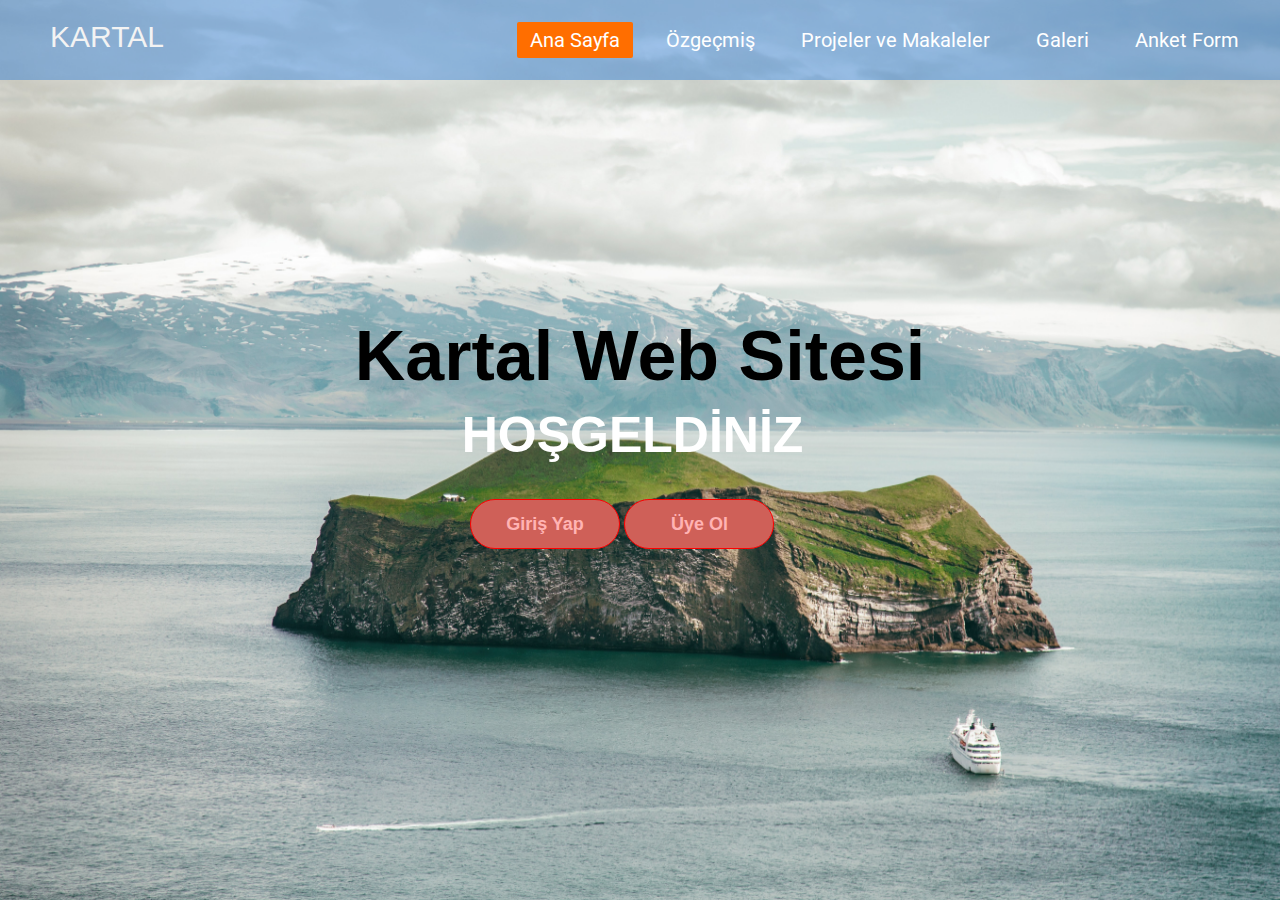
<file: Kartal-main/Kartal-main/blog/index.html>
<!DOCTYPE html>
<html lang="en">
<head>
    <meta charset="UTF-8">
    <meta name="viewport" content="width=device-width,initial-scale=1.0">
    <title> Document</title>
    <link rel="stylesheet" href="style.css">
</head>
<body>
    <div class="container">
        <div class="navbar">
            <div class="logo">
                <a href="#">KARTAL</a>
            </div>
            <ul>
                <li> <a href="#" class="active">Ana Sayfa</a> </li>
                <li> <a href="#">Özgeçmiş</a> </li>
                <li> <a href="#">Projeler ve Makaleler</a> </li>
                <li> <a href="#">Galeri</a> </li>
                <li> <a href="#">Anket Form</a> </li>
            </ul>
        </div>
        <div class="center">
            <h1>Kartal Web Sitesi</h1>
            <h2>HOŞGELDİNİZ</h2>
            <div class="buttons">
                <button>Giriş Yap</button>
                <button>Üye Ol</button>
            </div>
        </div>
    </div>

</body>
</html>
</file>
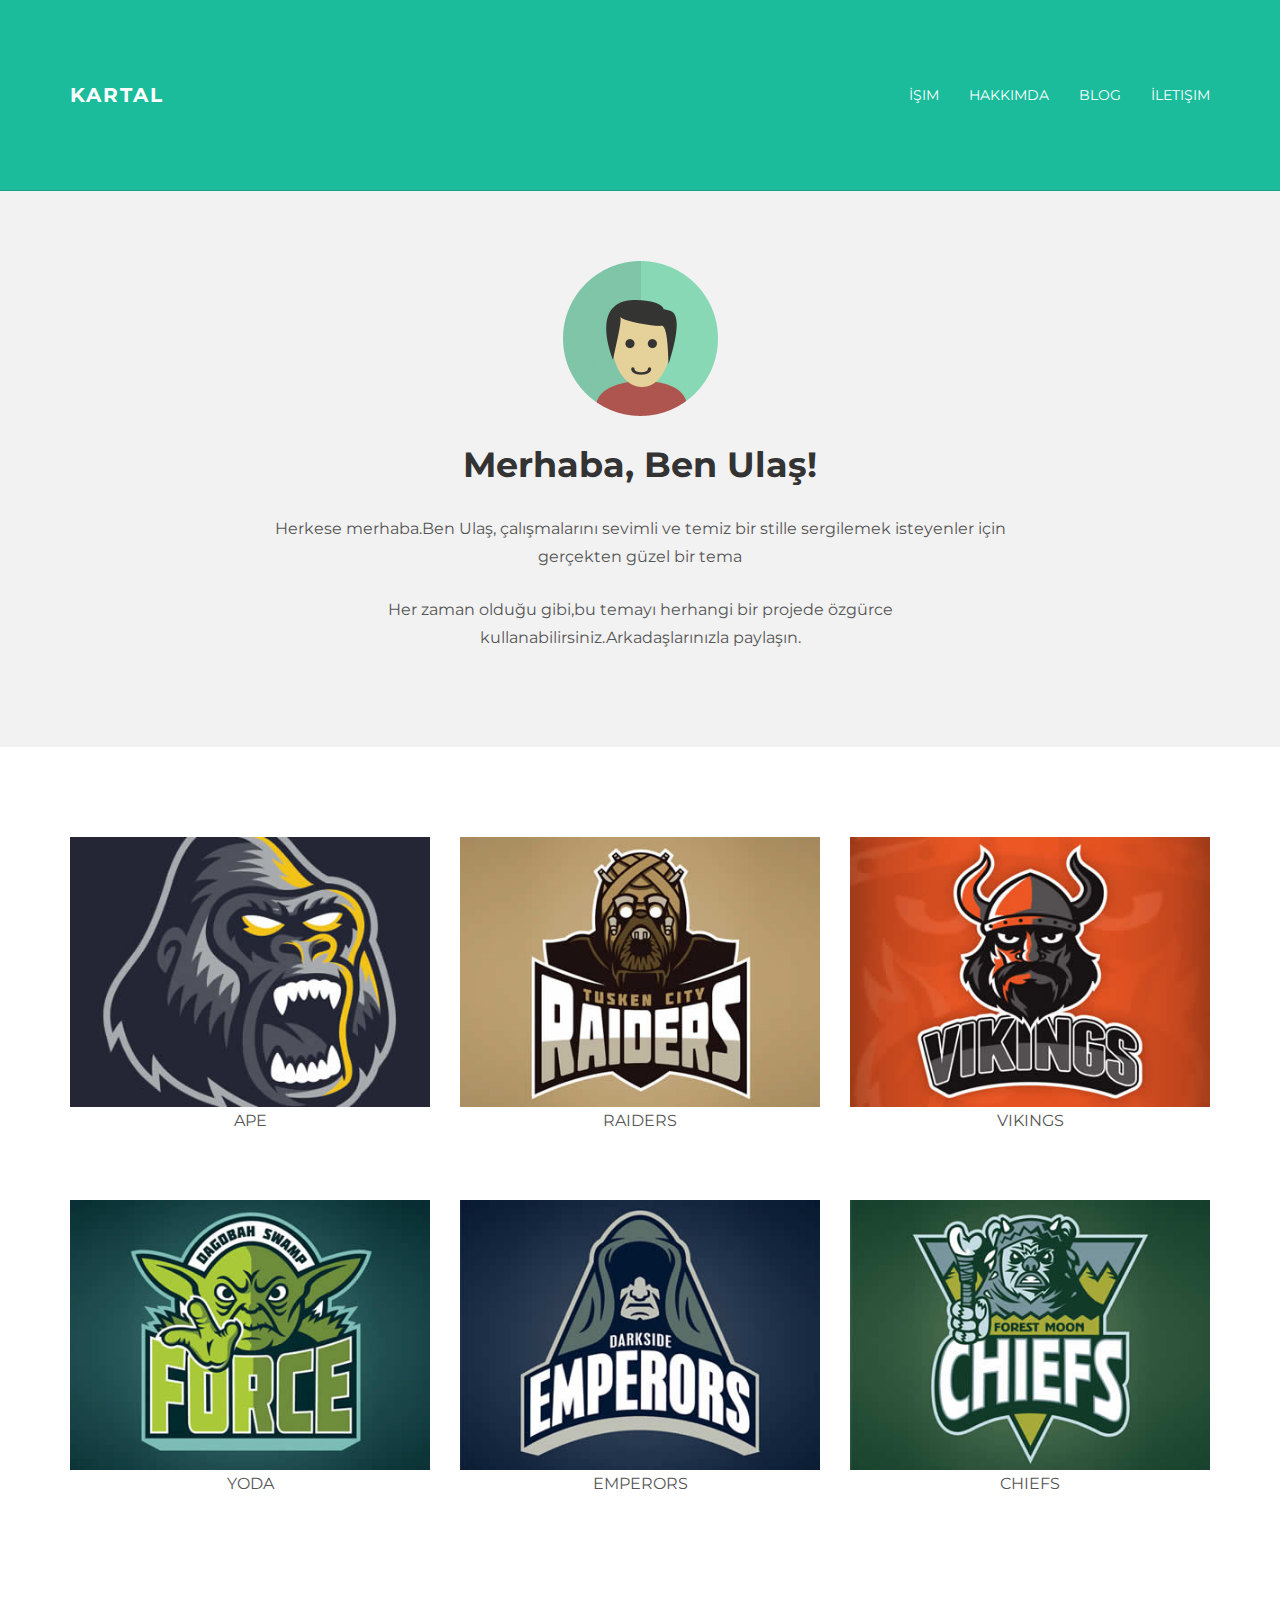
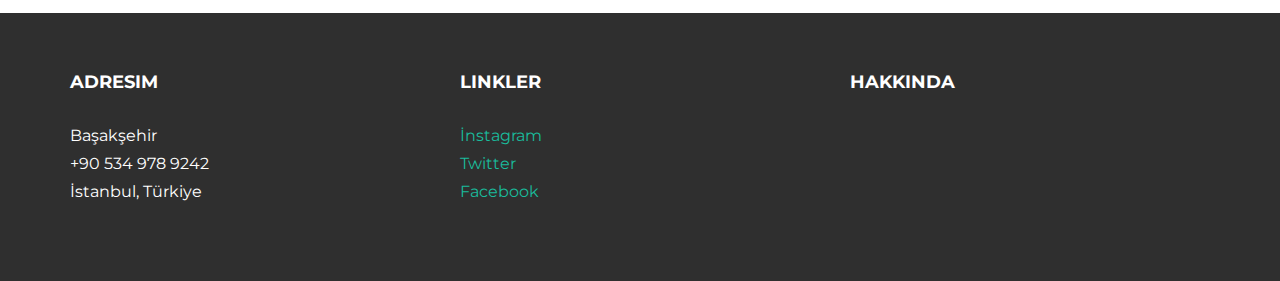
<file: Kartal-main/Kartal-main/blog/aaaa-main/Web Sitem/index.html>
<!DOCTYPE html>
<html lang="en">
<head>
  <meta charset="utf-8">
  <meta http-equiv="X-UA-Compatible" content="IE=edge">
  <meta name="viewport" content="width=device-width, initial-scale=1.0">
  <meta name="description" content="">
  <meta name="author" content="">
  <link rel="shortcut icon" href="../../docs-assets/ico/favicon.png">

  <title>Web Sitem </title>

  <link href="css/main2.css" rel="stylesheet">


  <link href="css/main.css" rel="stylesheet">

  <script src="https://code.jquery.com/jquery-1.10.2.min.js"></script>
  <script src="js/hover.js"></script>
  <script src="js/hover01.js"></script>

  <script src="https://oss.maxcdn.com/libs/html5shiv/3.7.0/html5shiv.js"></script>
  <script src="https://oss.maxcdn.com/libs/respond.js/1.3.0/respond.min.js"></script>

</head>

<body>

<div class="navbar navbar-inverse navbar-static-top">
  <div class="container">
    <div class="navbar-header">
      <button type="button" class="navbar-toggle" data-toggle="collapse" data-target=".navbar-collapse">
        <span class="icon-bar"></span>
        <span class="icon-bar"></span>
        <span class="icon-bar"></span>
      </button>
      <a class="navbar-brand" href="index.html">Kartal</a>
    </div>
    <div class="navbar-collapse collapse">
      <ul class="nav navbar-nav navbar-right">
        <li><a href="work.html">İşim</a></li>
        <li><a href="hakkımda.html">Hakkımda</a></li>
        <li><a href="blog.html">Blog</a></li>
        <li><a href="iletisim.html">İletişim</a></li>
      </ul>
    </div>
  </div>
</div>

<div id="ww">
  <div class="container">
    <div class="row">
      <div class="col-lg-8 col-lg-offset-2 centered">
        <img src="img/user.png" alt="Kartal">
        <h1>Merhaba, Ben Ulaş! </h1>
        <p>Herkese merhaba.Ben Ulaş, çalışmalarını sevimli ve temiz bir stille sergilemek isteyenler için gerçekten güzel bir tema</p>
        <p>Her zaman olduğu gibi,bu temayı herhangi bir projede özgürce kullanabilirsiniz.Arkadaşlarınızla paylaşın.</p>

      </div>
    </div>
  </div>
</div>


<div class="container pt">
  <div class="row mt centered">
    <div class="col-lg-4">
      <a class="zoom green" href="work01.html"><img class="img-responsive" src="img/portfolio/port01.jpg" alt="" /></a>
      <p>APE</p>
    </div>
    <div class="col-lg-4">
      <a class="zoom green" href="work01.html"><img class="img-responsive" src="img/portfolio/port02.jpg" alt="" /></a>
      <p>RAIDERS</p>
    </div>
    <div class="col-lg-4">
      <a class="zoom green" href="work01.html"><img class="img-responsive" src="img/portfolio/port03.jpg" alt="" /></a>
      <p>VIKINGS</p>
    </div>
  </div>
  <div class="row mt centered">
    <div class="col-lg-4">
      <a class="zoom green" href="work01.html"><img class="img-responsive" src="img/portfolio/port04.jpg" alt="" /></a>
      <p>YODA</p>
    </div>
    <div class="col-lg-4">
      <a class="zoom green" href="work01.html"><img class="img-responsive" src="img/portfolio/port05.jpg" alt="" /></a>
      <p>EMPERORS</p>
    </div>
    <div class="col-lg-4">
      <a class="zoom green" href="work01.html"><img class="img-responsive" src="img/portfolio/port06.jpg" alt="" /></a>
      <p>CHIEFS</p>
    </div>
  </div>
</div>

<div id="footer">
  <div class="container">
    <div class="row">
      <div class="col-lg-4">
        <h4>Adresim</h4>
        <p>
          Başakşehir<br/>
          +90 534 978 9242 <br/>
          İstanbul, Türkiye
        </p>
      </div>

      <div class="col-lg-4">
        <h4>Linkler</h4>
        <p>
          <a href="#">İnstagram</a><br/>
          <a href="#">Twitter</a><br/>
          <a href="#">Facebook</a>
        </p>
      </div>

      <div class="col-lg-4">
        <h4>Hakkında</h4>
        
      </div>

    </div>

  </div>
</div>

<script src="js/hover.js"></script>
</body>
</html>
</file>
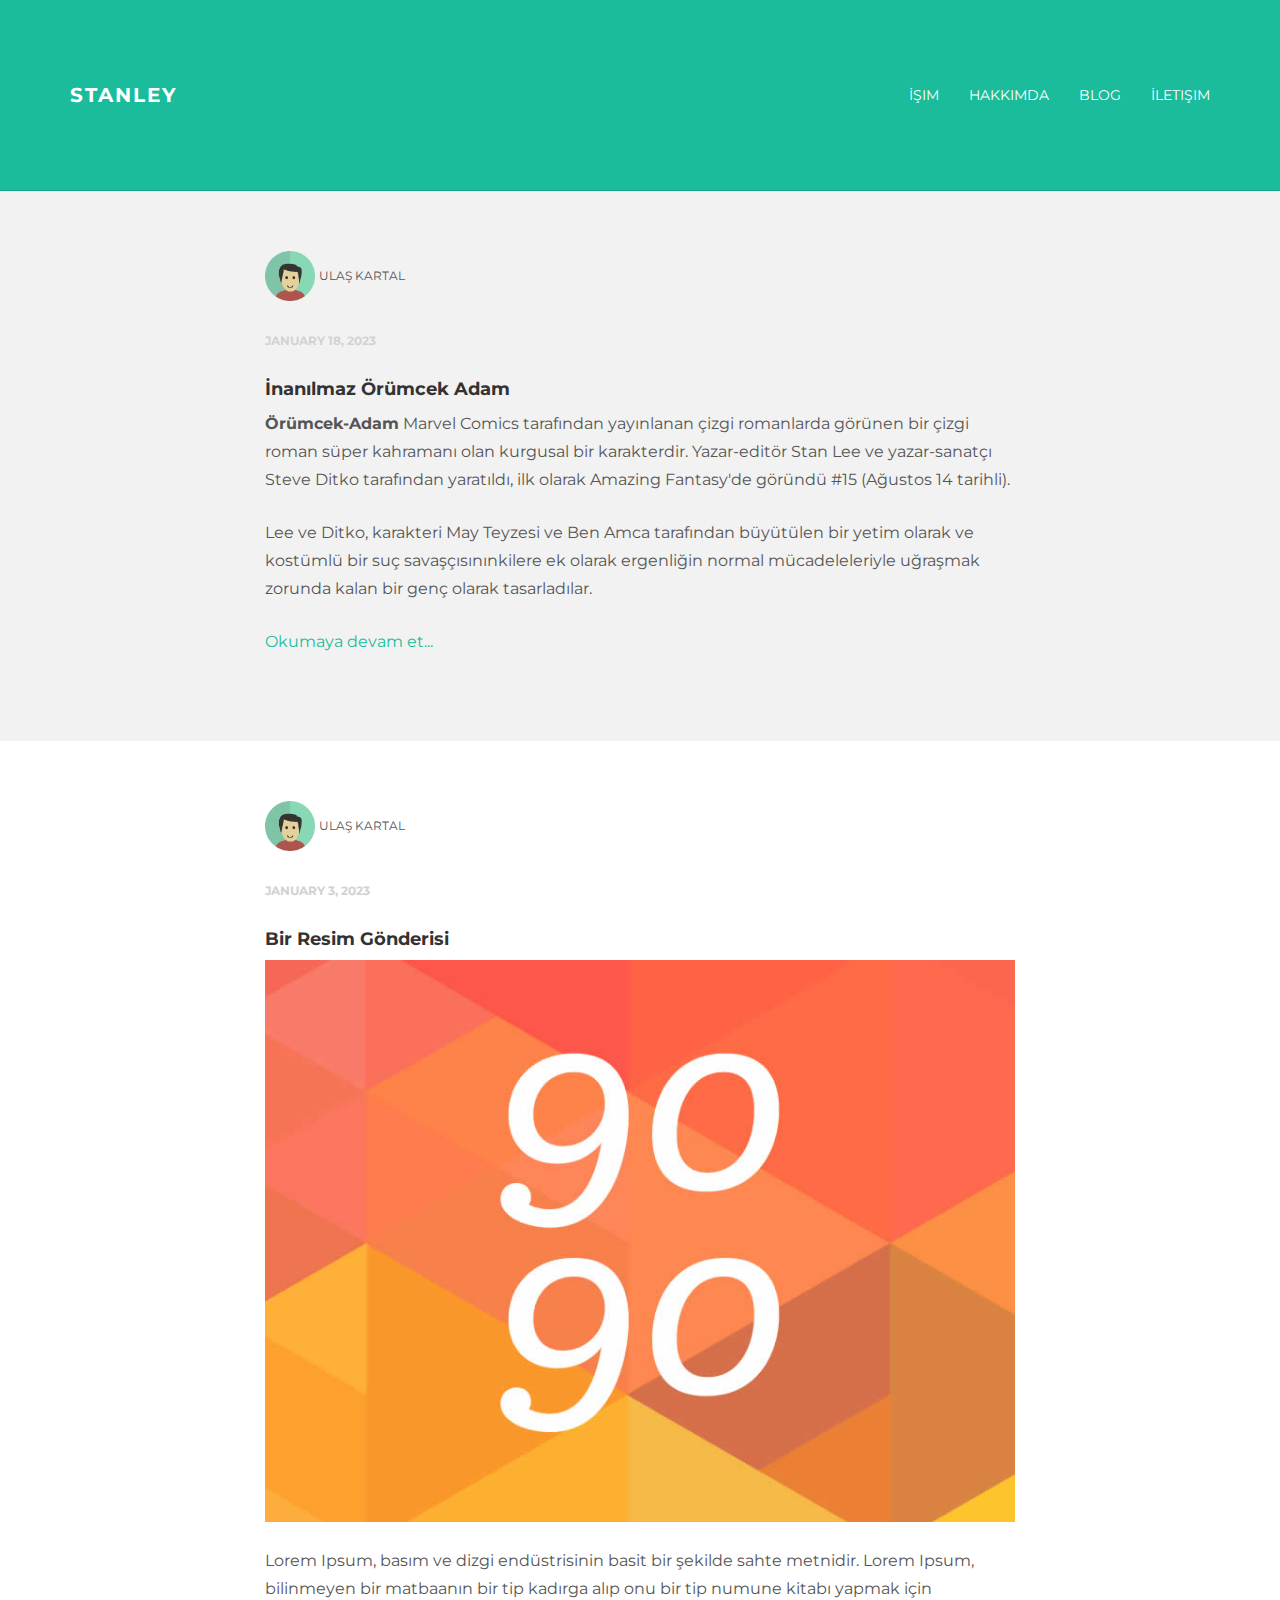
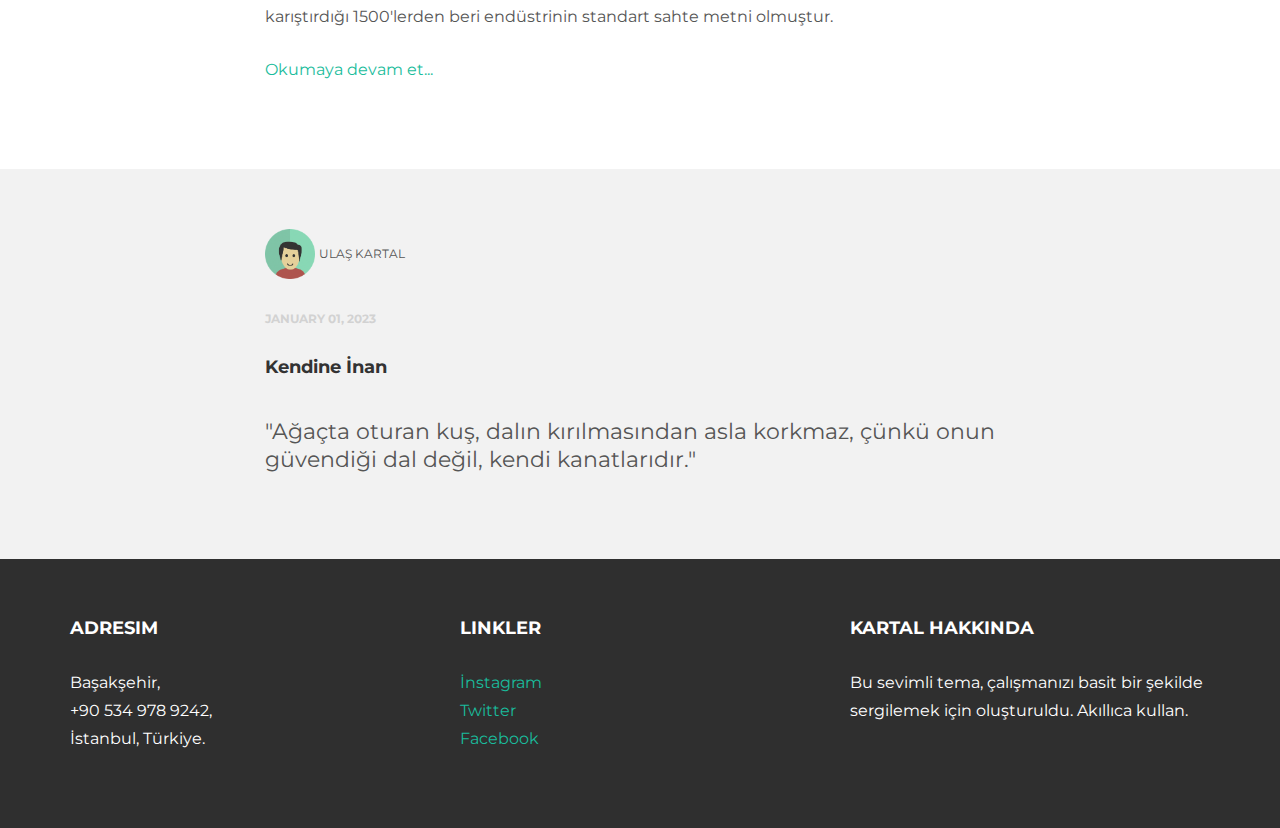
<file: Kartal-main/Kartal-main/blog/aaaa-main/Web Sitem/blog.html>
<!DOCTYPE html>
<html lang="en">
<head>
  <meta charset="utf-8">
  <meta http-equiv="X-UA-Compatible" content="IE=edge">
  <meta name="viewport" content="width=device-width, initial-scale=1.0">
  <meta name="description" content="">
  <meta name="author" content="">
  <link rel="shortcut icon" href="../../docs-assets/ico/favicon.png">

  <title>Web Sitem </title>

  <link href="css/main2.css" rel="stylesheet">

  <link href="css/main.css" rel="stylesheet">

  <script src="https://code.jquery.com/jquery-1.10.2.min.js"></script>

  <script src="https://oss.maxcdn.com/libs/html5shiv/3.7.0/html5shiv.js"></script>
  <script src="https://oss.maxcdn.com/libs/respond.js/1.3.0/respond.min.js"></script>

</head>

<body>

<div class="navbar navbar-inverse navbar-static-top">
  <div class="container">
    <div class="navbar-header">
      <button type="button" class="navbar-toggle" data-toggle="collapse" data-target=".navbar-collapse">
        <span class="icon-bar"></span>
        <span class="icon-bar"></span>
        <span class="icon-bar"></span>
      </button>
      <a class="navbar-brand" href="index.html">STANLEY</a>
    </div>
    <div class="navbar-collapse collapse">
      <ul class="nav navbar-nav navbar-right">
        <li><a href="work.html">İşim</a></li>
        <li><a href="hakkımda.html">Hakkımda</a></li>
        <li><a href="blog.html">Blog</a></li>
        <li><a href="iletisim.html">İletişim</a></li>
      </ul>
    </div>
  </div>
</div>

<div id="grey">
  <div class="container">
    <div class="row">
      <div class="col-lg-8 col-lg-offset-2">
        <p><img src="img/user.png" width="50px" height="50px"> <ba>Ulaş Kartal</ba></p>
        <p><bd>January 18, 2023</bd></p>
        <h4>İnanılmaz Örümcek Adam</h4>
        <p><b>Örümcek-Adam</b> Marvel Comics tarafından yayınlanan çizgi romanlarda görünen bir çizgi roman süper kahramanı olan kurgusal bir karakterdir. Yazar-editör Stan Lee ve yazar-sanatçı Steve Ditko tarafından yaratıldı, ilk olarak Amazing Fantasy'de göründü #15 (Ağustos 14 tarihli). </p>
        <p>Lee ve Ditko, karakteri May Teyzesi ve Ben Amca tarafından büyütülen bir yetim olarak ve kostümlü bir suç savaşçısınınkilere ek olarak ergenliğin normal mücadeleleriyle uğraşmak zorunda kalan bir genç olarak tasarladılar.</p>
        <p><a href="blog01.html">Okumaya devam et...</a></p>
      </div>

    </div>
  </div>
</div>

<div id="white">
  <div class="container">
    <div class="row">
      <div class="col-lg-8 col-lg-offset-2">
        <p><img src="img/user.png" width="50px" height="50px"> <ba>Ulaş Kartal</ba></p>
        <p><bd>January 3, 2023</bd></p>
        <h4>Bir Resim Gönderisi</h4>
        <p><img class="img-responsive" src="img/blog01.jpg" alt=""></p>
        <p>Lorem Ipsum, basım ve dizgi endüstrisinin basit bir şekilde sahte metnidir. Lorem Ipsum, bilinmeyen bir matbaanın bir tip kadırga alıp onu bir tip numune kitabı yapmak için karıştırdığı 1500'lerden beri endüstrinin standart sahte metni olmuştur.</p>
        <p><a href="blog01.html">Okumaya devam et...</a></p>
      </div>

    </div>
  </div>
</div>

<div id="grey">
  <div class="container">
    <div class="row">
      <div class="col-lg-8 col-lg-offset-2">
        <p><img src="img/user.png" width="50px" height="50px"> <ba>Ulaş Kartal</ba></p>
        <p><bd>January 01, 2023</bd></p>
        <h4>Kendine İnan</h4>
        <p class="bq">"Ağaçta oturan kuş, dalın kırılmasından asla korkmaz, çünkü onun güvendiği dal değil, kendi kanatlarıdır."</p>
      </div>

    </div>
  </div>
</div>


<div id="footer">
  <div class="container">
    <div class="row">
      <div class="col-lg-4">
        <h4>Adresim</h4>
        <p>
          Başakşehir,<br/>
          +90 534 978 9242, <br/>
          İstanbul, Türkiye.
        </p>
      </div>

      <div class="col-lg-4">
        <h4>Linkler</h4>
        <p>
          <a href="#">İnstagram</a><br/>
          <a href="#">Twitter</a><br/>
          <a href="#">Facebook</a>
        </p>
      </div>

      <div class="col-lg-4">
        <h4>Kartal Hakkında</h4>
        <p>Bu sevimli tema, çalışmanızı basit bir şekilde sergilemek için oluşturuldu. Akıllıca kullan.</p>
      </div>

    </div>

  </div>
</div>


<script src="js/hover.js"></script>
</body>
</html>
</file>
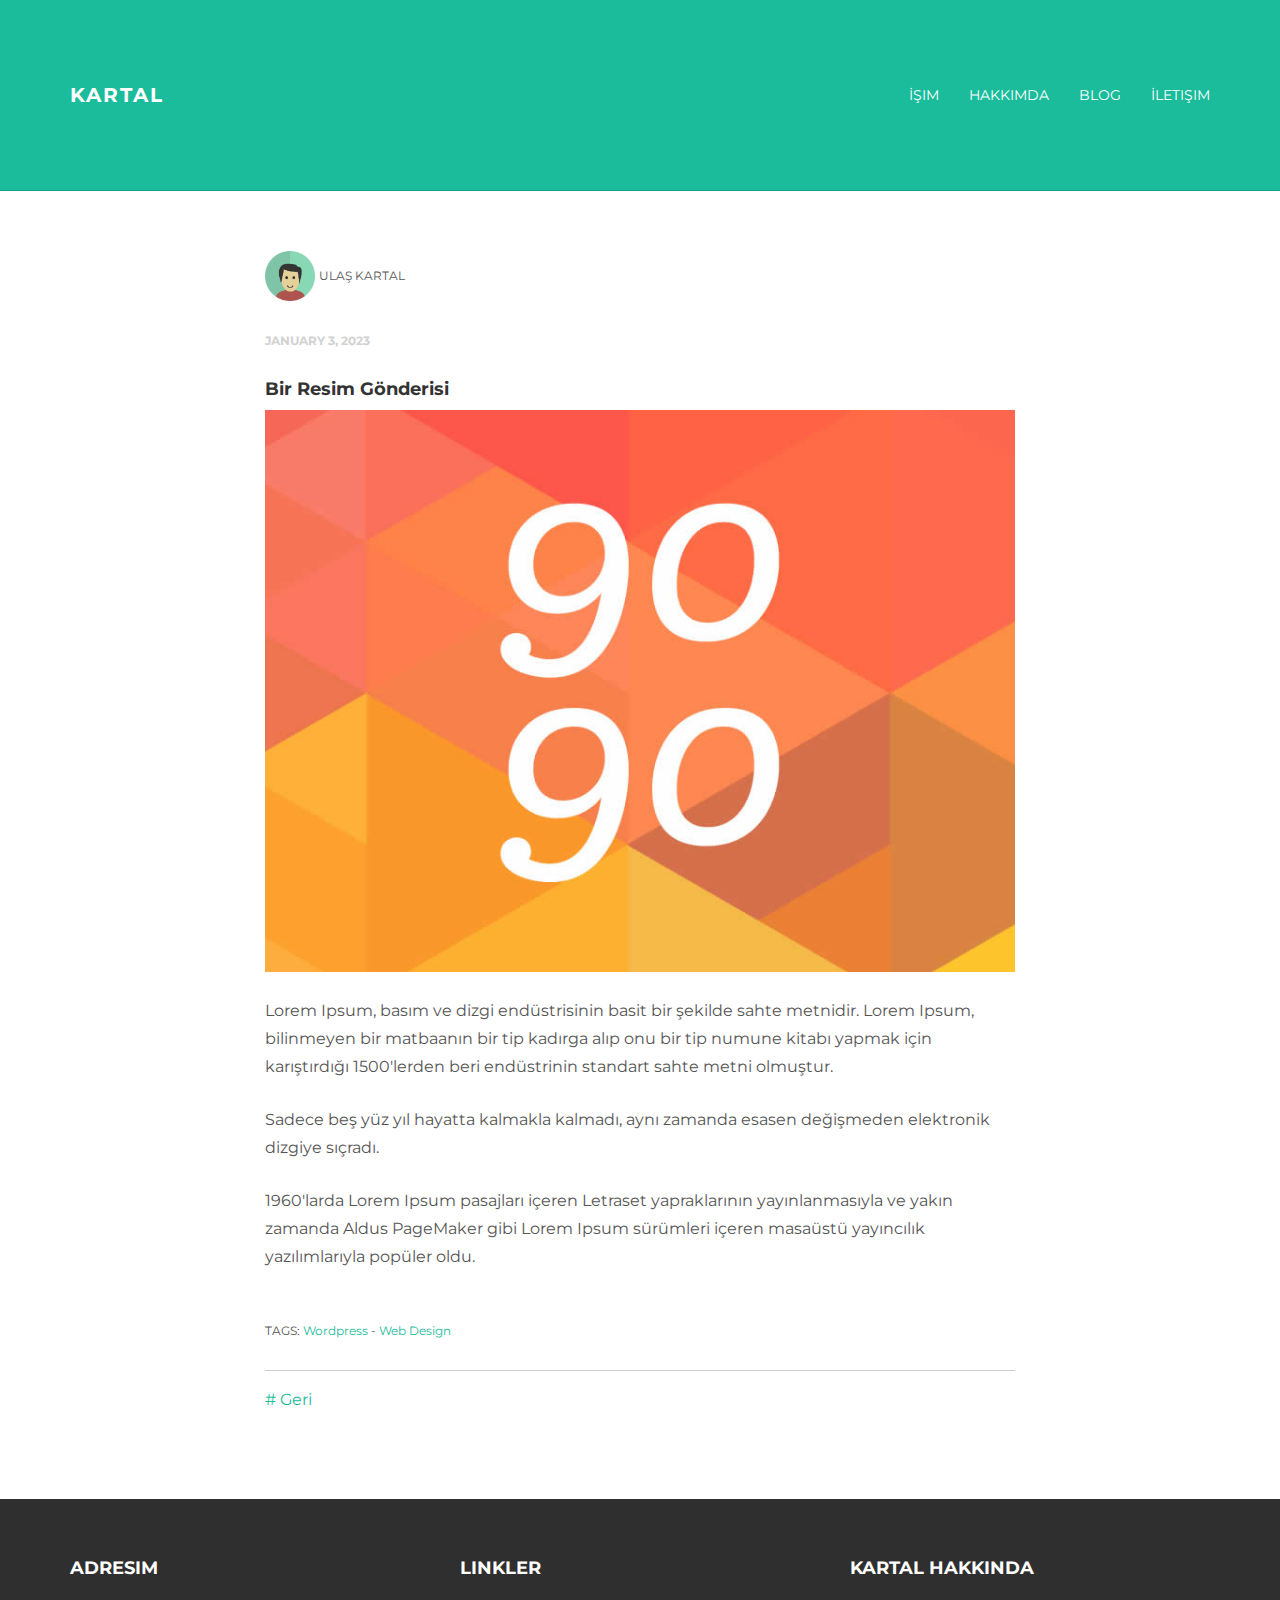
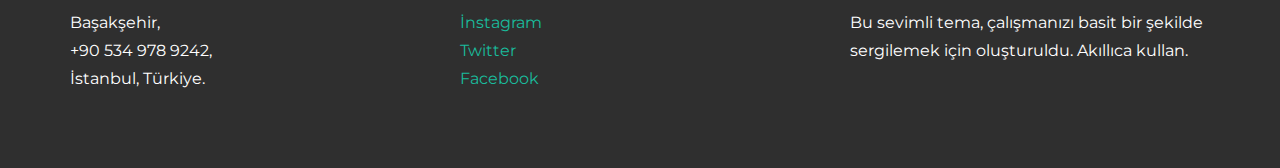
<file: Kartal-main/Kartal-main/blog/aaaa-main/Web Sitem/blog01.html>
<!DOCTYPE html>
<html lang="en">
<head>
  <meta charset="utf-8">
  <meta http-equiv="X-UA-Compatible" content="IE=edge">
  <meta name="viewport" content="width=device-width, initial-scale=1.0">
  <meta name="description" content="">
  <meta name="author" content="">
  <link rel="shortcut icon" href="../../docs-assets/ico/favicon.png">

  <title>Web Sitem </title>

  <link href="css/main2.css" rel="stylesheet">

  <link href="css/main.css" rel="stylesheet">

  <script src="https://code.jquery.com/jquery-1.10.2.min.js"></script>

  <script src="https://oss.maxcdn.com/libs/html5shiv/3.7.0/html5shiv.js"></script>
  <script src="https://oss.maxcdn.com/libs/respond.js/1.3.0/respond.min.js"></script>

</head>

<body>

<div class="navbar navbar-inverse navbar-static-top">
  <div class="container">
    <div class="navbar-header">
      <button type="button" class="navbar-toggle" data-toggle="collapse" data-target=".navbar-collapse">
        <span class="icon-bar"></span>
        <span class="icon-bar"></span>
        <span class="icon-bar"></span>
      </button>
      <a class="navbar-brand" href="index.html">KARTAL</a>
    </div>
    <div class="navbar-collapse collapse">
      <ul class="nav navbar-nav navbar-right">
        <li><a href="work.html">İşim</a></li>
        <li><a href="hakkımda.html">Hakkımda</a></li>
        <li><a href="blog.html">Blog</a></li>
        <li><a href="iletisim.html">İletişim</a></li>
      </ul>
    </div>
  </div>
</div>


<div id="white">
  <div class="container">
    <div class="row">
      <div class="col-lg-8 col-lg-offset-2">
        <p><img src="img/user.png" width="50px" height="50px"> <ba>Ulaş Kartal</ba></p>
        <p><bd>January 3, 2023</bd></p>
        <h4>Bir Resim Gönderisi</h4>
        <p><img class="img-responsive" src="img/blog01.jpg" alt=""></p>
        <p>Lorem Ipsum, basım ve dizgi endüstrisinin basit bir şekilde sahte metnidir. Lorem Ipsum, bilinmeyen bir matbaanın bir tip kadırga alıp onu bir tip numune kitabı yapmak için karıştırdığı 1500'lerden beri endüstrinin standart sahte metni olmuştur.</p>
        <p>Sadece beş yüz yıl hayatta kalmakla kalmadı, aynı zamanda esasen değişmeden elektronik dizgiye sıçradı.</p>
        <p>1960'larda Lorem Ipsum pasajları içeren Letraset yapraklarının yayınlanmasıyla ve yakın zamanda Aldus PageMaker gibi Lorem Ipsum sürümleri içeren masaüstü yayıncılık yazılımlarıyla popüler oldu.</p>
        <br>
        <p><bt>TAGS: <a href="#">Wordpress</a> - <a href="#">Web Design</a></bt></p>
        <hr>
        <p><a href="blog.html"># Geri</a></p>
      </div>

    </div>
  </div>
</div>



<div id="footer">
  <div class="container">
    <div class="row">
      <div class="col-lg-4">
        <h4>Adresim</h4>
        <p>
          Başakşehir,<br/>
          +90 534 978 9242, <br/>
          İstanbul, Türkiye.
        </p>
      </div>

      <div class="col-lg-4">
        <h4>Linkler</h4>
        <p>
          <a href="#">İnstagram</a><br/>
          <a href="#">Twitter</a><br/>
          <a href="#">Facebook</a>
        </p>
      </div>

      <div class="col-lg-4">
        <h4>Kartal Hakkında</h4>
        <p>Bu sevimli tema, çalışmanızı basit bir şekilde sergilemek için oluşturuldu. Akıllıca kullan.</p>
      </div>

    </div>

  </div>
</div>


<script src="js/hover.js"></script>
</body>
</html>
</file>
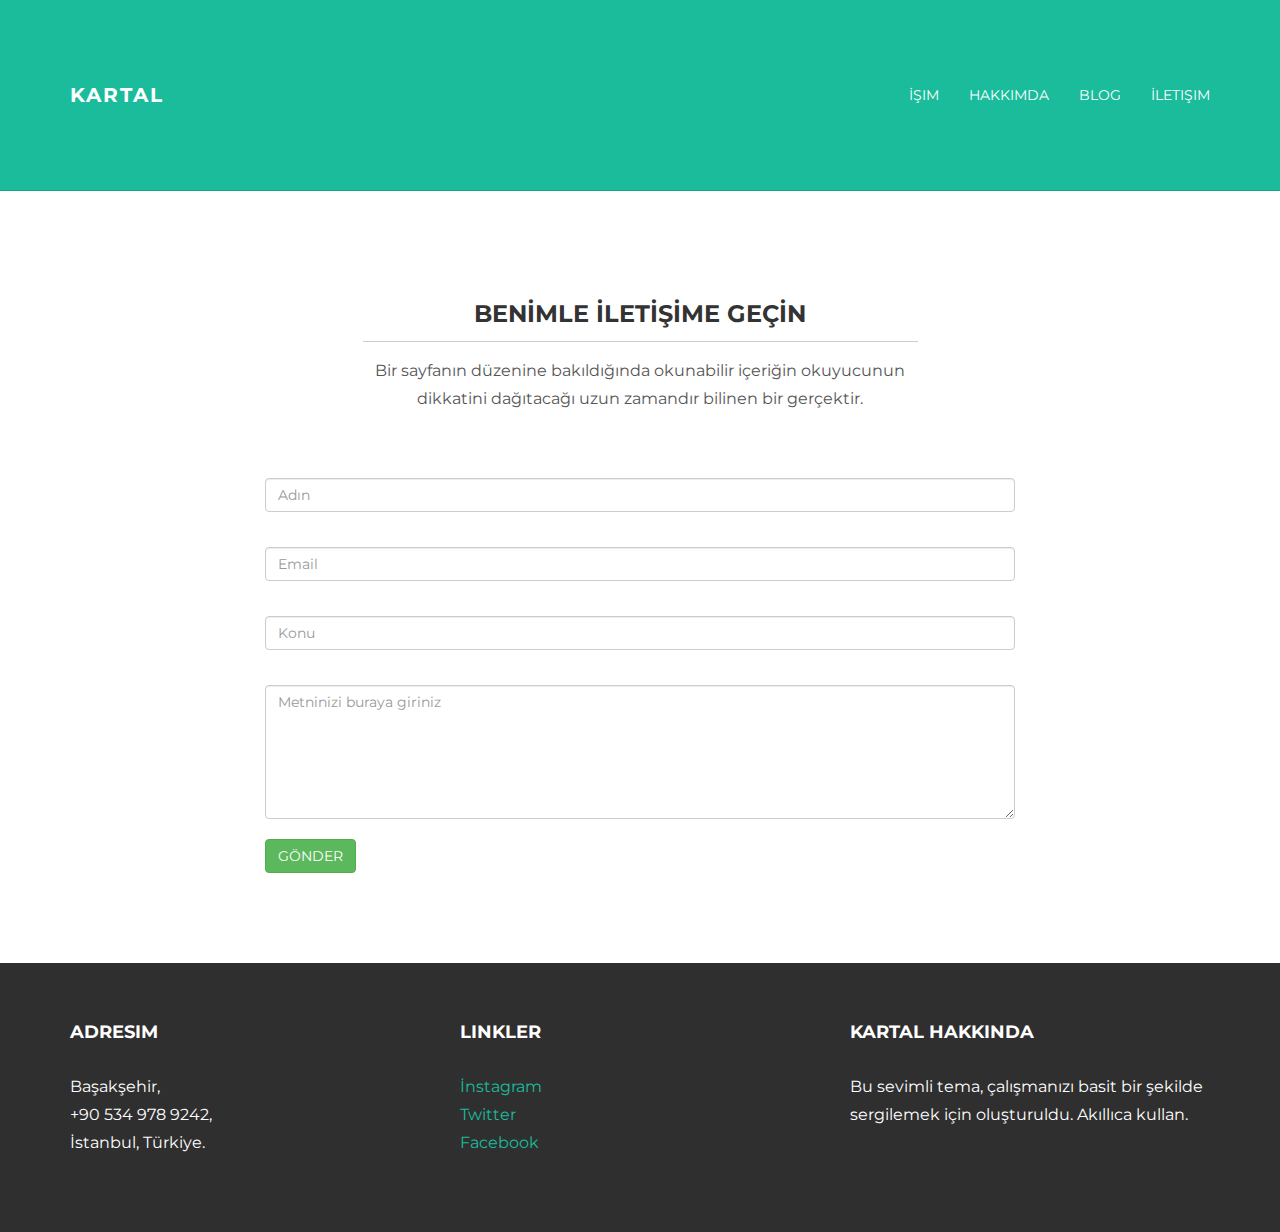
<file: Kartal-main/Kartal-main/blog/aaaa-main/Web Sitem/iletisim.html>
<!DOCTYPE html>
<html lang="en">
<head>
  <meta charset="utf-8">
  <meta http-equiv="X-UA-Compatible" content="IE=edge">
  <meta name="viewport" content="width=device-width, initial-scale=1.0">
  <meta name="description" content="">
  <meta name="author" content="">
  <link rel="shortcut icon" href="../../docs-assets/ico/favicon.png">

  <title>Web Sitem </title>

  <link href="css/main2.css" rel="stylesheet">

  <link href="css/main.css" rel="stylesheet">

  <script src="https://code.jquery.com/jquery-1.10.2.min.js"></script>
  <script src="js/hover.js"></script>
  <script src="js/hover01.js"></script>

  <script src="https://oss.maxcdn.com/libs/html5shiv/3.7.0/html5shiv.js"></script>
  <script src="https://oss.maxcdn.com/libs/respond.js/1.3.0/respond.min.js"></script>

</head>

<body>

<div class="navbar navbar-inverse navbar-static-top">
  <div class="container">
    <div class="navbar-header">
      <button type="button" class="navbar-toggle" data-toggle="collapse" data-target=".navbar-collapse">
        <span class="icon-bar"></span>
        <span class="icon-bar"></span>
        <span class="icon-bar"></span>
      </button>
      <a class="navbar-brand" href="index.html">KARTAL</a>
    </div>
    <div class="navbar-collapse collapse">
      <ul class="nav navbar-nav navbar-right">
        <li><a href="work.html">İşim</a></li>
        <li><a href="hakkımda.html">Hakkımda</a></li>
        <li><a href="blog.html">Blog</a></li>
        <li><a href="iletisim.html">İletişim</a></li>
      </ul>
    </div>
  </div>
</div>

<div class="container pt">
  <div class="row mt">
    <div class="col-lg-6 col-lg-offset-3 centered">
      <h3>BENİMLE İLETİŞİME GEÇİN</h3>
      <hr>
      <p>Bir sayfanın düzenine bakıldığında okunabilir içeriğin okuyucunun dikkatini dağıtacağı uzun zamandır bilinen bir gerçektir.</p>
    </div>
  </div>
  <div class="row mt">
    <div class="col-lg-8 col-lg-offset-2">
      <form role="form">
        <div class="form-group">
          <input type="name" class="form-control" id="NameInputEmail1" placeholder="Adın">
          <br>
        </div>
        <div class="form-group">
          <input type="email" class="form-control" id="exampleInputEmail1" placeholder="Email">
          <br>
        </div>
        <div class="form-group">
          <input type="email" class="form-control" id="subjectEmail1" placeholder="Konu">
          <br>
        </div>
        <textarea class="form-control" rows="6" placeholder="Metninizi buraya giriniz"></textarea>
        <br>
        <button type="submit" class="btn btn-success">GÖNDER</button>
      </form>
    </div>
  </div>
</div>



<div id="footer">
  <div class="container">
    <div class="row">
      <div class="col-lg-4">
        <h4>Adresim</h4>
        <p>
          Başakşehir,<br/>
          +90 534 978 9242, <br/>
          İstanbul, Türkiye.
        </p>
      </div>

      <div class="col-lg-4">
        <h4>Linkler</h4>
        <p>
          <a href="#">İnstagram</a><br/>
          <a href="#">Twitter</a><br/>
          <a href="#">Facebook</a>
        </p>
      </div>

      <div class="col-lg-4">
        <h4>Kartal Hakkında</h4>
        <p>Bu sevimli tema, çalışmanızı basit bir şekilde sergilemek için oluşturuldu. Akıllıca kullan.</p>
      </div>

    </div>

  </div>
</div>


<script src="js/hover.js"></script>
</body>
</html>
</file>
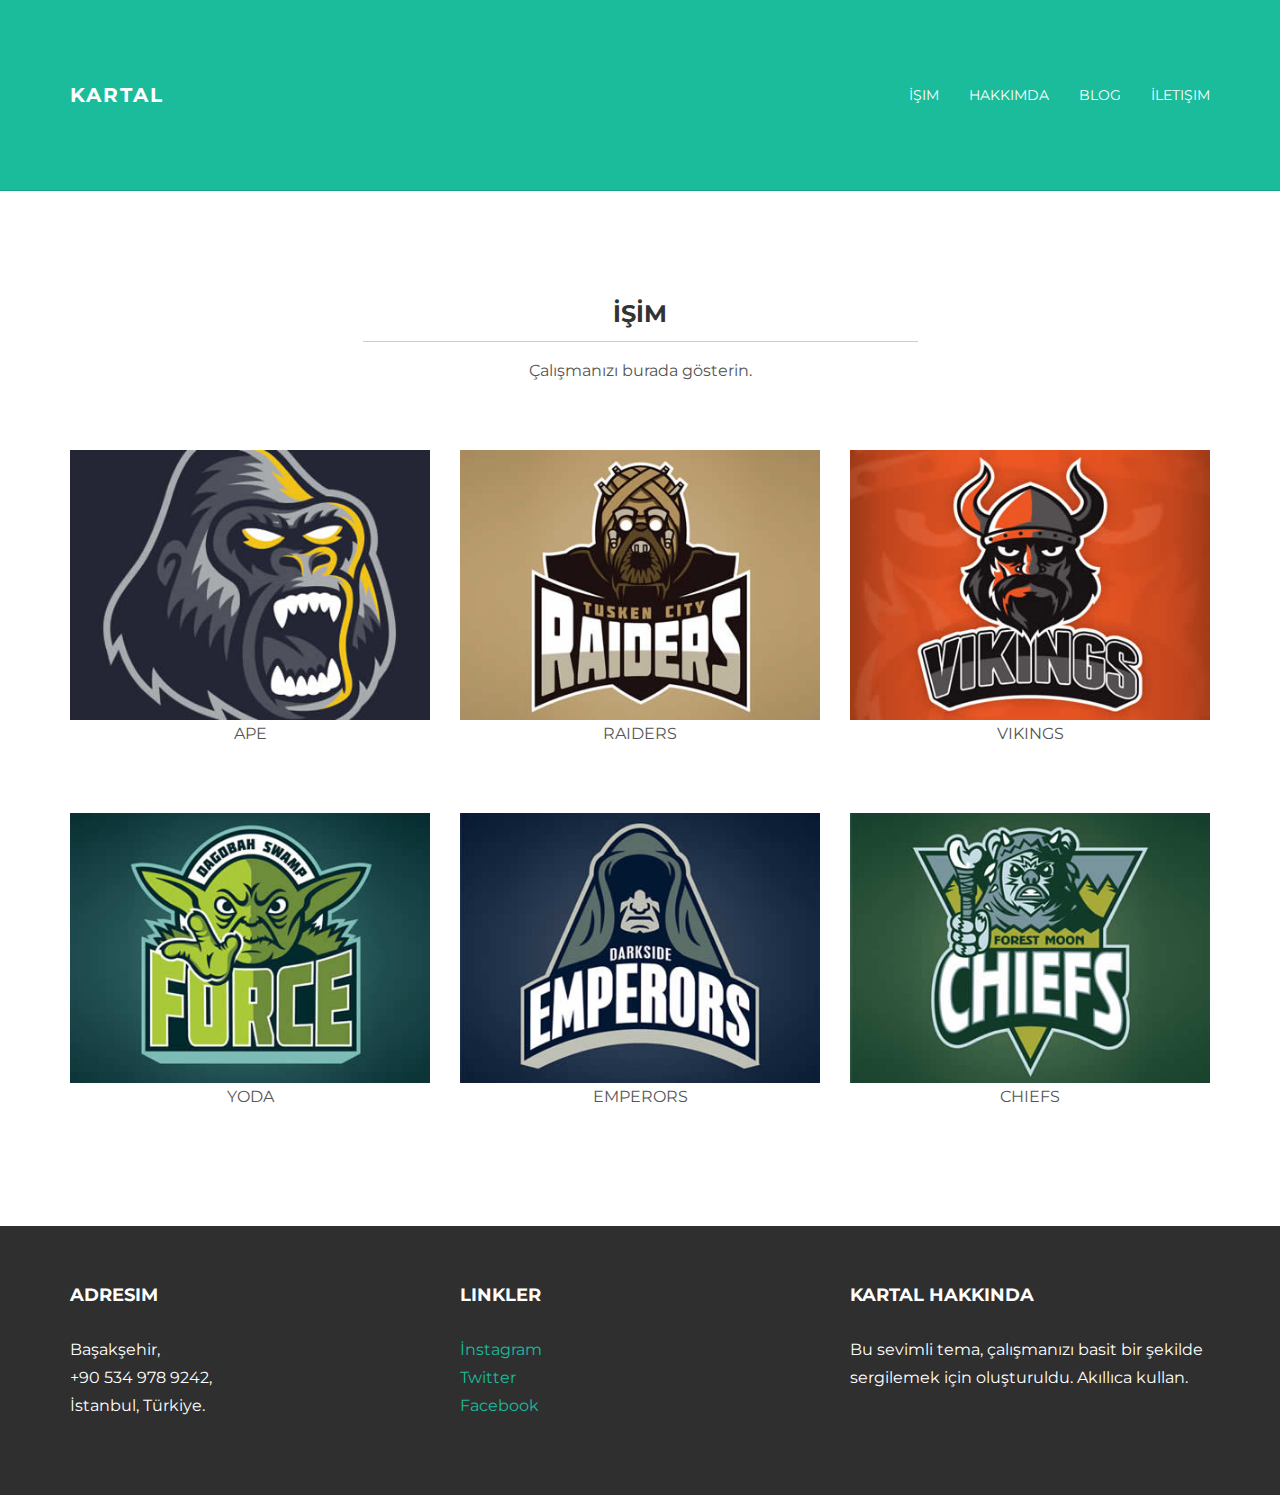
<file: Kartal-main/Kartal-main/blog/aaaa-main/Web Sitem/work.html>
<!DOCTYPE html>
<html lang="en">
<head>
  <meta charset="utf-8">
  <meta http-equiv="X-UA-Compatible" content="IE=edge">
  <meta name="viewport" content="width=device-width, initial-scale=1.0">
  <meta name="description" content="">
  <meta name="author" content="">
  <link rel="shortcut icon" href="../../docs-assets/ico/favicon.png">

  <title>Web Sitem </title>

  <link href="css/main2.css" rel="stylesheet">

  <link href="css/main.css" rel="stylesheet">

  <script src="https://code.jquery.com/jquery-1.10.2.min.js"></script>
  <script src="js/hover.js"></script>
  <script src="js/hover01.js"></script>

  <script src="https://oss.maxcdn.com/libs/html5shiv/3.7.0/html5shiv.js"></script>
  <script src="https://oss.maxcdn.com/libs/respond.js/1.3.0/respond.min.js"></script>
</head>

<body>

<div class="navbar navbar-inverse navbar-static-top">
  <div class="container">
    <div class="navbar-header">
      <button type="button" class="navbar-toggle" data-toggle="collapse" data-target=".navbar-collapse">
        <span class="icon-bar"></span>
        <span class="icon-bar"></span>
        <span class="icon-bar"></span>
      </button>
      <a class="navbar-brand" href="index.html">Kartal</a>
    </div>
    <div class="navbar-collapse collapse">
      <ul class="nav navbar-nav navbar-right">
        <li><a href="work.html">İşim</a></li>
        <li><a href="hakkımda.html">Hakkımda</a></li>
        <li><a href="blog.html">Blog</a></li>
        <li><a href="iletisim.html">İletişim</a></li>
      </ul>
    </div>
  </div>
</div>


<div class="container pt">
  <div class="row mt">
    <div class="col-lg-6 col-lg-offset-3 centered">
      <h3>İŞİM</h3>
      <hr>
      <p>Çalışmanızı burada gösterin</a>.</p>
    </div>
  </div>
  <div class="row mt centered">
    <div class="col-lg-4">
      <a class="zoom green" href="work01.html"><img class="img-responsive" src="img/portfolio/port01.jpg" alt="" /></a>
      <p>APE</p>
    </div>
    <div class="col-lg-4">
      <a class="zoom green" href="work01.html"><img class="img-responsive" src="img/portfolio/port02.jpg" alt="" /></a>
      <p>RAIDERS</p>
    </div>
    <div class="col-lg-4">
      <a class="zoom green" href="work01.html"><img class="img-responsive" src="img/portfolio/port03.jpg" alt="" /></a>
      <p>VIKINGS</p>
    </div>
  </div><!-- /row -->
  <div class="row mt centered">
    <div class="col-lg-4">
      <a class="zoom green" href="work01.html"><img class="img-responsive" src="img/portfolio/port04.jpg" alt="" /></a>
      <p>YODA</p>
    </div>
    <div class="col-lg-4">
      <a class="zoom green" href="work01.html"><img class="img-responsive" src="img/portfolio/port05.jpg" alt="" /></a>
      <p>EMPERORS</p>
    </div>
    <div class="col-lg-4">
      <a class="zoom green" href="work01.html"><img class="img-responsive" src="img/portfolio/port06.jpg" alt="" /></a>
      <p>CHIEFS</p>
    </div>
  </div>
</div>


<div id="footer">
  <div class="container">
    <div class="row">
      <div class="col-lg-4">
        <h4>Adresim</h4>
        <p>
          Başakşehir,<br/>
          +90 534 978 9242, <br/>
          İstanbul, Türkiye.
        </p>
      </div>

      <div class="col-lg-4">
        <h4>Linkler</h4>
        <p>
          <a href="#">İnstagram</a><br/>
          <a href="#">Twitter</a><br/>
          <a href="#">Facebook</a>
        </p>
      </div>

      <div class="col-lg-4">
        <h4>Kartal Hakkında</h4>
        <p>Bu sevimli tema, çalışmanızı basit bir şekilde sergilemek için oluşturuldu. Akıllıca kullan.</p>
      </div>

    </div>

  </div>
</div>


<script src="js/hover.js"></script>
</body>
</html>
</file>
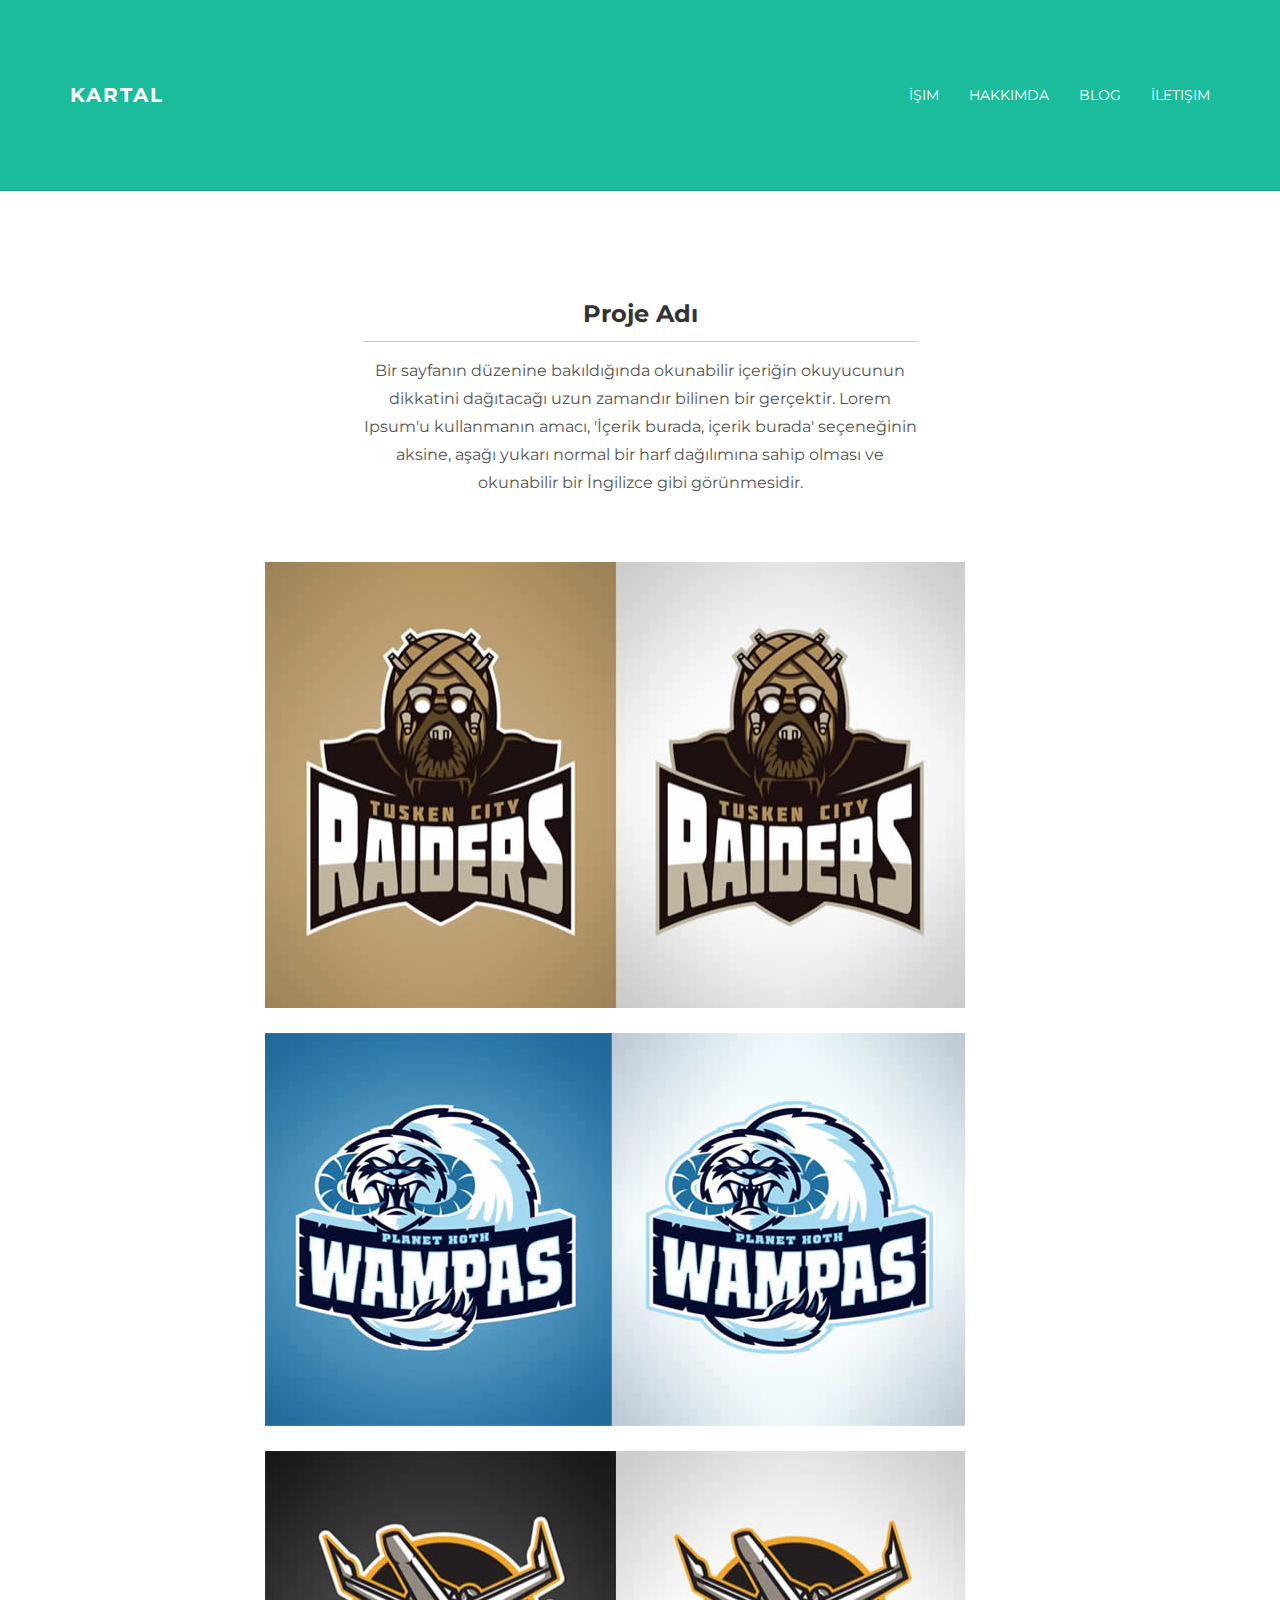
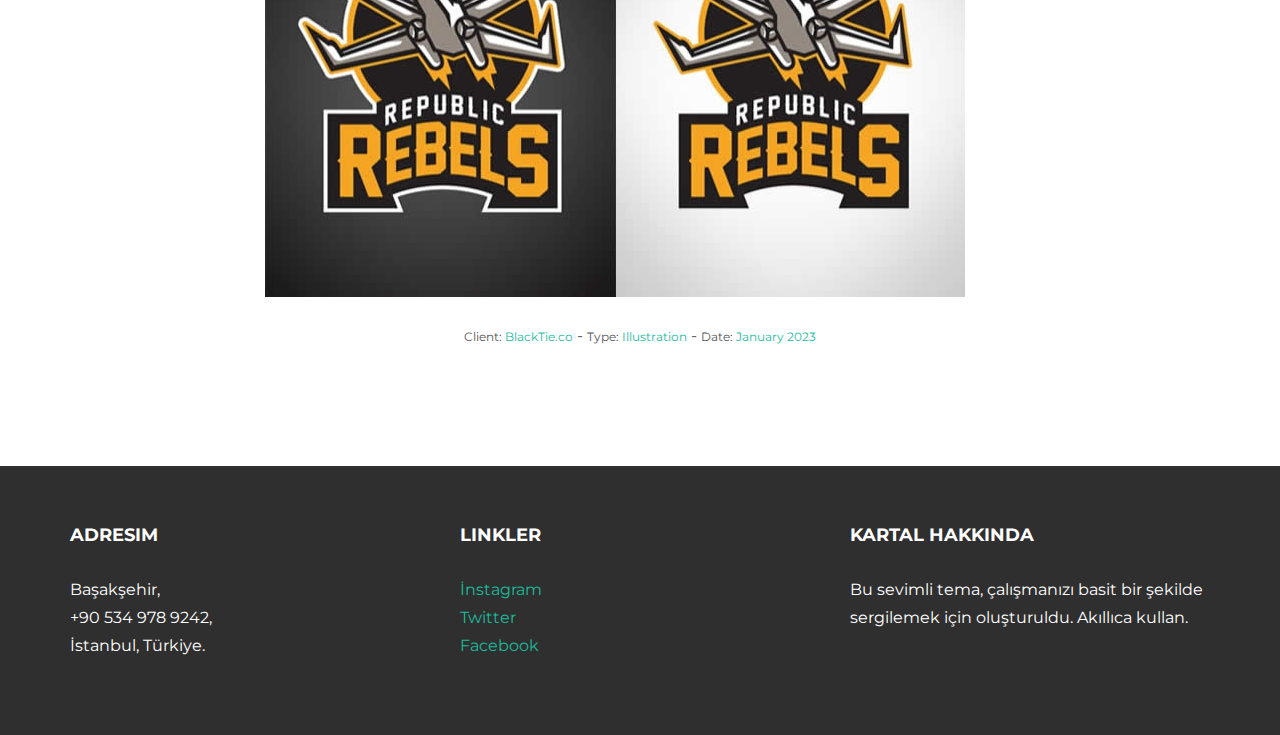
<file: Kartal-main/Kartal-main/blog/aaaa-main/Web Sitem/work01.html>
<!DOCTYPE html>
<html lang="en">
<head>
  <meta charset="utf-8">
  <meta http-equiv="X-UA-Compatible" content="IE=edge">
  <meta name="viewport" content="width=device-width, initial-scale=1.0">
  <meta name="description" content="">
  <meta name="author" content="">
  <link rel="shortcut icon" href="../../docs-assets/ico/favicon.png">

  <title>Web Sitem </title>

  <link href="css/main2.css" rel="stylesheet">


  <link href="css/main.css" rel="stylesheet">

  <script src="https://code.jquery.com/jquery-1.10.2.min.js"></script>
  <script src="js/hover.js"></script>
  <script src="js/hover01.js"></script>

  <script src="https://oss.maxcdn.com/libs/html5shiv/3.7.0/html5shiv.js"></script>
  <script src="https://oss.maxcdn.com/libs/respond.js/1.3.0/respond.min.js"></script>

</head>

<body>

<div class="navbar navbar-inverse navbar-static-top">
  <div class="container">
    <div class="navbar-header">
      <button type="button" class="navbar-toggle" data-toggle="collapse" data-target=".navbar-collapse">
        <span class="icon-bar"></span>
        <span class="icon-bar"></span>
        <span class="icon-bar"></span>
      </button>
      <a class="navbar-brand" href="index.html">Kartal</a>
    </div>
    <div class="navbar-collapse collapse">
      <ul class="nav navbar-nav navbar-right">
        <li><a href="work.html">İşim</a></li>
        <li><a href="hakkımda.html">Hakkımda</a></li>
        <li><a href="blog.html">Blog</a></li>
        <li><a href="iletisim.html">İletişim</a></li>
      </ul>
    </div>
  </div>
</div>


<div class="container pt">
  <div class="row mt">
    <div class="col-lg-6 col-lg-offset-3 centered">
      <h3>Proje Adı</h3>
      <hr>
      <p>Bir sayfanın düzenine bakıldığında okunabilir içeriğin okuyucunun dikkatini dağıtacağı uzun zamandır bilinen bir gerçektir. Lorem Ipsum'u kullanmanın amacı, 'İçerik burada, içerik burada' seçeneğinin aksine, aşağı yukarı normal bir harf dağılımına sahip olması ve okunabilir bir İngilizce gibi görünmesidir.</p>
    </div>
  </div>
  <div class="row mt centered">
    <div class="col-lg-8 col-lg-offset-2">
      <p><img class="img-responsive" src="img/portfolio/1.jpg" alt=""></p>
      <p><img class="img-responsive" src="img/portfolio/2.jpg" alt=""></p>
      <p><img class="img-responsive" src="img/portfolio/3.jpg" alt=""></p>
      <p><bt>Client: <a href="#">BlackTie.co</a></bt> - <bt>Type: <a href="#">Illustration</a></bt> - <bt>Date: <a href="#">January 2023</a></bt></p>
    </div>
  </div>
</div>


<div id="footer">
  <div class="container">
    <div class="row">
      <div class="col-lg-4">
        <h4>Adresim</h4>
        <p>
          Başakşehir,<br/>
          +90 534 978 9242, <br/>
          İstanbul, Türkiye.
        </p>
      </div>

      <div class="col-lg-4">
        <h4>Linkler</h4>
        <p>
          <a href="#">İnstagram</a><br/>
          <a href="#">Twitter</a><br/>
          <a href="#">Facebook</a>
        </p>
      </div>

      <div class="col-lg-4">
        <h4>Kartal Hakkında</h4>
        <p>Bu sevimli tema, çalışmanızı basit bir şekilde sergilemek için oluşturuldu. Akıllıca kullan.</p>
      </div>

    </div>

  </div>
</div>


<script src="js/hover.js"></script>
</body>
</html>
</file>
<file: Kartal-main/Kartal-main/blog/style.css>
@import url('https://fonts.googleapis.com/css2?family=Roboto:wght@100&display=swap');
*{
    margin:0;
    padding:0;
}

.container{
    background:url(bg.jpg);
    height: 100vh;
    background-size: 100% 100%;
}

.container .navbar{
    width:100%;
    height:80px;
    background:rgba(22,112,214,0.4);
}

.navbar .logo{
    display:inline-block;
    margin-left:50px;
    margin-top:20px;
}

.navbar .logo a{
    text-decoration:none;
    font-size:30px;
    font-family:sans-serif;
    color:#f3f3f3;
}


.navbar ul{
    float:right;
    margin-right:20px;
}

.navbar ul li{
    list-style:none;
    display:inline-block;
    margin: 0 8px;
    line-height:80px;
}

.navbar ul li a{
    color:white;
    text-decoration:none;
    font-size:20px;
    padding:6px 13px;
    font-family:Roboto;
    transition:.5s;
}

.navbar ul li a.active,
.navbar ul li a:hover{
    background:#ff6e00;
    border-radius:2px;
}

.container .center{
    position:absolute;
    top:50%;
    left:50%;
    transform:translate(-50%,-50%);
    font-family:sans-serif;
    user-select:none;
}

.center h1{
    color:black;
    font-size:70px;
    font-weight:bold;
    width:900px;
    text-align:center;
}

.center h2{
    color:#fff;
    font-size:50px;
    font-weight:bold;
    width:885px;
    margin-top:10px;
    text-align:center;
}

.center .buttons{
    margin:35px 280px;
}

.buttons button{
    height:50px;
    width:150px;
    font-size:18px;
    font-weight:bold;
    color:#ffb3b3;
    background:rgb(207,96,88);
    border:solid 1px red;
    cursor:pointer;
    outline:none;
    border-radius:25px;
    transition: .5s;
    }

.buttons button:hover{
    background:#fff;
}
</file>
<file: Kartal-main/Kartal-main/blog/aaaa-main/Web Sitem/css/main2.css>
article,
aside,
details,
figcaption,
figure,
footer,
header,
hgroup,
main,
nav,
section,
summary {
  display: block;
}

audio,
canvas,
video {
  display: inline-block;
}

audio:not([controls]) {
  display: none;
  height: 0;
}

[hidden],
template {
  display: none;
}

html {
  font-family: sans-serif;
  -webkit-text-size-adjust: 100%;
      -ms-text-size-adjust: 100%;
}

body {
  margin: 0;
}

a {
  background: transparent;
}

a:focus {
  outline: thin dotted;
}

a:active,
a:hover {
  outline: 0;
}

h1 {
  margin: 0.67em 0;
  font-size: 2em;
}

abbr[title] {
  border-bottom: 1px dotted;
}

b,
strong {
  font-weight: bold;
}

dfn {
  font-style: italic;
}

hr {
  height: 0;
  -moz-box-sizing: content-box;
       box-sizing: content-box;
}

mark {
  color: #000;
  background: #ff0;
}

code,
kbd,
pre,
samp {
  font-family: monospace, serif;
  font-size: 1em;
}

pre {
  white-space: pre-wrap;
}

q {
  quotes: "\201C" "\201D" "\2018" "\2019";
}

small {
  font-size: 80%;
}

sub,
sup {
  position: relative;
  font-size: 75%;
  line-height: 0;
  vertical-align: baseline;
}

sup {
  top: -0.5em;
}

sub {
  bottom: -0.25em;
}

img {
  border: 0;
}

svg:not(:root) {
  overflow: hidden;
}

figure {
  margin: 0;
}

fieldset {
  padding: 0.35em 0.625em 0.75em;
  margin: 0 2px;
  border: 1px solid #c0c0c0;
}

legend {
  padding: 0;
  border: 0;
}

button,
input,
select,
textarea {
  margin: 0;
  font-family: inherit;
  font-size: 100%;
}

button,
input {
  line-height: normal;
}

button,
select {
  text-transform: none;
}

button,
html input[type="button"],
input[type="reset"],
input[type="submit"] {
  cursor: pointer;
  -webkit-appearance: button;
}

button[disabled],
html input[disabled] {
  cursor: default;
}

input[type="checkbox"],
input[type="radio"] {
  padding: 0;
  box-sizing: border-box;
}

input[type="search"] {
  -webkit-box-sizing: content-box;
     -moz-box-sizing: content-box;
          box-sizing: content-box;
  -webkit-appearance: textfield;
}

input[type="search"]::-webkit-search-cancel-button,
input[type="search"]::-webkit-search-decoration {
  -webkit-appearance: none;
}

button::-moz-focus-inner,
input::-moz-focus-inner {
  padding: 0;
  border: 0;
}

textarea {
  overflow: auto;
  vertical-align: top;
}

table {
  border-collapse: collapse;
  border-spacing: 0;
}

@media print {
  * {
    color: #000 !important;
    text-shadow: none !important;
    background: transparent !important;
    box-shadow: none !important;
  }
  a,
  a:visited {
    text-decoration: underline;
  }
  a[href]:after {
    content: " (" attr(href) ")";
  }
  abbr[title]:after {
    content: " (" attr(title) ")";
  }
  a[href^="javascript:"]:after,
  a[href^="#"]:after {
    content: "";
  }
  pre,
  blockquote {
    border: 1px solid #999;
    page-break-inside: avoid;
  }
  thead {
    display: table-header-group;
  }
  tr,
  img {
    page-break-inside: avoid;
  }
  img {
    max-width: 100% !important;
  }
  @page  {
    margin: 2cm .5cm;
  }
  p,
  h2,
  h3 {
    orphans: 3;
    widows: 3;
  }
  h2,
  h3 {
    page-break-after: avoid;
  }
  select {
    background: #fff !important;
  }
  .navbar {
    display: none;
  }
  .table td,
  .table th {
    background-color: #fff !important;
  }
  .btn > .caret,
  .dropup > .btn > .caret {
    border-top-color: #000 !important;
  }
  .label {
    border: 1px solid #000;
  }
  .table {
    border-collapse: collapse !important;
  }
  .table-bordered th,
  .table-bordered td {
    border: 1px solid #ddd !important;
  }
}

*,
*:before,
*:after {
  -webkit-box-sizing: border-box;
     -moz-box-sizing: border-box;
          box-sizing: border-box;
}

html {
  font-size: 62.5%;
  -webkit-tap-highlight-color: rgba(0, 0, 0, 0);
}

body {
  font-family: "Helvetica Neue", Helvetica, Arial, sans-serif;
  font-size: 14px;
  line-height: 1.428571429;
  color: #333333;
  background-color: #ffffff;
}

input,
button,
select,
textarea {
  font-family: inherit;
  font-size: inherit;
  line-height: inherit;
}

a {
  color: #428bca;
  text-decoration: none;
}

a:hover,
a:focus {
  color: #2a6496;
  text-decoration: underline;
}

a:focus {
  outline: thin dotted;
  outline: 5px auto -webkit-focus-ring-color;
  outline-offset: -2px;
}

img {
  vertical-align: middle;
}

.img-responsive {
  display: block;
  height: auto;
  max-width: 100%;
}

.img-rounded {
  border-radius: 6px;
}

.img-thumbnail {
  display: inline-block;
  height: auto;
  max-width: 100%;
  padding: 4px;
  line-height: 1.428571429;
  background-color: #ffffff;
  border: 1px solid #dddddd;
  border-radius: 4px;
  -webkit-transition: all 0.2s ease-in-out;
          transition: all 0.2s ease-in-out;
}

.img-circle {
  border-radius: 50%;
}

hr {
  margin-top: 20px;
  margin-bottom: 20px;
  border: 0;
  border-top: 1px solid #eeeeee;
}

.sr-only {
  position: absolute;
  width: 1px;
  height: 1px;
  padding: 0;
  margin: -1px;
  overflow: hidden;
  clip: rect(0, 0, 0, 0);
  border: 0;
}

h1,
h2,
h3,
h4,
h5,
h6,
.h1,
.h2,
.h3,
.h4,
.h5,
.h6 {
  font-family: "Helvetica Neue", Helvetica, Arial, sans-serif;
  font-weight: 500;
  line-height: 1.1;
  color: inherit;
}

h1 small,
h2 small,
h3 small,
h4 small,
h5 small,
h6 small,
.h1 small,
.h2 small,
.h3 small,
.h4 small,
.h5 small,
.h6 small,
h1 .small,
h2 .small,
h3 .small,
h4 .small,
h5 .small,
h6 .small,
.h1 .small,
.h2 .small,
.h3 .small,
.h4 .small,
.h5 .small,
.h6 .small {
  font-weight: normal;
  line-height: 1;
  color: #999999;
}

h1,
h2,
h3 {
  margin-top: 20px;
  margin-bottom: 10px;
}

h1 small,
h2 small,
h3 small,
h1 .small,
h2 .small,
h3 .small {
  font-size: 65%;
}

h4,
h5,
h6 {
  margin-top: 10px;
  margin-bottom: 10px;
}

h4 small,
h5 small,
h6 small,
h4 .small,
h5 .small,
h6 .small {
  font-size: 75%;
}

h1,
.h1 {
  font-size: 36px;
}

h2,
.h2 {
  font-size: 30px;
}

h3,
.h3 {
  font-size: 24px;
}

h4,
.h4 {
  font-size: 18px;
}

h5,
.h5 {
  font-size: 14px;
}

h6,
.h6 {
  font-size: 12px;
}

p {
  margin: 0 0 10px;
}

.lead {
  margin-bottom: 20px;
  font-size: 16px;
  font-weight: 200;
  line-height: 1.4;
}

@media (min-width: 768px) {
  .lead {
    font-size: 21px;
  }
}

small,
.small {
  font-size: 85%;
}

cite {
  font-style: normal;
}

.text-muted {
  color: #999999;
}

.text-primary {
  color: #428bca;
}

.text-primary:hover {
  color: #3071a9;
}

.text-warning {
  color: #8a6d3b;
}

.text-warning:hover {
  color: #66512c;
}

.text-danger {
  color: #a94442;
}

.text-danger:hover {
  color: #843534;
}

.text-success {
  color: #3c763d;
}

.text-success:hover {
  color: #2b542c;
}

.text-info {
  color: #31708f;
}

.text-info:hover {
  color: #245269;
}

.text-left {
  text-align: left;
}

.text-right {
  text-align: right;
}

.text-center {
  text-align: center;
}

.page-header {
  padding-bottom: 9px;
  margin: 40px 0 20px;
  border-bottom: 1px solid #eeeeee;
}

ul,
ol {
  margin-top: 0;
  margin-bottom: 10px;
}

ul ul,
ol ul,
ul ol,
ol ol {
  margin-bottom: 0;
}

.list-unstyled {
  padding-left: 0;
  list-style: none;
}

.list-inline {
  padding-left: 0;
  list-style: none;
}

.list-inline > li {
  display: inline-block;
  padding-right: 5px;
  padding-left: 5px;
}

.list-inline > li:first-child {
  padding-left: 0;
}

dl {
  margin-top: 0;
  margin-bottom: 20px;
}

dt,
dd {
  line-height: 1.428571429;
}

dt {
  font-weight: bold;
}

dd {
  margin-left: 0;
}

@media (min-width: 768px) {
  .dl-horizontal dt {
    float: left;
    width: 160px;
    overflow: hidden;
    clear: left;
    text-align: right;
    text-overflow: ellipsis;
    white-space: nowrap;
  }
  .dl-horizontal dd {
    margin-left: 180px;
  }
  .dl-horizontal dd:before,
  .dl-horizontal dd:after {
    display: table;
    content: " ";
  }
  .dl-horizontal dd:after {
    clear: both;
  }
  .dl-horizontal dd:before,
  .dl-horizontal dd:after {
    display: table;
    content: " ";
  }
  .dl-horizontal dd:after {
    clear: both;
  }
}

abbr[title],
abbr[data-original-title] {
  cursor: help;
  border-bottom: 1px dotted #999999;
}

.initialism {
  font-size: 90%;
  text-transform: uppercase;
}

blockquote {
  padding: 10px 20px;
  margin: 0 0 20px;
  border-left: 5px solid #eeeeee;
}

blockquote p {
  font-size: 17.5px;
  font-weight: 300;
  line-height: 1.25;
}

blockquote p:last-child {
  margin-bottom: 0;
}

blockquote small,
blockquote .small {
  display: block;
  line-height: 1.428571429;
  color: #999999;
}

blockquote small:before,
blockquote .small:before {
  content: '\2014 \00A0';
}

blockquote.pull-right {
  padding-right: 15px;
  padding-left: 0;
  border-right: 5px solid #eeeeee;
  border-left: 0;
}

blockquote.pull-right p,
blockquote.pull-right small,
blockquote.pull-right .small {
  text-align: right;
}

blockquote.pull-right small:before,
blockquote.pull-right .small:before {
  content: '';
}

blockquote.pull-right small:after,
blockquote.pull-right .small:after {
  content: '\00A0 \2014';
}

blockquote:before,
blockquote:after {
  content: "";
}

address {
  margin-bottom: 20px;
  font-style: normal;
  line-height: 1.428571429;
}

code,
kbd,
pre,
samp {
  font-family: Menlo, Monaco, Consolas, "Courier New", monospace;
}

code {
  padding: 2px 4px;
  font-size: 90%;
  color: #c7254e;
  white-space: nowrap;
  background-color: #f9f2f4;
  border-radius: 4px;
}

pre {
  display: block;
  padding: 9.5px;
  margin: 0 0 10px;
  font-size: 13px;
  line-height: 1.428571429;
  color: #333333;
  word-break: break-all;
  word-wrap: break-word;
  background-color: #f5f5f5;
  border: 1px solid #cccccc;
  border-radius: 4px;
}

pre code {
  padding: 0;
  font-size: inherit;
  color: inherit;
  white-space: pre-wrap;
  background-color: transparent;
  border-radius: 0;
}

.pre-scrollable {
  max-height: 340px;
  overflow-y: scroll;
}

.container {
  padding-right: 15px;
  padding-left: 15px;
  margin-right: auto;
  margin-left: auto;
}

.container:before,
.container:after {
  display: table;
  content: " ";
}

.container:after {
  clear: both;
}

.container:before,
.container:after {
  display: table;
  content: " ";
}

.container:after {
  clear: both;
}

@media (min-width: 768px) {
  .container {
    width: 750px;
  }
}

@media (min-width: 992px) {
  .container {
    width: 970px;
  }
}

@media (min-width: 1200px) {
  .container {
    width: 1170px;
  }
}

.row {
  margin-right: -15px;
  margin-left: -15px;
}

.row:before,
.row:after {
  display: table;
  content: " ";
}

.row:after {
  clear: both;
}

.row:before,
.row:after {
  display: table;
  content: " ";
}

.row:after {
  clear: both;
}

.col-xs-1,
.col-sm-1,
.col-md-1,
.col-lg-1,
.col-xs-2,
.col-sm-2,
.col-md-2,
.col-lg-2,
.col-xs-3,
.col-sm-3,
.col-md-3,
.col-lg-3,
.col-xs-4,
.col-sm-4,
.col-md-4,
.col-lg-4,
.col-xs-5,
.col-sm-5,
.col-md-5,
.col-lg-5,
.col-xs-6,
.col-sm-6,
.col-md-6,
.col-lg-6,
.col-xs-7,
.col-sm-7,
.col-md-7,
.col-lg-7,
.col-xs-8,
.col-sm-8,
.col-md-8,
.col-lg-8,
.col-xs-9,
.col-sm-9,
.col-md-9,
.col-lg-9,
.col-xs-10,
.col-sm-10,
.col-md-10,
.col-lg-10,
.col-xs-11,
.col-sm-11,
.col-md-11,
.col-lg-11,
.col-xs-12,
.col-sm-12,
.col-md-12,
.col-lg-12 {
  position: relative;
  min-height: 1px;
  padding-right: 15px;
  padding-left: 15px;
}

.col-xs-1,
.col-xs-2,
.col-xs-3,
.col-xs-4,
.col-xs-5,
.col-xs-6,
.col-xs-7,
.col-xs-8,
.col-xs-9,
.col-xs-10,
.col-xs-11,
.col-xs-12 {
  float: left;
}

.col-xs-12 {
  width: 100%;
}

.col-xs-11 {
  width: 91.66666666666666%;
}

.col-xs-10 {
  width: 83.33333333333334%;
}

.col-xs-9 {
  width: 75%;
}

.col-xs-8 {
  width: 66.66666666666666%;
}

.col-xs-7 {
  width: 58.333333333333336%;
}

.col-xs-6 {
  width: 50%;
}

.col-xs-5 {
  width: 41.66666666666667%;
}

.col-xs-4 {
  width: 33.33333333333333%;
}

.col-xs-3 {
  width: 25%;
}

.col-xs-2 {
  width: 16.666666666666664%;
}

.col-xs-1 {
  width: 8.333333333333332%;
}

.col-xs-pull-12 {
  right: 100%;
}

.col-xs-pull-11 {
  right: 91.66666666666666%;
}

.col-xs-pull-10 {
  right: 83.33333333333334%;
}

.col-xs-pull-9 {
  right: 75%;
}

.col-xs-pull-8 {
  right: 66.66666666666666%;
}

.col-xs-pull-7 {
  right: 58.333333333333336%;
}

.col-xs-pull-6 {
  right: 50%;
}

.col-xs-pull-5 {
  right: 41.66666666666667%;
}

.col-xs-pull-4 {
  right: 33.33333333333333%;
}

.col-xs-pull-3 {
  right: 25%;
}

.col-xs-pull-2 {
  right: 16.666666666666664%;
}

.col-xs-pull-1 {
  right: 8.333333333333332%;
}

.col-xs-pull-0 {
  right: 0;
}

.col-xs-push-12 {
  left: 100%;
}

.col-xs-push-11 {
  left: 91.66666666666666%;
}

.col-xs-push-10 {
  left: 83.33333333333334%;
}

.col-xs-push-9 {
  left: 75%;
}

.col-xs-push-8 {
  left: 66.66666666666666%;
}

.col-xs-push-7 {
  left: 58.333333333333336%;
}

.col-xs-push-6 {
  left: 50%;
}

.col-xs-push-5 {
  left: 41.66666666666667%;
}

.col-xs-push-4 {
  left: 33.33333333333333%;
}

.col-xs-push-3 {
  left: 25%;
}

.col-xs-push-2 {
  left: 16.666666666666664%;
}

.col-xs-push-1 {
  left: 8.333333333333332%;
}

.col-xs-push-0 {
  left: 0;
}

.col-xs-offset-12 {
  margin-left: 100%;
}

.col-xs-offset-11 {
  margin-left: 91.66666666666666%;
}

.col-xs-offset-10 {
  margin-left: 83.33333333333334%;
}

.col-xs-offset-9 {
  margin-left: 75%;
}

.col-xs-offset-8 {
  margin-left: 66.66666666666666%;
}

.col-xs-offset-7 {
  margin-left: 58.333333333333336%;
}

.col-xs-offset-6 {
  margin-left: 50%;
}

.col-xs-offset-5 {
  margin-left: 41.66666666666667%;
}

.col-xs-offset-4 {
  margin-left: 33.33333333333333%;
}

.col-xs-offset-3 {
  margin-left: 25%;
}

.col-xs-offset-2 {
  margin-left: 16.666666666666664%;
}

.col-xs-offset-1 {
  margin-left: 8.333333333333332%;
}

.col-xs-offset-0 {
  margin-left: 0;
}

@media (min-width: 768px) {
  .col-sm-1,
  .col-sm-2,
  .col-sm-3,
  .col-sm-4,
  .col-sm-5,
  .col-sm-6,
  .col-sm-7,
  .col-sm-8,
  .col-sm-9,
  .col-sm-10,
  .col-sm-11,
  .col-sm-12 {
    float: left;
  }
  .col-sm-12 {
    width: 100%;
  }
  .col-sm-11 {
    width: 91.66666666666666%;
  }
  .col-sm-10 {
    width: 83.33333333333334%;
  }
  .col-sm-9 {
    width: 75%;
  }
  .col-sm-8 {
    width: 66.66666666666666%;
  }
  .col-sm-7 {
    width: 58.333333333333336%;
  }
  .col-sm-6 {
    width: 50%;
  }
  .col-sm-5 {
    width: 41.66666666666667%;
  }
  .col-sm-4 {
    width: 33.33333333333333%;
  }
  .col-sm-3 {
    width: 25%;
  }
  .col-sm-2 {
    width: 16.666666666666664%;
  }
  .col-sm-1 {
    width: 8.333333333333332%;
  }
  .col-sm-pull-12 {
    right: 100%;
  }
  .col-sm-pull-11 {
    right: 91.66666666666666%;
  }
  .col-sm-pull-10 {
    right: 83.33333333333334%;
  }
  .col-sm-pull-9 {
    right: 75%;
  }
  .col-sm-pull-8 {
    right: 66.66666666666666%;
  }
  .col-sm-pull-7 {
    right: 58.333333333333336%;
  }
  .col-sm-pull-6 {
    right: 50%;
  }
  .col-sm-pull-5 {
    right: 41.66666666666667%;
  }
  .col-sm-pull-4 {
    right: 33.33333333333333%;
  }
  .col-sm-pull-3 {
    right: 25%;
  }
  .col-sm-pull-2 {
    right: 16.666666666666664%;
  }
  .col-sm-pull-1 {
    right: 8.333333333333332%;
  }
  .col-sm-pull-0 {
    right: 0;
  }
  .col-sm-push-12 {
    left: 100%;
  }
  .col-sm-push-11 {
    left: 91.66666666666666%;
  }
  .col-sm-push-10 {
    left: 83.33333333333334%;
  }
  .col-sm-push-9 {
    left: 75%;
  }
  .col-sm-push-8 {
    left: 66.66666666666666%;
  }
  .col-sm-push-7 {
    left: 58.333333333333336%;
  }
  .col-sm-push-6 {
    left: 50%;
  }
  .col-sm-push-5 {
    left: 41.66666666666667%;
  }
  .col-sm-push-4 {
    left: 33.33333333333333%;
  }
  .col-sm-push-3 {
    left: 25%;
  }
  .col-sm-push-2 {
    left: 16.666666666666664%;
  }
  .col-sm-push-1 {
    left: 8.333333333333332%;
  }
  .col-sm-push-0 {
    left: 0;
  }
  .col-sm-offset-12 {
    margin-left: 100%;
  }
  .col-sm-offset-11 {
    margin-left: 91.66666666666666%;
  }
  .col-sm-offset-10 {
    margin-left: 83.33333333333334%;
  }
  .col-sm-offset-9 {
    margin-left: 75%;
  }
  .col-sm-offset-8 {
    margin-left: 66.66666666666666%;
  }
  .col-sm-offset-7 {
    margin-left: 58.333333333333336%;
  }
  .col-sm-offset-6 {
    margin-left: 50%;
  }
  .col-sm-offset-5 {
    margin-left: 41.66666666666667%;
  }
  .col-sm-offset-4 {
    margin-left: 33.33333333333333%;
  }
  .col-sm-offset-3 {
    margin-left: 25%;
  }
  .col-sm-offset-2 {
    margin-left: 16.666666666666664%;
  }
  .col-sm-offset-1 {
    margin-left: 8.333333333333332%;
  }
  .col-sm-offset-0 {
    margin-left: 0;
  }
}

@media (min-width: 992px) {
  .col-md-1,
  .col-md-2,
  .col-md-3,
  .col-md-4,
  .col-md-5,
  .col-md-6,
  .col-md-7,
  .col-md-8,
  .col-md-9,
  .col-md-10,
  .col-md-11,
  .col-md-12 {
    float: left;
  }
  .col-md-12 {
    width: 100%;
  }
  .col-md-11 {
    width: 91.66666666666666%;
  }
  .col-md-10 {
    width: 83.33333333333334%;
  }
  .col-md-9 {
    width: 75%;
  }
  .col-md-8 {
    width: 66.66666666666666%;
  }
  .col-md-7 {
    width: 58.333333333333336%;
  }
  .col-md-6 {
    width: 50%;
  }
  .col-md-5 {
    width: 41.66666666666667%;
  }
  .col-md-4 {
    width: 33.33333333333333%;
  }
  .col-md-3 {
    width: 25%;
  }
  .col-md-2 {
    width: 16.666666666666664%;
  }
  .col-md-1 {
    width: 8.333333333333332%;
  }
  .col-md-pull-12 {
    right: 100%;
  }
  .col-md-pull-11 {
    right: 91.66666666666666%;
  }
  .col-md-pull-10 {
    right: 83.33333333333334%;
  }
  .col-md-pull-9 {
    right: 75%;
  }
  .col-md-pull-8 {
    right: 66.66666666666666%;
  }
  .col-md-pull-7 {
    right: 58.333333333333336%;
  }
  .col-md-pull-6 {
    right: 50%;
  }
  .col-md-pull-5 {
    right: 41.66666666666667%;
  }
  .col-md-pull-4 {
    right: 33.33333333333333%;
  }
  .col-md-pull-3 {
    right: 25%;
  }
  .col-md-pull-2 {
    right: 16.666666666666664%;
  }
  .col-md-pull-1 {
    right: 8.333333333333332%;
  }
  .col-md-pull-0 {
    right: 0;
  }
  .col-md-push-12 {
    left: 100%;
  }
  .col-md-push-11 {
    left: 91.66666666666666%;
  }
  .col-md-push-10 {
    left: 83.33333333333334%;
  }
  .col-md-push-9 {
    left: 75%;
  }
  .col-md-push-8 {
    left: 66.66666666666666%;
  }
  .col-md-push-7 {
    left: 58.333333333333336%;
  }
  .col-md-push-6 {
    left: 50%;
  }
  .col-md-push-5 {
    left: 41.66666666666667%;
  }
  .col-md-push-4 {
    left: 33.33333333333333%;
  }
  .col-md-push-3 {
    left: 25%;
  }
  .col-md-push-2 {
    left: 16.666666666666664%;
  }
  .col-md-push-1 {
    left: 8.333333333333332%;
  }
  .col-md-push-0 {
    left: 0;
  }
  .col-md-offset-12 {
    margin-left: 100%;
  }
  .col-md-offset-11 {
    margin-left: 91.66666666666666%;
  }
  .col-md-offset-10 {
    margin-left: 83.33333333333334%;
  }
  .col-md-offset-9 {
    margin-left: 75%;
  }
  .col-md-offset-8 {
    margin-left: 66.66666666666666%;
  }
  .col-md-offset-7 {
    margin-left: 58.333333333333336%;
  }
  .col-md-offset-6 {
    margin-left: 50%;
  }
  .col-md-offset-5 {
    margin-left: 41.66666666666667%;
  }
  .col-md-offset-4 {
    margin-left: 33.33333333333333%;
  }
  .col-md-offset-3 {
    margin-left: 25%;
  }
  .col-md-offset-2 {
    margin-left: 16.666666666666664%;
  }
  .col-md-offset-1 {
    margin-left: 8.333333333333332%;
  }
  .col-md-offset-0 {
    margin-left: 0;
  }
}

@media (min-width: 1200px) {
  .col-lg-1,
  .col-lg-2,
  .col-lg-3,
  .col-lg-4,
  .col-lg-5,
  .col-lg-6,
  .col-lg-7,
  .col-lg-8,
  .col-lg-9,
  .col-lg-10,
  .col-lg-11,
  .col-lg-12 {
    float: left;
  }
  .col-lg-12 {
    width: 100%;
  }
  .col-lg-11 {
    width: 91.66666666666666%;
  }
  .col-lg-10 {
    width: 83.33333333333334%;
  }
  .col-lg-9 {
    width: 75%;
  }
  .col-lg-8 {
    width: 66.66666666666666%;
  }
  .col-lg-7 {
    width: 58.333333333333336%;
  }
  .col-lg-6 {
    width: 50%;
  }
  .col-lg-5 {
    width: 41.66666666666667%;
  }
  .col-lg-4 {
    width: 33.33333333333333%;
  }
  .col-lg-3 {
    width: 25%;
  }
  .col-lg-2 {
    width: 16.666666666666664%;
  }
  .col-lg-1 {
    width: 8.333333333333332%;
  }
  .col-lg-pull-12 {
    right: 100%;
  }
  .col-lg-pull-11 {
    right: 91.66666666666666%;
  }
  .col-lg-pull-10 {
    right: 83.33333333333334%;
  }
  .col-lg-pull-9 {
    right: 75%;
  }
  .col-lg-pull-8 {
    right: 66.66666666666666%;
  }
  .col-lg-pull-7 {
    right: 58.333333333333336%;
  }
  .col-lg-pull-6 {
    right: 50%;
  }
  .col-lg-pull-5 {
    right: 41.66666666666667%;
  }
  .col-lg-pull-4 {
    right: 33.33333333333333%;
  }
  .col-lg-pull-3 {
    right: 25%;
  }
  .col-lg-pull-2 {
    right: 16.666666666666664%;
  }
  .col-lg-pull-1 {
    right: 8.333333333333332%;
  }
  .col-lg-pull-0 {
    right: 0;
  }
  .col-lg-push-12 {
    left: 100%;
  }
  .col-lg-push-11 {
    left: 91.66666666666666%;
  }
  .col-lg-push-10 {
    left: 83.33333333333334%;
  }
  .col-lg-push-9 {
    left: 75%;
  }
  .col-lg-push-8 {
    left: 66.66666666666666%;
  }
  .col-lg-push-7 {
    left: 58.333333333333336%;
  }
  .col-lg-push-6 {
    left: 50%;
  }
  .col-lg-push-5 {
    left: 41.66666666666667%;
  }
  .col-lg-push-4 {
    left: 33.33333333333333%;
  }
  .col-lg-push-3 {
    left: 25%;
  }
  .col-lg-push-2 {
    left: 16.666666666666664%;
  }
  .col-lg-push-1 {
    left: 8.333333333333332%;
  }
  .col-lg-push-0 {
    left: 0;
  }
  .col-lg-offset-12 {
    margin-left: 100%;
  }
  .col-lg-offset-11 {
    margin-left: 91.66666666666666%;
  }
  .col-lg-offset-10 {
    margin-left: 83.33333333333334%;
  }
  .col-lg-offset-9 {
    margin-left: 75%;
  }
  .col-lg-offset-8 {
    margin-left: 66.66666666666666%;
  }
  .col-lg-offset-7 {
    margin-left: 58.333333333333336%;
  }
  .col-lg-offset-6 {
    margin-left: 50%;
  }
  .col-lg-offset-5 {
    margin-left: 41.66666666666667%;
  }
  .col-lg-offset-4 {
    margin-left: 33.33333333333333%;
  }
  .col-lg-offset-3 {
    margin-left: 25%;
  }
  .col-lg-offset-2 {
    margin-left: 16.666666666666664%;
  }
  .col-lg-offset-1 {
    margin-left: 8.333333333333332%;
  }
  .col-lg-offset-0 {
    margin-left: 0;
  }
}

table {
  max-width: 100%;
  background-color: transparent;
}

th {
  text-align: left;
}

.table {
  width: 100%;
  margin-bottom: 20px;
}

.table > thead > tr > th,
.table > tbody > tr > th,
.table > tfoot > tr > th,
.table > thead > tr > td,
.table > tbody > tr > td,
.table > tfoot > tr > td {
  padding: 8px;
  line-height: 1.428571429;
  vertical-align: top;
  border-top: 1px solid #dddddd;
}

.table > thead > tr > th {
  vertical-align: bottom;
  border-bottom: 2px solid #dddddd;
}

.table > caption + thead > tr:first-child > th,
.table > colgroup + thead > tr:first-child > th,
.table > thead:first-child > tr:first-child > th,
.table > caption + thead > tr:first-child > td,
.table > colgroup + thead > tr:first-child > td,
.table > thead:first-child > tr:first-child > td {
  border-top: 0;
}

.table > tbody + tbody {
  border-top: 2px solid #dddddd;
}

.table .table {
  background-color: #ffffff;
}

.table-condensed > thead > tr > th,
.table-condensed > tbody > tr > th,
.table-condensed > tfoot > tr > th,
.table-condensed > thead > tr > td,
.table-condensed > tbody > tr > td,
.table-condensed > tfoot > tr > td {
  padding: 5px;
}

.table-bordered {
  border: 1px solid #dddddd;
}

.table-bordered > thead > tr > th,
.table-bordered > tbody > tr > th,
.table-bordered > tfoot > tr > th,
.table-bordered > thead > tr > td,
.table-bordered > tbody > tr > td,
.table-bordered > tfoot > tr > td {
  border: 1px solid #dddddd;
}

.table-bordered > thead > tr > th,
.table-bordered > thead > tr > td {
  border-bottom-width: 2px;
}

.table-striped > tbody > tr:nth-child(odd) > td,
.table-striped > tbody > tr:nth-child(odd) > th {
  background-color: #f9f9f9;
}

.table-hover > tbody > tr:hover > td,
.table-hover > tbody > tr:hover > th {
  background-color: #f5f5f5;
}

table col[class*="col-"] {
  position: static;
  display: table-column;
  float: none;
}

table td[class*="col-"],
table th[class*="col-"] {
  display: table-cell;
  float: none;
}

.table > thead > tr > .active,
.table > tbody > tr > .active,
.table > tfoot > tr > .active,
.table > thead > .active > td,
.table > tbody > .active > td,
.table > tfoot > .active > td,
.table > thead > .active > th,
.table > tbody > .active > th,
.table > tfoot > .active > th {
  background-color: #f5f5f5;
}

.table-hover > tbody > tr > .active:hover,
.table-hover > tbody > .active:hover > td,
.table-hover > tbody > .active:hover > th {
  background-color: #e8e8e8;
}

.table > thead > tr > .success,
.table > tbody > tr > .success,
.table > tfoot > tr > .success,
.table > thead > .success > td,
.table > tbody > .success > td,
.table > tfoot > .success > td,
.table > thead > .success > th,
.table > tbody > .success > th,
.table > tfoot > .success > th {
  background-color: #dff0d8;
}

.table-hover > tbody > tr > .success:hover,
.table-hover > tbody > .success:hover > td,
.table-hover > tbody > .success:hover > th {
  background-color: #d0e9c6;
}

.table > thead > tr > .danger,
.table > tbody > tr > .danger,
.table > tfoot > tr > .danger,
.table > thead > .danger > td,
.table > tbody > .danger > td,
.table > tfoot > .danger > td,
.table > thead > .danger > th,
.table > tbody > .danger > th,
.table > tfoot > .danger > th {
  background-color: #f2dede;
}

.table-hover > tbody > tr > .danger:hover,
.table-hover > tbody > .danger:hover > td,
.table-hover > tbody > .danger:hover > th {
  background-color: #ebcccc;
}

.table > thead > tr > .warning,
.table > tbody > tr > .warning,
.table > tfoot > tr > .warning,
.table > thead > .warning > td,
.table > tbody > .warning > td,
.table > tfoot > .warning > td,
.table > thead > .warning > th,
.table > tbody > .warning > th,
.table > tfoot > .warning > th {
  background-color: #fcf8e3;
}

.table-hover > tbody > tr > .warning:hover,
.table-hover > tbody > .warning:hover > td,
.table-hover > tbody > .warning:hover > th {
  background-color: #faf2cc;
}

@media (max-width: 767px) {
  .table-responsive {
    width: 100%;
    margin-bottom: 15px;
    overflow-x: scroll;
    overflow-y: hidden;
    border: 1px solid #dddddd;
    -ms-overflow-style: -ms-autohiding-scrollbar;
    -webkit-overflow-scrolling: touch;
  }
  .table-responsive > .table {
    margin-bottom: 0;
  }
  .table-responsive > .table > thead > tr > th,
  .table-responsive > .table > tbody > tr > th,
  .table-responsive > .table > tfoot > tr > th,
  .table-responsive > .table > thead > tr > td,
  .table-responsive > .table > tbody > tr > td,
  .table-responsive > .table > tfoot > tr > td {
    white-space: nowrap;
  }
  .table-responsive > .table-bordered {
    border: 0;
  }
  .table-responsive > .table-bordered > thead > tr > th:first-child,
  .table-responsive > .table-bordered > tbody > tr > th:first-child,
  .table-responsive > .table-bordered > tfoot > tr > th:first-child,
  .table-responsive > .table-bordered > thead > tr > td:first-child,
  .table-responsive > .table-bordered > tbody > tr > td:first-child,
  .table-responsive > .table-bordered > tfoot > tr > td:first-child {
    border-left: 0;
  }
  .table-responsive > .table-bordered > thead > tr > th:last-child,
  .table-responsive > .table-bordered > tbody > tr > th:last-child,
  .table-responsive > .table-bordered > tfoot > tr > th:last-child,
  .table-responsive > .table-bordered > thead > tr > td:last-child,
  .table-responsive > .table-bordered > tbody > tr > td:last-child,
  .table-responsive > .table-bordered > tfoot > tr > td:last-child {
    border-right: 0;
  }
  .table-responsive > .table-bordered > tbody > tr:last-child > th,
  .table-responsive > .table-bordered > tfoot > tr:last-child > th,
  .table-responsive > .table-bordered > tbody > tr:last-child > td,
  .table-responsive > .table-bordered > tfoot > tr:last-child > td {
    border-bottom: 0;
  }
}

fieldset {
  padding: 0;
  margin: 0;
  border: 0;
}

legend {
  display: block;
  width: 100%;
  padding: 0;
  margin-bottom: 20px;
  font-size: 21px;
  line-height: inherit;
  color: #333333;
  border: 0;
  border-bottom: 1px solid #e5e5e5;
}

label {
  display: inline-block;
  margin-bottom: 5px;
  font-weight: bold;
}

input[type="search"] {
  -webkit-box-sizing: border-box;
     -moz-box-sizing: border-box;
          box-sizing: border-box;
}

input[type="radio"],
input[type="checkbox"] {
  margin: 4px 0 0;
  margin-top: 1px \9;
  /* IE8-9 */

  line-height: normal;
}

input[type="file"] {
  display: block;
}

select[multiple],
select[size] {
  height: auto;
}

select optgroup {
  font-family: inherit;
  font-size: inherit;
  font-style: inherit;
}

input[type="file"]:focus,
input[type="radio"]:focus,
input[type="checkbox"]:focus {
  outline: thin dotted;
  outline: 5px auto -webkit-focus-ring-color;
  outline-offset: -2px;
}

input[type="number"]::-webkit-outer-spin-button,
input[type="number"]::-webkit-inner-spin-button {
  height: auto;
}

output {
  display: block;
  padding-top: 7px;
  font-size: 14px;
  line-height: 1.428571429;
  color: #555555;
  vertical-align: middle;
}

.form-control {
  display: block;
  width: 100%;
  height: 34px;
  padding: 6px 12px;
  font-size: 14px;
  line-height: 1.428571429;
  color: #555555;
  vertical-align: middle;
  background-color: #ffffff;
  background-image: none;
  border: 1px solid #cccccc;
  border-radius: 4px;
  -webkit-box-shadow: inset 0 1px 1px rgba(0, 0, 0, 0.075);
          box-shadow: inset 0 1px 1px rgba(0, 0, 0, 0.075);
  -webkit-transition: border-color ease-in-out 0.15s, box-shadow ease-in-out 0.15s;
          transition: border-color ease-in-out 0.15s, box-shadow ease-in-out 0.15s;
}

.form-control:focus {
  border-color: #66afe9;
  outline: 0;
  -webkit-box-shadow: inset 0 1px 1px rgba(0, 0, 0, 0.075), 0 0 8px rgba(102, 175, 233, 0.6);
          box-shadow: inset 0 1px 1px rgba(0, 0, 0, 0.075), 0 0 8px rgba(102, 175, 233, 0.6);
}

.form-control:-moz-placeholder {
  color: #999999;
}

.form-control::-moz-placeholder {
  color: #999999;
  opacity: 1;
}

.form-control:-ms-input-placeholder {
  color: #999999;
}

.form-control::-webkit-input-placeholder {
  color: #999999;
}

.form-control[disabled],
.form-control[readonly],
fieldset[disabled] .form-control {
  cursor: not-allowed;
  background-color: #eeeeee;
}

textarea.form-control {
  height: auto;
}

.form-group {
  margin-bottom: 15px;
}

.radio,
.checkbox {
  display: block;
  min-height: 20px;
  padding-left: 20px;
  margin-top: 10px;
  margin-bottom: 10px;
  vertical-align: middle;
}

.radio label,
.checkbox label {
  display: inline;
  margin-bottom: 0;
  font-weight: normal;
  cursor: pointer;
}

.radio input[type="radio"],
.radio-inline input[type="radio"],
.checkbox input[type="checkbox"],
.checkbox-inline input[type="checkbox"] {
  float: left;
  margin-left: -20px;
}

.radio + .radio,
.checkbox + .checkbox {
  margin-top: -5px;
}

.radio-inline,
.checkbox-inline {
  display: inline-block;
  padding-left: 20px;
  margin-bottom: 0;
  font-weight: normal;
  vertical-align: middle;
  cursor: pointer;
}

.radio-inline + .radio-inline,
.checkbox-inline + .checkbox-inline {
  margin-top: 0;
  margin-left: 10px;
}

input[type="radio"][disabled],
input[type="checkbox"][disabled],
.radio[disabled],
.radio-inline[disabled],
.checkbox[disabled],
.checkbox-inline[disabled],
fieldset[disabled] input[type="radio"],
fieldset[disabled] input[type="checkbox"],
fieldset[disabled] .radio,
fieldset[disabled] .radio-inline,
fieldset[disabled] .checkbox,
fieldset[disabled] .checkbox-inline {
  cursor: not-allowed;
}

.input-sm {
  height: 30px;
  padding: 5px 10px;
  font-size: 12px;
  line-height: 1.5;
  border-radius: 3px;
}

select.input-sm {
  height: 30px;
  line-height: 30px;
}

textarea.input-sm {
  height: auto;
}

.input-lg {
  height: 46px;
  padding: 10px 16px;
  font-size: 18px;
  line-height: 1.33;
  border-radius: 6px;
}

select.input-lg {
  height: 46px;
  line-height: 46px;
}

textarea.input-lg {
  height: auto;
}

.has-warning .help-block,
.has-warning .control-label,
.has-warning .radio,
.has-warning .checkbox,
.has-warning .radio-inline,
.has-warning .checkbox-inline {
  color: #8a6d3b;
}

.has-warning .form-control {
  border-color: #8a6d3b;
  -webkit-box-shadow: inset 0 1px 1px rgba(0, 0, 0, 0.075);
          box-shadow: inset 0 1px 1px rgba(0, 0, 0, 0.075);
}

.has-warning .form-control:focus {
  border-color: #66512c;
  -webkit-box-shadow: inset 0 1px 1px rgba(0, 0, 0, 0.075), 0 0 6px #c0a16b;
          box-shadow: inset 0 1px 1px rgba(0, 0, 0, 0.075), 0 0 6px #c0a16b;
}

.has-warning .input-group-addon {
  color: #8a6d3b;
  background-color: #fcf8e3;
  border-color: #8a6d3b;
}

.has-error .help-block,
.has-error .control-label,
.has-error .radio,
.has-error .checkbox,
.has-error .radio-inline,
.has-error .checkbox-inline {
  color: #a94442;
}

.has-error .form-control {
  border-color: #a94442;
  -webkit-box-shadow: inset 0 1px 1px rgba(0, 0, 0, 0.075);
          box-shadow: inset 0 1px 1px rgba(0, 0, 0, 0.075);
}

.has-error .form-control:focus {
  border-color: #843534;
  -webkit-box-shadow: inset 0 1px 1px rgba(0, 0, 0, 0.075), 0 0 6px #ce8483;
          box-shadow: inset 0 1px 1px rgba(0, 0, 0, 0.075), 0 0 6px #ce8483;
}

.has-error .input-group-addon {
  color: #a94442;
  background-color: #f2dede;
  border-color: #a94442;
}

.has-success .help-block,
.has-success .control-label,
.has-success .radio,
.has-success .checkbox,
.has-success .radio-inline,
.has-success .checkbox-inline {
  color: #3c763d;
}

.has-success .form-control {
  border-color: #3c763d;
  -webkit-box-shadow: inset 0 1px 1px rgba(0, 0, 0, 0.075);
          box-shadow: inset 0 1px 1px rgba(0, 0, 0, 0.075);
}

.has-success .form-control:focus {
  border-color: #2b542c;
  -webkit-box-shadow: inset 0 1px 1px rgba(0, 0, 0, 0.075), 0 0 6px #67b168;
          box-shadow: inset 0 1px 1px rgba(0, 0, 0, 0.075), 0 0 6px #67b168;
}

.has-success .input-group-addon {
  color: #3c763d;
  background-color: #dff0d8;
  border-color: #3c763d;
}

.form-control-static {
  margin-bottom: 0;
}

.help-block {
  display: block;
  margin-top: 5px;
  margin-bottom: 10px;
  color: #737373;
}

@media (min-width: 768px) {
  .form-inline .form-group {
    display: inline-block;
    margin-bottom: 0;
    vertical-align: middle;
  }
  .form-inline .form-control {
    display: inline-block;
  }
  .form-inline select.form-control {
    width: auto;
  }
  .form-inline .radio,
  .form-inline .checkbox {
    display: inline-block;
    padding-left: 0;
    margin-top: 0;
    margin-bottom: 0;
  }
  .form-inline .radio input[type="radio"],
  .form-inline .checkbox input[type="checkbox"] {
    float: none;
    margin-left: 0;
  }
}

.form-horizontal .control-label,
.form-horizontal .radio,
.form-horizontal .checkbox,
.form-horizontal .radio-inline,
.form-horizontal .checkbox-inline {
  padding-top: 7px;
  margin-top: 0;
  margin-bottom: 0;
}

.form-horizontal .radio,
.form-horizontal .checkbox {
  min-height: 27px;
}

.form-horizontal .form-group {
  margin-right: -15px;
  margin-left: -15px;
}

.form-horizontal .form-group:before,
.form-horizontal .form-group:after {
  display: table;
  content: " ";
}

.form-horizontal .form-group:after {
  clear: both;
}

.form-horizontal .form-group:before,
.form-horizontal .form-group:after {
  display: table;
  content: " ";
}

.form-horizontal .form-group:after {
  clear: both;
}

.form-horizontal .form-control-static {
  padding-top: 7px;
}

@media (min-width: 768px) {
  .form-horizontal .control-label {
    text-align: right;
  }
}

.btn {
  display: inline-block;
  padding: 6px 12px;
  margin-bottom: 0;
  font-size: 14px;
  font-weight: normal;
  line-height: 1.428571429;
  text-align: center;
  white-space: nowrap;
  vertical-align: middle;
  cursor: pointer;
  background-image: none;
  border: 1px solid transparent;
  border-radius: 4px;
  -webkit-user-select: none;
     -moz-user-select: none;
      -ms-user-select: none;
       -o-user-select: none;
          user-select: none;
}

.btn:focus {
  outline: thin dotted;
  outline: 5px auto -webkit-focus-ring-color;
  outline-offset: -2px;
}

.btn:hover,
.btn:focus {
  color: #333333;
  text-decoration: none;
}

.btn:active,
.btn.active {
  background-image: none;
  outline: 0;
  -webkit-box-shadow: inset 0 3px 5px rgba(0, 0, 0, 0.125);
          box-shadow: inset 0 3px 5px rgba(0, 0, 0, 0.125);
}

.btn.disabled,
.btn[disabled],
fieldset[disabled] .btn {
  pointer-events: none;
  cursor: not-allowed;
  opacity: 0.65;
  filter: alpha(opacity=65);
  -webkit-box-shadow: none;
          box-shadow: none;
}

.btn-default {
  color: #333333;
  background-color: #ffffff;
  border-color: #cccccc;
}

.btn-default:hover,
.btn-default:focus,
.btn-default:active,
.btn-default.active,
.open .dropdown-toggle.btn-default {
  color: #333333;
  background-color: #ebebeb;
  border-color: #adadad;
}

.btn-default:active,
.btn-default.active,
.open .dropdown-toggle.btn-default {
  background-image: none;
}

.btn-default.disabled,
.btn-default[disabled],
fieldset[disabled] .btn-default,
.btn-default.disabled:hover,
.btn-default[disabled]:hover,
fieldset[disabled] .btn-default:hover,
.btn-default.disabled:focus,
.btn-default[disabled]:focus,
fieldset[disabled] .btn-default:focus,
.btn-default.disabled:active,
.btn-default[disabled]:active,
fieldset[disabled] .btn-default:active,
.btn-default.disabled.active,
.btn-default[disabled].active,
fieldset[disabled] .btn-default.active {
  background-color: #ffffff;
  border-color: #cccccc;
}

.btn-default .badge {
  color: #ffffff;
  background-color: #fff;
}

.btn-primary {
  color: #ffffff;
  background-color: #428bca;
  border-color: #357ebd;
}

.btn-primary:hover,
.btn-primary:focus,
.btn-primary:active,
.btn-primary.active,
.open .dropdown-toggle.btn-primary {
  color: #ffffff;
  background-color: #3276b1;
  border-color: #285e8e;
}

.btn-primary:active,
.btn-primary.active,
.open .dropdown-toggle.btn-primary {
  background-image: none;
}

.btn-primary.disabled,
.btn-primary[disabled],
fieldset[disabled] .btn-primary,
.btn-primary.disabled:hover,
.btn-primary[disabled]:hover,
fieldset[disabled] .btn-primary:hover,
.btn-primary.disabled:focus,
.btn-primary[disabled]:focus,
fieldset[disabled] .btn-primary:focus,
.btn-primary.disabled:active,
.btn-primary[disabled]:active,
fieldset[disabled] .btn-primary:active,
.btn-primary.disabled.active,
.btn-primary[disabled].active,
fieldset[disabled] .btn-primary.active {
  background-color: #428bca;
  border-color: #357ebd;
}

.btn-primary .badge {
  color: #428bca;
  background-color: #fff;
}

.btn-warning {
  color: #ffffff;
  background-color: #f0ad4e;
  border-color: #eea236;
}

.btn-warning:hover,
.btn-warning:focus,
.btn-warning:active,
.btn-warning.active,
.open .dropdown-toggle.btn-warning {
  color: #ffffff;
  background-color: #ed9c28;
  border-color: #d58512;
}

.btn-warning:active,
.btn-warning.active,
.open .dropdown-toggle.btn-warning {
  background-image: none;
}

.btn-warning.disabled,
.btn-warning[disabled],
fieldset[disabled] .btn-warning,
.btn-warning.disabled:hover,
.btn-warning[disabled]:hover,
fieldset[disabled] .btn-warning:hover,
.btn-warning.disabled:focus,
.btn-warning[disabled]:focus,
fieldset[disabled] .btn-warning:focus,
.btn-warning.disabled:active,
.btn-warning[disabled]:active,
fieldset[disabled] .btn-warning:active,
.btn-warning.disabled.active,
.btn-warning[disabled].active,
fieldset[disabled] .btn-warning.active {
  background-color: #f0ad4e;
  border-color: #eea236;
}

.btn-warning .badge {
  color: #f0ad4e;
  background-color: #fff;
}

.btn-danger {
  color: #ffffff;
  background-color: #d9534f;
  border-color: #d43f3a;
}

.btn-danger:hover,
.btn-danger:focus,
.btn-danger:active,
.btn-danger.active,
.open .dropdown-toggle.btn-danger {
  color: #ffffff;
  background-color: #d2322d;
  border-color: #ac2925;
}

.btn-danger:active,
.btn-danger.active,
.open .dropdown-toggle.btn-danger {
  background-image: none;
}

.btn-danger.disabled,
.btn-danger[disabled],
fieldset[disabled] .btn-danger,
.btn-danger.disabled:hover,
.btn-danger[disabled]:hover,
fieldset[disabled] .btn-danger:hover,
.btn-danger.disabled:focus,
.btn-danger[disabled]:focus,
fieldset[disabled] .btn-danger:focus,
.btn-danger.disabled:active,
.btn-danger[disabled]:active,
fieldset[disabled] .btn-danger:active,
.btn-danger.disabled.active,
.btn-danger[disabled].active,
fieldset[disabled] .btn-danger.active {
  background-color: #d9534f;
  border-color: #d43f3a;
}

.btn-danger .badge {
  color: #d9534f;
  background-color: #fff;
}

.btn-success {
  color: #ffffff;
  background-color: #5cb85c;
  border-color: #4cae4c;
}

.btn-success:hover,
.btn-success:focus,
.btn-success:active,
.btn-success.active,
.open .dropdown-toggle.btn-success {
  color: #ffffff;
  background-color: #47a447;
  border-color: #398439;
}

.btn-success:active,
.btn-success.active,
.open .dropdown-toggle.btn-success {
  background-image: none;
}

.btn-success.disabled,
.btn-success[disabled],
fieldset[disabled] .btn-success,
.btn-success.disabled:hover,
.btn-success[disabled]:hover,
fieldset[disabled] .btn-success:hover,
.btn-success.disabled:focus,
.btn-success[disabled]:focus,
fieldset[disabled] .btn-success:focus,
.btn-success.disabled:active,
.btn-success[disabled]:active,
fieldset[disabled] .btn-success:active,
.btn-success.disabled.active,
.btn-success[disabled].active,
fieldset[disabled] .btn-success.active {
  background-color: #5cb85c;
  border-color: #4cae4c;
}

.btn-success .badge {
  color: #5cb85c;
  background-color: #fff;
}

.btn-info {
  color: #ffffff;
  background-color: #5bc0de;
  border-color: #46b8da;
}

.btn-info:hover,
.btn-info:focus,
.btn-info:active,
.btn-info.active,
.open .dropdown-toggle.btn-info {
  color: #ffffff;
  background-color: #39b3d7;
  border-color: #269abc;
}

.btn-info:active,
.btn-info.active,
.open .dropdown-toggle.btn-info {
  background-image: none;
}

.btn-info.disabled,
.btn-info[disabled],
fieldset[disabled] .btn-info,
.btn-info.disabled:hover,
.btn-info[disabled]:hover,
fieldset[disabled] .btn-info:hover,
.btn-info.disabled:focus,
.btn-info[disabled]:focus,
fieldset[disabled] .btn-info:focus,
.btn-info.disabled:active,
.btn-info[disabled]:active,
fieldset[disabled] .btn-info:active,
.btn-info.disabled.active,
.btn-info[disabled].active,
fieldset[disabled] .btn-info.active {
  background-color: #5bc0de;
  border-color: #46b8da;
}

.btn-info .badge {
  color: #5bc0de;
  background-color: #fff;
}

.btn-link {
  font-weight: normal;
  color: #428bca;
  cursor: pointer;
  border-radius: 0;
}

.btn-link,
.btn-link:active,
.btn-link[disabled],
fieldset[disabled] .btn-link {
  background-color: transparent;
  -webkit-box-shadow: none;
          box-shadow: none;
}

.btn-link,
.btn-link:hover,
.btn-link:focus,
.btn-link:active {
  border-color: transparent;
}

.btn-link:hover,
.btn-link:focus {
  color: #2a6496;
  text-decoration: underline;
  background-color: transparent;
}

.btn-link[disabled]:hover,
fieldset[disabled] .btn-link:hover,
.btn-link[disabled]:focus,
fieldset[disabled] .btn-link:focus {
  color: #999999;
  text-decoration: none;
}

.btn-lg {
  padding: 10px 16px;
  font-size: 18px;
  line-height: 1.33;
  border-radius: 6px;
}

.btn-sm {
  padding: 5px 10px;
  font-size: 12px;
  line-height: 1.5;
  border-radius: 3px;
}

.btn-xs {
  padding: 1px 5px;
  font-size: 12px;
  line-height: 1.5;
  border-radius: 3px;
}

.btn-block {
  display: block;
  width: 100%;
  padding-right: 0;
  padding-left: 0;
}

.btn-block + .btn-block {
  margin-top: 5px;
}

input[type="submit"].btn-block,
input[type="reset"].btn-block,
input[type="button"].btn-block {
  width: 100%;
}

.fade {
  opacity: 0;
  -webkit-transition: opacity 0.15s linear;
          transition: opacity 0.15s linear;
}

.fade.in {
  opacity: 1;
}

.collapse {
  display: none;
}

.collapse.in {
  display: block;
}

.collapsing {
  position: relative;
  height: 0;
  overflow: hidden;
  -webkit-transition: height 0.35s ease;
          transition: height 0.35s ease;
}

@font-face {
  font-family: 'Glyphicons Halflings';
  src: url('../fonts/glyphicons-halflings-regular.eot');
  src: url('../fonts/glyphicons-halflings-regular.eot?#iefix') format('embedded-opentype'), url('../fonts/glyphicons-halflings-regular.woff') format('woff'), url('../fonts/glyphicons-halflings-regular.ttf') format('truetype'), url('../fonts/glyphicons-halflings-regular.svg#glyphicons-halflingsregular') format('svg');
}

.glyphicon {
  position: relative;
  top: 1px;
  display: inline-block;
  font-family: 'Glyphicons Halflings';
  -webkit-font-smoothing: antialiased;
  font-style: normal;
  font-weight: normal;
  line-height: 1;
  -moz-osx-font-smoothing: grayscale;
}

.glyphicon:empty {
  width: 1em;
}

.glyphicon-asterisk:before {
  content: "\2a";
}

.glyphicon-plus:before {
  content: "\2b";
}

.glyphicon-euro:before {
  content: "\20ac";
}

.glyphicon-minus:before {
  content: "\2212";
}

.glyphicon-cloud:before {
  content: "\2601";
}

.glyphicon-envelope:before {
  content: "\2709";
}

.glyphicon-pencil:before {
  content: "\270f";
}

.glyphicon-glass:before {
  content: "\e001";
}

.glyphicon-music:before {
  content: "\e002";
}

.glyphicon-search:before {
  content: "\e003";
}

.glyphicon-heart:before {
  content: "\e005";
}

.glyphicon-star:before {
  content: "\e006";
}

.glyphicon-star-empty:before {
  content: "\e007";
}

.glyphicon-user:before {
  content: "\e008";
}

.glyphicon-film:before {
  content: "\e009";
}

.glyphicon-th-large:before {
  content: "\e010";
}

.glyphicon-th:before {
  content: "\e011";
}

.glyphicon-th-list:before {
  content: "\e012";
}

.glyphicon-ok:before {
  content: "\e013";
}

.glyphicon-remove:before {
  content: "\e014";
}

.glyphicon-zoom-in:before {
  content: "\e015";
}

.glyphicon-zoom-out:before {
  content: "\e016";
}

.glyphicon-off:before {
  content: "\e017";
}

.glyphicon-signal:before {
  content: "\e018";
}

.glyphicon-cog:before {
  content: "\e019";
}

.glyphicon-trash:before {
  content: "\e020";
}

.glyphicon-home:before {
  content: "\e021";
}

.glyphicon-file:before {
  content: "\e022";
}

.glyphicon-time:before {
  content: "\e023";
}

.glyphicon-road:before {
  content: "\e024";
}

.glyphicon-download-alt:before {
  content: "\e025";
}

.glyphicon-download:before {
  content: "\e026";
}

.glyphicon-upload:before {
  content: "\e027";
}

.glyphicon-inbox:before {
  content: "\e028";
}

.glyphicon-play-circle:before {
  content: "\e029";
}

.glyphicon-repeat:before {
  content: "\e030";
}

.glyphicon-refresh:before {
  content: "\e031";
}

.glyphicon-list-alt:before {
  content: "\e032";
}

.glyphicon-lock:before {
  content: "\e033";
}

.glyphicon-flag:before {
  content: "\e034";
}

.glyphicon-headphones:before {
  content: "\e035";
}

.glyphicon-volume-off:before {
  content: "\e036";
}

.glyphicon-volume-down:before {
  content: "\e037";
}

.glyphicon-volume-up:before {
  content: "\e038";
}

.glyphicon-qrcode:before {
  content: "\e039";
}

.glyphicon-barcode:before {
  content: "\e040";
}

.glyphicon-tag:before {
  content: "\e041";
}

.glyphicon-tags:before {
  content: "\e042";
}

.glyphicon-book:before {
  content: "\e043";
}

.glyphicon-bookmark:before {
  content: "\e044";
}

.glyphicon-print:before {
  content: "\e045";
}

.glyphicon-camera:before {
  content: "\e046";
}

.glyphicon-font:before {
  content: "\e047";
}

.glyphicon-bold:before {
  content: "\e048";
}

.glyphicon-italic:before {
  content: "\e049";
}

.glyphicon-text-height:before {
  content: "\e050";
}

.glyphicon-text-width:before {
  content: "\e051";
}

.glyphicon-align-left:before {
  content: "\e052";
}

.glyphicon-align-center:before {
  content: "\e053";
}

.glyphicon-align-right:before {
  content: "\e054";
}

.glyphicon-align-justify:before {
  content: "\e055";
}

.glyphicon-list:before {
  content: "\e056";
}

.glyphicon-indent-left:before {
  content: "\e057";
}

.glyphicon-indent-right:before {
  content: "\e058";
}

.glyphicon-facetime-video:before {
  content: "\e059";
}

.glyphicon-picture:before {
  content: "\e060";
}

.glyphicon-map-marker:before {
  content: "\e062";
}

.glyphicon-adjust:before {
  content: "\e063";
}

.glyphicon-tint:before {
  content: "\e064";
}

.glyphicon-edit:before {
  content: "\e065";
}

.glyphicon-share:before {
  content: "\e066";
}

.glyphicon-check:before {
  content: "\e067";
}

.glyphicon-move:before {
  content: "\e068";
}

.glyphicon-step-backward:before {
  content: "\e069";
}

.glyphicon-fast-backward:before {
  content: "\e070";
}

.glyphicon-backward:before {
  content: "\e071";
}

.glyphicon-play:before {
  content: "\e072";
}

.glyphicon-pause:before {
  content: "\e073";
}

.glyphicon-stop:before {
  content: "\e074";
}

.glyphicon-forward:before {
  content: "\e075";
}

.glyphicon-fast-forward:before {
  content: "\e076";
}

.glyphicon-step-forward:before {
  content: "\e077";
}

.glyphicon-eject:before {
  content: "\e078";
}

.glyphicon-chevron-left:before {
  content: "\e079";
}

.glyphicon-chevron-right:before {
  content: "\e080";
}

.glyphicon-plus-sign:before {
  content: "\e081";
}

.glyphicon-minus-sign:before {
  content: "\e082";
}

.glyphicon-remove-sign:before {
  content: "\e083";
}

.glyphicon-ok-sign:before {
  content: "\e084";
}

.glyphicon-question-sign:before {
  content: "\e085";
}

.glyphicon-info-sign:before {
  content: "\e086";
}

.glyphicon-screenshot:before {
  content: "\e087";
}

.glyphicon-remove-circle:before {
  content: "\e088";
}

.glyphicon-ok-circle:before {
  content: "\e089";
}

.glyphicon-ban-circle:before {
  content: "\e090";
}

.glyphicon-arrow-left:before {
  content: "\e091";
}

.glyphicon-arrow-right:before {
  content: "\e092";
}

.glyphicon-arrow-up:before {
  content: "\e093";
}

.glyphicon-arrow-down:before {
  content: "\e094";
}

.glyphicon-share-alt:before {
  content: "\e095";
}

.glyphicon-resize-full:before {
  content: "\e096";
}

.glyphicon-resize-small:before {
  content: "\e097";
}

.glyphicon-exclamation-sign:before {
  content: "\e101";
}

.glyphicon-gift:before {
  content: "\e102";
}

.glyphicon-leaf:before {
  content: "\e103";
}

.glyphicon-fire:before {
  content: "\e104";
}

.glyphicon-eye-open:before {
  content: "\e105";
}

.glyphicon-eye-close:before {
  content: "\e106";
}

.glyphicon-warning-sign:before {
  content: "\e107";
}

.glyphicon-plane:before {
  content: "\e108";
}

.glyphicon-calendar:before {
  content: "\e109";
}

.glyphicon-random:before {
  content: "\e110";
}

.glyphicon-comment:before {
  content: "\e111";
}

.glyphicon-magnet:before {
  content: "\e112";
}

.glyphicon-chevron-up:before {
  content: "\e113";
}

.glyphicon-chevron-down:before {
  content: "\e114";
}

.glyphicon-retweet:before {
  content: "\e115";
}

.glyphicon-shopping-cart:before {
  content: "\e116";
}

.glyphicon-folder-close:before {
  content: "\e117";
}

.glyphicon-folder-open:before {
  content: "\e118";
}

.glyphicon-resize-vertical:before {
  content: "\e119";
}

.glyphicon-resize-horizontal:before {
  content: "\e120";
}

.glyphicon-hdd:before {
  content: "\e121";
}

.glyphicon-bullhorn:before {
  content: "\e122";
}

.glyphicon-bell:before {
  content: "\e123";
}

.glyphicon-certificate:before {
  content: "\e124";
}

.glyphicon-thumbs-up:before {
  content: "\e125";
}

.glyphicon-thumbs-down:before {
  content: "\e126";
}

.glyphicon-hand-right:before {
  content: "\e127";
}

.glyphicon-hand-left:before {
  content: "\e128";
}

.glyphicon-hand-up:before {
  content: "\e129";
}

.glyphicon-hand-down:before {
  content: "\e130";
}

.glyphicon-circle-arrow-right:before {
  content: "\e131";
}

.glyphicon-circle-arrow-left:before {
  content: "\e132";
}

.glyphicon-circle-arrow-up:before {
  content: "\e133";
}

.glyphicon-circle-arrow-down:before {
  content: "\e134";
}

.glyphicon-globe:before {
  content: "\e135";
}

.glyphicon-wrench:before {
  content: "\e136";
}

.glyphicon-tasks:before {
  content: "\e137";
}

.glyphicon-filter:before {
  content: "\e138";
}

.glyphicon-briefcase:before {
  content: "\e139";
}

.glyphicon-fullscreen:before {
  content: "\e140";
}

.glyphicon-dashboard:before {
  content: "\e141";
}

.glyphicon-paperclip:before {
  content: "\e142";
}

.glyphicon-heart-empty:before {
  content: "\e143";
}

.glyphicon-link:before {
  content: "\e144";
}

.glyphicon-phone:before {
  content: "\e145";
}

.glyphicon-pushpin:before {
  content: "\e146";
}

.glyphicon-usd:before {
  content: "\e148";
}

.glyphicon-gbp:before {
  content: "\e149";
}

.glyphicon-sort:before {
  content: "\e150";
}

.glyphicon-sort-by-alphabet:before {
  content: "\e151";
}

.glyphicon-sort-by-alphabet-alt:before {
  content: "\e152";
}

.glyphicon-sort-by-order:before {
  content: "\e153";
}

.glyphicon-sort-by-order-alt:before {
  content: "\e154";
}

.glyphicon-sort-by-attributes:before {
  content: "\e155";
}

.glyphicon-sort-by-attributes-alt:before {
  content: "\e156";
}

.glyphicon-unchecked:before {
  content: "\e157";
}

.glyphicon-expand:before {
  content: "\e158";
}

.glyphicon-collapse-down:before {
  content: "\e159";
}

.glyphicon-collapse-up:before {
  content: "\e160";
}

.glyphicon-log-in:before {
  content: "\e161";
}

.glyphicon-flash:before {
  content: "\e162";
}

.glyphicon-log-out:before {
  content: "\e163";
}

.glyphicon-new-window:before {
  content: "\e164";
}

.glyphicon-record:before {
  content: "\e165";
}

.glyphicon-save:before {
  content: "\e166";
}

.glyphicon-open:before {
  content: "\e167";
}

.glyphicon-saved:before {
  content: "\e168";
}

.glyphicon-import:before {
  content: "\e169";
}

.glyphicon-export:before {
  content: "\e170";
}

.glyphicon-send:before {
  content: "\e171";
}

.glyphicon-floppy-disk:before {
  content: "\e172";
}

.glyphicon-floppy-saved:before {
  content: "\e173";
}

.glyphicon-floppy-remove:before {
  content: "\e174";
}

.glyphicon-floppy-save:before {
  content: "\e175";
}

.glyphicon-floppy-open:before {
  content: "\e176";
}

.glyphicon-credit-card:before {
  content: "\e177";
}

.glyphicon-transfer:before {
  content: "\e178";
}

.glyphicon-cutlery:before {
  content: "\e179";
}

.glyphicon-header:before {
  content: "\e180";
}

.glyphicon-compressed:before {
  content: "\e181";
}

.glyphicon-earphone:before {
  content: "\e182";
}

.glyphicon-phone-alt:before {
  content: "\e183";
}

.glyphicon-tower:before {
  content: "\e184";
}

.glyphicon-stats:before {
  content: "\e185";
}

.glyphicon-sd-video:before {
  content: "\e186";
}

.glyphicon-hd-video:before {
  content: "\e187";
}

.glyphicon-subtitles:before {
  content: "\e188";
}

.glyphicon-sound-stereo:before {
  content: "\e189";
}

.glyphicon-sound-dolby:before {
  content: "\e190";
}

.glyphicon-sound-5-1:before {
  content: "\e191";
}

.glyphicon-sound-6-1:before {
  content: "\e192";
}

.glyphicon-sound-7-1:before {
  content: "\e193";
}

.glyphicon-copyright-mark:before {
  content: "\e194";
}

.glyphicon-registration-mark:before {
  content: "\e195";
}

.glyphicon-cloud-download:before {
  content: "\e197";
}

.glyphicon-cloud-upload:before {
  content: "\e198";
}

.glyphicon-tree-conifer:before {
  content: "\e199";
}

.glyphicon-tree-deciduous:before {
  content: "\e200";
}

.caret {
  display: inline-block;
  width: 0;
  height: 0;
  margin-left: 2px;
  vertical-align: middle;
  border-top: 4px solid;
  border-right: 4px solid transparent;
  border-left: 4px solid transparent;
}

.dropdown {
  position: relative;
}

.dropdown-toggle:focus {
  outline: 0;
}

.dropdown-menu {
  position: absolute;
  top: 100%;
  left: 0;
  z-index: 1000;
  display: none;
  float: left;
  min-width: 160px;
  padding: 5px 0;
  margin: 2px 0 0;
  font-size: 14px;
  list-style: none;
  background-color: #ffffff;
  border: 1px solid #cccccc;
  border: 1px solid rgba(0, 0, 0, 0.15);
  border-radius: 4px;
  -webkit-box-shadow: 0 6px 12px rgba(0, 0, 0, 0.175);
          box-shadow: 0 6px 12px rgba(0, 0, 0, 0.175);
  background-clip: padding-box;
}

.dropdown-menu.pull-right {
  right: 0;
  left: auto;
}

.dropdown-menu .divider {
  height: 1px;
  margin: 9px 0;
  overflow: hidden;
  background-color: #e5e5e5;
}

.dropdown-menu > li > a {
  display: block;
  padding: 3px 20px;
  clear: both;
  font-weight: normal;
  line-height: 1.428571429;
  color: #333333;
  white-space: nowrap;
}

.dropdown-menu > li > a:hover,
.dropdown-menu > li > a:focus {
  color: #262626;
  text-decoration: none;
  background-color: #f5f5f5;
}

.dropdown-menu > .active > a,
.dropdown-menu > .active > a:hover,
.dropdown-menu > .active > a:focus {
  color: #ffffff;
  text-decoration: none;
  background-color: #428bca;
  outline: 0;
}

.dropdown-menu > .disabled > a,
.dropdown-menu > .disabled > a:hover,
.dropdown-menu > .disabled > a:focus {
  color: #999999;
}

.dropdown-menu > .disabled > a:hover,
.dropdown-menu > .disabled > a:focus {
  text-decoration: none;
  cursor: not-allowed;
  background-color: transparent;
  background-image: none;
  filter: progid:DXImageTransform.Microsoft.gradient(enabled=false);
}

.open > .dropdown-menu {
  display: block;
}

.open > a {
  outline: 0;
}

.dropdown-header {
  display: block;
  padding: 3px 20px;
  font-size: 12px;
  line-height: 1.428571429;
  color: #999999;
}

.dropdown-backdrop {
  position: fixed;
  top: 0;
  right: 0;
  bottom: 0;
  left: 0;
  z-index: 990;
}

.pull-right > .dropdown-menu {
  right: 0;
  left: auto;
}

.dropup .caret,
.navbar-fixed-bottom .dropdown .caret {
  border-top: 0;
  border-bottom: 4px solid;
  content: "";
}

.dropup .dropdown-menu,
.navbar-fixed-bottom .dropdown .dropdown-menu {
  top: auto;
  bottom: 100%;
  margin-bottom: 1px;
}

@media (min-width: 768px) {
  .navbar-right .dropdown-menu {
    right: 0;
    left: auto;
  }
}

.btn-group,
.btn-group-vertical {
  position: relative;
  display: inline-block;
  vertical-align: middle;
}

.btn-group > .btn,
.btn-group-vertical > .btn {
  position: relative;
  float: left;
}

.btn-group > .btn:hover,
.btn-group-vertical > .btn:hover,
.btn-group > .btn:focus,
.btn-group-vertical > .btn:focus,
.btn-group > .btn:active,
.btn-group-vertical > .btn:active,
.btn-group > .btn.active,
.btn-group-vertical > .btn.active {
  z-index: 2;
}

.btn-group > .btn:focus,
.btn-group-vertical > .btn:focus {
  outline: none;
}

.btn-group .btn + .btn,
.btn-group .btn + .btn-group,
.btn-group .btn-group + .btn,
.btn-group .btn-group + .btn-group {
  margin-left: -1px;
}

.btn-toolbar:before,
.btn-toolbar:after {
  display: table;
  content: " ";
}

.btn-toolbar:after {
  clear: both;
}

.btn-toolbar:before,
.btn-toolbar:after {
  display: table;
  content: " ";
}

.btn-toolbar:after {
  clear: both;
}

.btn-toolbar .btn-group {
  float: left;
}

.btn-toolbar > .btn + .btn,
.btn-toolbar > .btn-group + .btn,
.btn-toolbar > .btn + .btn-group,
.btn-toolbar > .btn-group + .btn-group {
  margin-left: 5px;
}

.btn-group > .btn:not(:first-child):not(:last-child):not(.dropdown-toggle) {
  border-radius: 0;
}

.btn-group > .btn:first-child {
  margin-left: 0;
}

.btn-group > .btn:first-child:not(:last-child):not(.dropdown-toggle) {
  border-top-right-radius: 0;
  border-bottom-right-radius: 0;
}

.btn-group > .btn:last-child:not(:first-child),
.btn-group > .dropdown-toggle:not(:first-child) {
  border-bottom-left-radius: 0;
  border-top-left-radius: 0;
}

.btn-group > .btn-group {
  float: left;
}

.btn-group > .btn-group:not(:first-child):not(:last-child) > .btn {
  border-radius: 0;
}

.btn-group > .btn-group:first-child > .btn:last-child,
.btn-group > .btn-group:first-child > .dropdown-toggle {
  border-top-right-radius: 0;
  border-bottom-right-radius: 0;
}

.btn-group > .btn-group:last-child > .btn:first-child {
  border-bottom-left-radius: 0;
  border-top-left-radius: 0;
}

.btn-group .dropdown-toggle:active,
.btn-group.open .dropdown-toggle {
  outline: 0;
}

.btn-group-xs > .btn {
  padding: 1px 5px;
  font-size: 12px;
  line-height: 1.5;
  border-radius: 3px;
}

.btn-group-sm > .btn {
  padding: 5px 10px;
  font-size: 12px;
  line-height: 1.5;
  border-radius: 3px;
}

.btn-group-lg > .btn {
  padding: 10px 16px;
  font-size: 18px;
  line-height: 1.33;
  border-radius: 6px;
}

.btn-group > .btn + .dropdown-toggle {
  padding-right: 8px;
  padding-left: 8px;
}

.btn-group > .btn-lg + .dropdown-toggle {
  padding-right: 12px;
  padding-left: 12px;
}

.btn-group.open .dropdown-toggle {
  -webkit-box-shadow: inset 0 3px 5px rgba(0, 0, 0, 0.125);
          box-shadow: inset 0 3px 5px rgba(0, 0, 0, 0.125);
}

.btn-group.open .dropdown-toggle.btn-link {
  -webkit-box-shadow: none;
          box-shadow: none;
}

.btn .caret {
  margin-left: 0;
}

.btn-lg .caret {
  border-width: 5px 5px 0;
  border-bottom-width: 0;
}

.dropup .btn-lg .caret {
  border-width: 0 5px 5px;
}

.btn-group-vertical > .btn,
.btn-group-vertical > .btn-group,
.btn-group-vertical > .btn-group > .btn {
  display: block;
  float: none;
  width: 100%;
  max-width: 100%;
}

.btn-group-vertical > .btn-group:before,
.btn-group-vertical > .btn-group:after {
  display: table;
  content: " ";
}

.btn-group-vertical > .btn-group:after {
  clear: both;
}

.btn-group-vertical > .btn-group:before,
.btn-group-vertical > .btn-group:after {
  display: table;
  content: " ";
}

.btn-group-vertical > .btn-group:after {
  clear: both;
}

.btn-group-vertical > .btn-group > .btn {
  float: none;
}

.btn-group-vertical > .btn + .btn,
.btn-group-vertical > .btn + .btn-group,
.btn-group-vertical > .btn-group + .btn,
.btn-group-vertical > .btn-group + .btn-group {
  margin-top: -1px;
  margin-left: 0;
}

.btn-group-vertical > .btn:not(:first-child):not(:last-child) {
  border-radius: 0;
}

.btn-group-vertical > .btn:first-child:not(:last-child) {
  border-top-right-radius: 4px;
  border-bottom-right-radius: 0;
  border-bottom-left-radius: 0;
}

.btn-group-vertical > .btn:last-child:not(:first-child) {
  border-top-right-radius: 0;
  border-bottom-left-radius: 4px;
  border-top-left-radius: 0;
}

.btn-group-vertical > .btn-group:not(:first-child):not(:last-child) > .btn {
  border-radius: 0;
}

.btn-group-vertical > .btn-group:first-child > .btn:last-child,
.btn-group-vertical > .btn-group:first-child > .dropdown-toggle {
  border-bottom-right-radius: 0;
  border-bottom-left-radius: 0;
}

.btn-group-vertical > .btn-group:last-child > .btn:first-child {
  border-top-right-radius: 0;
  border-top-left-radius: 0;
}

.btn-group-justified {
  display: table;
  width: 100%;
  border-collapse: separate;
  table-layout: fixed;
}

.btn-group-justified > .btn,
.btn-group-justified > .btn-group {
  display: table-cell;
  float: none;
  width: 1%;
}

.btn-group-justified > .btn-group .btn {
  width: 100%;
}

[data-toggle="buttons"] > .btn > input[type="radio"],
[data-toggle="buttons"] > .btn > input[type="checkbox"] {
  display: none;
}

.input-group {
  position: relative;
  display: table;
  border-collapse: separate;
}

.input-group[class*="col-"] {
  float: none;
  padding-right: 0;
  padding-left: 0;
}

.input-group .form-control {
  width: 100%;
  margin-bottom: 0;
}

.input-group-lg > .form-control,
.input-group-lg > .input-group-addon,
.input-group-lg > .input-group-btn > .btn {
  height: 46px;
  padding: 10px 16px;
  font-size: 18px;
  line-height: 1.33;
  border-radius: 6px;
}

select.input-group-lg > .form-control,
select.input-group-lg > .input-group-addon,
select.input-group-lg > .input-group-btn > .btn {
  height: 46px;
  line-height: 46px;
}

textarea.input-group-lg > .form-control,
textarea.input-group-lg > .input-group-addon,
textarea.input-group-lg > .input-group-btn > .btn {
  height: auto;
}

.input-group-sm > .form-control,
.input-group-sm > .input-group-addon,
.input-group-sm > .input-group-btn > .btn {
  height: 30px;
  padding: 5px 10px;
  font-size: 12px;
  line-height: 1.5;
  border-radius: 3px;
}

select.input-group-sm > .form-control,
select.input-group-sm > .input-group-addon,
select.input-group-sm > .input-group-btn > .btn {
  height: 30px;
  line-height: 30px;
}

textarea.input-group-sm > .form-control,
textarea.input-group-sm > .input-group-addon,
textarea.input-group-sm > .input-group-btn > .btn {
  height: auto;
}

.input-group-addon,
.input-group-btn,
.input-group .form-control {
  display: table-cell;
}

.input-group-addon:not(:first-child):not(:last-child),
.input-group-btn:not(:first-child):not(:last-child),
.input-group .form-control:not(:first-child):not(:last-child) {
  border-radius: 0;
}

.input-group-addon,
.input-group-btn {
  width: 1%;
  white-space: nowrap;
  vertical-align: middle;
}

.input-group-addon {
  padding: 6px 12px;
  font-size: 14px;
  font-weight: normal;
  line-height: 1;
  color: #555555;
  text-align: center;
  background-color: #eeeeee;
  border: 1px solid #cccccc;
  border-radius: 4px;
}

.input-group-addon.input-sm {
  padding: 5px 10px;
  font-size: 12px;
  border-radius: 3px;
}

.input-group-addon.input-lg {
  padding: 10px 16px;
  font-size: 18px;
  border-radius: 6px;
}

.input-group-addon input[type="radio"],
.input-group-addon input[type="checkbox"] {
  margin-top: 0;
}

.input-group .form-control:first-child,
.input-group-addon:first-child,
.input-group-btn:first-child > .btn,
.input-group-btn:first-child > .dropdown-toggle,
.input-group-btn:last-child > .btn:not(:last-child):not(.dropdown-toggle) {
  border-top-right-radius: 0;
  border-bottom-right-radius: 0;
}

.input-group-addon:first-child {
  border-right: 0;
}

.input-group .form-control:last-child,
.input-group-addon:last-child,
.input-group-btn:last-child > .btn,
.input-group-btn:last-child > .dropdown-toggle,
.input-group-btn:first-child > .btn:not(:first-child) {
  border-bottom-left-radius: 0;
  border-top-left-radius: 0;
}

.input-group-addon:last-child {
  border-left: 0;
}

.input-group-btn {
  position: relative;
  white-space: nowrap;
}

.input-group-btn:first-child > .btn {
  margin-right: -1px;
}

.input-group-btn:last-child > .btn {
  margin-left: -1px;
}

.input-group-btn > .btn {
  position: relative;
}

.input-group-btn > .btn + .btn {
  margin-left: -4px;
}

.input-group-btn > .btn:hover,
.input-group-btn > .btn:active {
  z-index: 2;
}

.nav {
  padding-left: 0;
  margin-bottom: 0;
  list-style: none;
}

.nav:before,
.nav:after {
  display: table;
  content: " ";
}

.nav:after {
  clear: both;
}

.nav:before,
.nav:after {
  display: table;
  content: " ";
}

.nav:after {
  clear: both;
}

.nav > li {
  position: relative;
  display: block;
}

.nav > li > a {
  position: relative;
  display: block;
  padding: 10px 15px;
}

.nav > li > a:hover,
.nav > li > a:focus {
  text-decoration: none;
  background-color: #eeeeee;
}

.nav > li.disabled > a {
  color: #999999;
}

.nav > li.disabled > a:hover,
.nav > li.disabled > a:focus {
  color: #999999;
  text-decoration: none;
  cursor: not-allowed;
  background-color: transparent;
}

.nav .open > a,
.nav .open > a:hover,
.nav .open > a:focus {
  background-color: #eeeeee;
  border-color: #428bca;
}

.nav .nav-divider {
  height: 1px;
  margin: 9px 0;
  overflow: hidden;
  background-color: #e5e5e5;
}

.nav > li > a > img {
  max-width: none;
}

.nav-tabs {
  border-bottom: 1px solid #dddddd;
}

.nav-tabs > li {
  float: left;
  margin-bottom: -1px;
}

.nav-tabs > li > a {
  margin-right: 2px;
  line-height: 1.428571429;
  border: 1px solid transparent;
  border-radius: 4px 4px 0 0;
}

.nav-tabs > li > a:hover {
  border-color: #eeeeee #eeeeee #dddddd;
}

.nav-tabs > li.active > a,
.nav-tabs > li.active > a:hover,
.nav-tabs > li.active > a:focus {
  color: #555555;
  cursor: default;
  background-color: #ffffff;
  border: 1px solid #dddddd;
  border-bottom-color: transparent;
}

.nav-tabs.nav-justified {
  width: 100%;
  border-bottom: 0;
}

.nav-tabs.nav-justified > li {
  float: none;
}

.nav-tabs.nav-justified > li > a {
  margin-bottom: 5px;
  text-align: center;
}

.nav-tabs.nav-justified > .dropdown .dropdown-menu {
  top: auto;
  left: auto;
}

@media (min-width: 768px) {
  .nav-tabs.nav-justified > li {
    display: table-cell;
    width: 1%;
  }
  .nav-tabs.nav-justified > li > a {
    margin-bottom: 0;
  }
}

.nav-tabs.nav-justified > li > a {
  margin-right: 0;
  border-radius: 4px;
}

.nav-tabs.nav-justified > .active > a,
.nav-tabs.nav-justified > .active > a:hover,
.nav-tabs.nav-justified > .active > a:focus {
  border: 1px solid #dddddd;
}

@media (min-width: 768px) {
  .nav-tabs.nav-justified > li > a {
    border-bottom: 1px solid #dddddd;
    border-radius: 4px 4px 0 0;
  }
  .nav-tabs.nav-justified > .active > a,
  .nav-tabs.nav-justified > .active > a:hover,
  .nav-tabs.nav-justified > .active > a:focus {
    border-bottom-color: #ffffff;
  }
}

.nav-pills > li {
  float: left;
}

.nav-pills > li > a {
  border-radius: 4px;
}

.nav-pills > li + li {
  margin-left: 2px;
}

.nav-pills > li.active > a,
.nav-pills > li.active > a:hover,
.nav-pills > li.active > a:focus {
  color: #ffffff;
  background-color: #428bca;
}

.nav-stacked > li {
  float: none;
}

.nav-stacked > li + li {
  margin-top: 2px;
  margin-left: 0;
}

.nav-justified {
  width: 100%;
}

.nav-justified > li {
  float: none;
}

.nav-justified > li > a {
  margin-bottom: 5px;
  text-align: center;
}

.nav-justified > .dropdown .dropdown-menu {
  top: auto;
  left: auto;
}

@media (min-width: 768px) {
  .nav-justified > li {
    display: table-cell;
    width: 1%;
  }
  .nav-justified > li > a {
    margin-bottom: 0;
  }
}

.nav-tabs-justified {
  border-bottom: 0;
}

.nav-tabs-justified > li > a {
  margin-right: 0;
  border-radius: 4px;
}

.nav-tabs-justified > .active > a,
.nav-tabs-justified > .active > a:hover,
.nav-tabs-justified > .active > a:focus {
  border: 1px solid #dddddd;
}

@media (min-width: 768px) {
  .nav-tabs-justified > li > a {
    border-bottom: 1px solid #dddddd;
    border-radius: 4px 4px 0 0;
  }
  .nav-tabs-justified > .active > a,
  .nav-tabs-justified > .active > a:hover,
  .nav-tabs-justified > .active > a:focus {
    border-bottom-color: #ffffff;
  }
}

.tab-content > .tab-pane {
  display: none;
}

.tab-content > .active {
  display: block;
}

.nav-tabs .dropdown-menu {
  margin-top: -1px;
  border-top-right-radius: 0;
  border-top-left-radius: 0;
}

.navbar {
  position: relative;
  min-height: 50px;
  margin-bottom: 20px;
  border: 1px solid transparent;
}

.navbar:before,
.navbar:after {
  display: table;
  content: " ";
}

.navbar:after {
  clear: both;
}

.navbar:before,
.navbar:after {
  display: table;
  content: " ";
}

.navbar:after {
  clear: both;
}

@media (min-width: 768px) {
  .navbar {
    border-radius: 4px;
  }
}

.navbar-header:before,
.navbar-header:after {
  display: table;
  content: " ";
}

.navbar-header:after {
  clear: both;
}

.navbar-header:before,
.navbar-header:after {
  display: table;
  content: " ";
}

.navbar-header:after {
  clear: both;
}

@media (min-width: 768px) {
  .navbar-header {
    float: left;
  }
}

.navbar-collapse {
  max-height: 340px;
  padding-right: 15px;
  padding-left: 15px;
  overflow-x: visible;
  border-top: 1px solid transparent;
  box-shadow: inset 0 1px 0 rgba(255, 255, 255, 0.1);
  -webkit-overflow-scrolling: touch;
}

.navbar-collapse:before,
.navbar-collapse:after {
  display: table;
  content: " ";
}

.navbar-collapse:after {
  clear: both;
}

.navbar-collapse:before,
.navbar-collapse:after {
  display: table;
  content: " ";
}

.navbar-collapse:after {
  clear: both;
}

.navbar-collapse.in {
  overflow-y: auto;
}

@media (min-width: 768px) {
  .navbar-collapse {
    width: auto;
    border-top: 0;
    box-shadow: none;
  }
  .navbar-collapse.collapse {
    display: block !important;
    height: auto !important;
    padding-bottom: 0;
    overflow: visible !important;
  }
  .navbar-collapse.in {
    overflow-y: visible;
  }
  .navbar-fixed-top .navbar-collapse,
  .navbar-static-top .navbar-collapse,
  .navbar-fixed-bottom .navbar-collapse {
    padding-right: 0;
    padding-left: 0;
  }
}

.container > .navbar-header,
.container > .navbar-collapse {
  margin-right: -15px;
  margin-left: -15px;
}

@media (min-width: 768px) {
  .container > .navbar-header,
  .container > .navbar-collapse {
    margin-right: 0;
    margin-left: 0;
  }
}

.navbar-static-top {
  z-index: 1000;
  border-width: 0 0 1px;
}

@media (min-width: 768px) {
  .navbar-static-top {
    border-radius: 0;
  }
}

.navbar-fixed-top,
.navbar-fixed-bottom {
  position: fixed;
  right: 0;
  left: 0;
  z-index: 1030;
}

@media (min-width: 768px) {
  .navbar-fixed-top,
  .navbar-fixed-bottom {
    border-radius: 0;
  }
}

.navbar-fixed-top {
  top: 0;
  border-width: 0 0 1px;
}

.navbar-fixed-bottom {
  bottom: 0;
  margin-bottom: 0;
  border-width: 1px 0 0;
}

.navbar-brand {
  float: left;
  padding: 15px 15px;
  font-size: 18px;
  line-height: 20px;
}

.navbar-brand:hover,
.navbar-brand:focus {
  text-decoration: none;
}

@media (min-width: 768px) {
  .navbar > .container .navbar-brand {
    margin-left: -15px;
  }
}

.navbar-toggle {
  position: relative;
  float: right;
  padding: 9px 10px;
  margin-top: 8px;
  margin-right: 15px;
  margin-bottom: 8px;
  background-color: transparent;
  background-image: none;
  border: 1px solid transparent;
  border-radius: 4px;
}

.navbar-toggle .icon-bar {
  display: block;
  width: 22px;
  height: 2px;
  border-radius: 1px;
}

.navbar-toggle .icon-bar + .icon-bar {
  margin-top: 4px;
}

@media (min-width: 768px) {
  .navbar-toggle {
    display: none;
  }
}

.navbar-nav {
  margin: 7.5px -15px;
}

.navbar-nav > li > a {
  padding-top: 10px;
  padding-bottom: 10px;
  line-height: 20px;
}

@media (max-width: 767px) {
  .navbar-nav .open .dropdown-menu {
    position: static;
    float: none;
    width: auto;
    margin-top: 0;
    background-color: transparent;
    border: 0;
    box-shadow: none;
  }
  .navbar-nav .open .dropdown-menu > li > a,
  .navbar-nav .open .dropdown-menu .dropdown-header {
    padding: 5px 15px 5px 25px;
  }
  .navbar-nav .open .dropdown-menu > li > a {
    line-height: 20px;
  }
  .navbar-nav .open .dropdown-menu > li > a:hover,
  .navbar-nav .open .dropdown-menu > li > a:focus {
    background-image: none;
  }
}

@media (min-width: 768px) {
  .navbar-nav {
    float: left;
    margin: 0;
  }
  .navbar-nav > li {
    float: left;
  }
  .navbar-nav > li > a {
    padding-top: 15px;
    padding-bottom: 15px;
  }
  .navbar-nav.navbar-right:last-child {
    margin-right: -15px;
  }
}

@media (min-width: 768px) {
  .navbar-left {
    float: left !important;
  }
  .navbar-right {
    float: right !important;
  }
}

.navbar-form {
  padding: 10px 15px;
  margin-top: 8px;
  margin-right: -15px;
  margin-bottom: 8px;
  margin-left: -15px;
  border-top: 1px solid transparent;
  border-bottom: 1px solid transparent;
  -webkit-box-shadow: inset 0 1px 0 rgba(255, 255, 255, 0.1), 0 1px 0 rgba(255, 255, 255, 0.1);
          box-shadow: inset 0 1px 0 rgba(255, 255, 255, 0.1), 0 1px 0 rgba(255, 255, 255, 0.1);
}

@media (min-width: 768px) {
  .navbar-form .form-group {
    display: inline-block;
    margin-bottom: 0;
    vertical-align: middle;
  }
  .navbar-form .form-control {
    display: inline-block;
  }
  .navbar-form select.form-control {
    width: auto;
  }
  .navbar-form .radio,
  .navbar-form .checkbox {
    display: inline-block;
    padding-left: 0;
    margin-top: 0;
    margin-bottom: 0;
  }
  .navbar-form .radio input[type="radio"],
  .navbar-form .checkbox input[type="checkbox"] {
    float: none;
    margin-left: 0;
  }
}

@media (max-width: 767px) {
  .navbar-form .form-group {
    margin-bottom: 5px;
  }
}

@media (min-width: 768px) {
  .navbar-form {
    width: auto;
    padding-top: 0;
    padding-bottom: 0;
    margin-right: 0;
    margin-left: 0;
    border: 0;
    -webkit-box-shadow: none;
            box-shadow: none;
  }
  .navbar-form.navbar-right:last-child {
    margin-right: -15px;
  }
}

.navbar-nav > li > .dropdown-menu {
  margin-top: 0;
  border-top-right-radius: 0;
  border-top-left-radius: 0;
}

.navbar-fixed-bottom .navbar-nav > li > .dropdown-menu {
  border-bottom-right-radius: 0;
  border-bottom-left-radius: 0;
}

.navbar-nav.pull-right > li > .dropdown-menu,
.navbar-nav > li > .dropdown-menu.pull-right {
  right: 0;
  left: auto;
}

.navbar-btn {
  margin-top: 8px;
  margin-bottom: 8px;
}

.navbar-btn.btn-sm {
  margin-top: 10px;
  margin-bottom: 10px;
}

.navbar-btn.btn-xs {
  margin-top: 14px;
  margin-bottom: 14px;
}

.navbar-text {
  margin-top: 15px;
  margin-bottom: 15px;
}

@media (min-width: 768px) {
  .navbar-text {
    float: left;
    margin-right: 15px;
    margin-left: 15px;
  }
  .navbar-text.navbar-right:last-child {
    margin-right: 0;
  }
}

.navbar-default {
  background-color: #f8f8f8;
  border-color: #e7e7e7;
}

.navbar-default .navbar-brand {
  color: #777777;
}

.navbar-default .navbar-brand:hover,
.navbar-default .navbar-brand:focus {
  color: #5e5e5e;
  background-color: transparent;
}

.navbar-default .navbar-text {
  color: #777777;
}

.navbar-default .navbar-nav > li > a {
  color: #777777;
}

.navbar-default .navbar-nav > li > a:hover,
.navbar-default .navbar-nav > li > a:focus {
  color: #333333;
  background-color: transparent;
}

.navbar-default .navbar-nav > .active > a,
.navbar-default .navbar-nav > .active > a:hover,
.navbar-default .navbar-nav > .active > a:focus {
  color: #555555;
  background-color: #e7e7e7;
}

.navbar-default .navbar-nav > .disabled > a,
.navbar-default .navbar-nav > .disabled > a:hover,
.navbar-default .navbar-nav > .disabled > a:focus {
  color: #cccccc;
  background-color: transparent;
}

.navbar-default .navbar-toggle {
  border-color: #dddddd;
}

.navbar-default .navbar-toggle:hover,
.navbar-default .navbar-toggle:focus {
  background-color: #dddddd;
}

.navbar-default .navbar-toggle .icon-bar {
  background-color: #cccccc;
}

.navbar-default .navbar-collapse,
.navbar-default .navbar-form {
  border-color: #e7e7e7;
}

.navbar-default .navbar-nav > .open > a,
.navbar-default .navbar-nav > .open > a:hover,
.navbar-default .navbar-nav > .open > a:focus {
  color: #555555;
  background-color: #e7e7e7;
}

@media (max-width: 767px) {
  .navbar-default .navbar-nav .open .dropdown-menu > li > a {
    color: #777777;
  }
  .navbar-default .navbar-nav .open .dropdown-menu > li > a:hover,
  .navbar-default .navbar-nav .open .dropdown-menu > li > a:focus {
    color: #333333;
    background-color: transparent;
  }
  .navbar-default .navbar-nav .open .dropdown-menu > .active > a,
  .navbar-default .navbar-nav .open .dropdown-menu > .active > a:hover,
  .navbar-default .navbar-nav .open .dropdown-menu > .active > a:focus {
    color: #555555;
    background-color: #e7e7e7;
  }
  .navbar-default .navbar-nav .open .dropdown-menu > .disabled > a,
  .navbar-default .navbar-nav .open .dropdown-menu > .disabled > a:hover,
  .navbar-default .navbar-nav .open .dropdown-menu > .disabled > a:focus {
    color: #cccccc;
    background-color: transparent;
  }
}

.navbar-default .navbar-link {
  color: #777777;
}

.navbar-default .navbar-link:hover {
  color: #333333;
}

.navbar-inverse {
  background-color: #222222;
  border-color: #080808;
}

.navbar-inverse .navbar-brand {
  color: #999999;
}

.navbar-inverse .navbar-brand:hover,
.navbar-inverse .navbar-brand:focus {
  color: #ffffff;
  background-color: transparent;
}

.navbar-inverse .navbar-text {
  color: #999999;
}

.navbar-inverse .navbar-nav > li > a {
  color: #999999;
}

.navbar-inverse .navbar-nav > li > a:hover,
.navbar-inverse .navbar-nav > li > a:focus {
  color: #ffffff;
  background-color: transparent;
}

.navbar-inverse .navbar-nav > .active > a,
.navbar-inverse .navbar-nav > .active > a:hover,
.navbar-inverse .navbar-nav > .active > a:focus {
  color: #ffffff;
  background-color: #080808;
}

.navbar-inverse .navbar-nav > .disabled > a,
.navbar-inverse .navbar-nav > .disabled > a:hover,
.navbar-inverse .navbar-nav > .disabled > a:focus {
  color: #444444;
  background-color: transparent;
}

.navbar-inverse .navbar-toggle {
  border-color: #333333;
}

.navbar-inverse .navbar-toggle:hover,
.navbar-inverse .navbar-toggle:focus {
  background-color: #333333;
}

.navbar-inverse .navbar-toggle .icon-bar {
  background-color: #ffffff;
}

.navbar-inverse .navbar-collapse,
.navbar-inverse .navbar-form {
  border-color: #101010;
}

.navbar-inverse .navbar-nav > .open > a,
.navbar-inverse .navbar-nav > .open > a:hover,
.navbar-inverse .navbar-nav > .open > a:focus {
  color: #ffffff;
  background-color: #080808;
}

@media (max-width: 767px) {
  .navbar-inverse .navbar-nav .open .dropdown-menu > .dropdown-header {
    border-color: #080808;
  }
  .navbar-inverse .navbar-nav .open .dropdown-menu .divider {
    background-color: #080808;
  }
  .navbar-inverse .navbar-nav .open .dropdown-menu > li > a {
    color: #999999;
  }
  .navbar-inverse .navbar-nav .open .dropdown-menu > li > a:hover,
  .navbar-inverse .navbar-nav .open .dropdown-menu > li > a:focus {
    color: #ffffff;
    background-color: transparent;
  }
  .navbar-inverse .navbar-nav .open .dropdown-menu > .active > a,
  .navbar-inverse .navbar-nav .open .dropdown-menu > .active > a:hover,
  .navbar-inverse .navbar-nav .open .dropdown-menu > .active > a:focus {
    color: #ffffff;
    background-color: #080808;
  }
  .navbar-inverse .navbar-nav .open .dropdown-menu > .disabled > a,
  .navbar-inverse .navbar-nav .open .dropdown-menu > .disabled > a:hover,
  .navbar-inverse .navbar-nav .open .dropdown-menu > .disabled > a:focus {
    color: #444444;
    background-color: transparent;
  }
}

.navbar-inverse .navbar-link {
  color: #999999;
}

.navbar-inverse .navbar-link:hover {
  color: #ffffff;
}

.breadcrumb {
  padding: 8px 15px;
  margin-bottom: 20px;
  list-style: none;
  background-color: #f5f5f5;
  border-radius: 4px;
}

.breadcrumb > li {
  display: inline-block;
}

.breadcrumb > li + li:before {
  padding: 0 5px;
  color: #cccccc;
  content: "/\00a0";
}

.breadcrumb > .active {
  color: #999999;
}

.pagination {
  display: inline-block;
  padding-left: 0;
  margin: 20px 0;
  border-radius: 4px;
}

.pagination > li {
  display: inline;
}

.pagination > li > a,
.pagination > li > span {
  position: relative;
  float: left;
  padding: 6px 12px;
  margin-left: -1px;
  line-height: 1.428571429;
  text-decoration: none;
  background-color: #ffffff;
  border: 1px solid #dddddd;
}

.pagination > li:first-child > a,
.pagination > li:first-child > span {
  margin-left: 0;
  border-bottom-left-radius: 4px;
  border-top-left-radius: 4px;
}

.pagination > li:last-child > a,
.pagination > li:last-child > span {
  border-top-right-radius: 4px;
  border-bottom-right-radius: 4px;
}

.pagination > li > a:hover,
.pagination > li > span:hover,
.pagination > li > a:focus,
.pagination > li > span:focus {
  background-color: #eeeeee;
}

.pagination > .active > a,
.pagination > .active > span,
.pagination > .active > a:hover,
.pagination > .active > span:hover,
.pagination > .active > a:focus,
.pagination > .active > span:focus {
  z-index: 2;
  color: #ffffff;
  cursor: default;
  background-color: #428bca;
  border-color: #428bca;
}

.pagination > .disabled > span,
.pagination > .disabled > span:hover,
.pagination > .disabled > span:focus,
.pagination > .disabled > a,
.pagination > .disabled > a:hover,
.pagination > .disabled > a:focus {
  color: #999999;
  cursor: not-allowed;
  background-color: #ffffff;
  border-color: #dddddd;
}

.pagination-lg > li > a,
.pagination-lg > li > span {
  padding: 10px 16px;
  font-size: 18px;
}

.pagination-lg > li:first-child > a,
.pagination-lg > li:first-child > span {
  border-bottom-left-radius: 6px;
  border-top-left-radius: 6px;
}

.pagination-lg > li:last-child > a,
.pagination-lg > li:last-child > span {
  border-top-right-radius: 6px;
  border-bottom-right-radius: 6px;
}

.pagination-sm > li > a,
.pagination-sm > li > span {
  padding: 5px 10px;
  font-size: 12px;
}

.pagination-sm > li:first-child > a,
.pagination-sm > li:first-child > span {
  border-bottom-left-radius: 3px;
  border-top-left-radius: 3px;
}

.pagination-sm > li:last-child > a,
.pagination-sm > li:last-child > span {
  border-top-right-radius: 3px;
  border-bottom-right-radius: 3px;
}

.pager {
  padding-left: 0;
  margin: 20px 0;
  text-align: center;
  list-style: none;
}

.pager:before,
.pager:after {
  display: table;
  content: " ";
}

.pager:after {
  clear: both;
}

.pager:before,
.pager:after {
  display: table;
  content: " ";
}

.pager:after {
  clear: both;
}

.pager li {
  display: inline;
}

.pager li > a,
.pager li > span {
  display: inline-block;
  padding: 5px 14px;
  background-color: #ffffff;
  border: 1px solid #dddddd;
  border-radius: 15px;
}

.pager li > a:hover,
.pager li > a:focus {
  text-decoration: none;
  background-color: #eeeeee;
}

.pager .next > a,
.pager .next > span {
  float: right;
}

.pager .previous > a,
.pager .previous > span {
  float: left;
}

.pager .disabled > a,
.pager .disabled > a:hover,
.pager .disabled > a:focus,
.pager .disabled > span {
  color: #999999;
  cursor: not-allowed;
  background-color: #ffffff;
}

.label {
  display: inline;
  padding: .2em .6em .3em;
  font-size: 75%;
  font-weight: bold;
  line-height: 1;
  color: #ffffff;
  text-align: center;
  white-space: nowrap;
  vertical-align: baseline;
  border-radius: .25em;
}

.label[href]:hover,
.label[href]:focus {
  color: #ffffff;
  text-decoration: none;
  cursor: pointer;
}

.label:empty {
  display: none;
}

.btn .label {
  position: relative;
  top: -1px;
}

.label-default {
  background-color: #999999;
}

.label-default[href]:hover,
.label-default[href]:focus {
  background-color: #808080;
}

.label-primary {
  background-color: #428bca;
}

.label-primary[href]:hover,
.label-primary[href]:focus {
  background-color: #3071a9;
}

.label-success {
  background-color: #5cb85c;
}

.label-success[href]:hover,
.label-success[href]:focus {
  background-color: #449d44;
}

.label-info {
  background-color: #5bc0de;
}

.label-info[href]:hover,
.label-info[href]:focus {
  background-color: #31b0d5;
}

.label-warning {
  background-color: #f0ad4e;
}

.label-warning[href]:hover,
.label-warning[href]:focus {
  background-color: #ec971f;
}

.label-danger {
  background-color: #d9534f;
}

.label-danger[href]:hover,
.label-danger[href]:focus {
  background-color: #c9302c;
}

.badge {
  display: inline-block;
  min-width: 10px;
  padding: 3px 7px;
  font-size: 12px;
  font-weight: bold;
  line-height: 1;
  color: #ffffff;
  text-align: center;
  white-space: nowrap;
  vertical-align: baseline;
  background-color: #999999;
  border-radius: 10px;
}

.badge:empty {
  display: none;
}

.btn .badge {
  position: relative;
  top: -1px;
}

a.badge:hover,
a.badge:focus {
  color: #ffffff;
  text-decoration: none;
  cursor: pointer;
}

a.list-group-item.active > .badge,
.nav-pills > .active > a > .badge {
  color: #428bca;
  background-color: #ffffff;
}

.nav-pills > li > a > .badge {
  margin-left: 3px;
}

.jumbotron {
  padding: 30px;
  margin-bottom: 30px;
  font-size: 21px;
  font-weight: 200;
  line-height: 2.1428571435;
  color: inherit;
  background-color: #eeeeee;
}

.jumbotron h1,
.jumbotron .h1 {
  line-height: 1;
  color: inherit;
}

.jumbotron p {
  line-height: 1.4;
}

.container .jumbotron {
  border-radius: 6px;
}

.jumbotron .container {
  max-width: 100%;
}

@media screen and (min-width: 768px) {
  .jumbotron {
    padding-top: 48px;
    padding-bottom: 48px;
  }
  .container .jumbotron {
    padding-right: 60px;
    padding-left: 60px;
  }
  .jumbotron h1,
  .jumbotron .h1 {
    font-size: 63px;
  }
}

.thumbnail {
  display: block;
  padding: 4px;
  margin-bottom: 20px;
  line-height: 1.428571429;
  background-color: #ffffff;
  border: 1px solid #dddddd;
  border-radius: 4px;
  -webkit-transition: all 0.2s ease-in-out;
          transition: all 0.2s ease-in-out;
}

.thumbnail > img,
.thumbnail a > img {
  display: block;
  height: auto;
  max-width: 100%;
  margin-right: auto;
  margin-left: auto;
}

a.thumbnail:hover,
a.thumbnail:focus,
a.thumbnail.active {
  border-color: #428bca;
}

.thumbnail .caption {
  padding: 9px;
  color: #333333;
}

.alert {
  padding: 15px;
  margin-bottom: 20px;
  border: 1px solid transparent;
  border-radius: 4px;
}

.alert h4 {
  margin-top: 0;
  color: inherit;
}

.alert .alert-link {
  font-weight: bold;
}

.alert > p,
.alert > ul {
  margin-bottom: 0;
}

.alert > p + p {
  margin-top: 5px;
}

.alert-dismissable {
  padding-right: 35px;
}

.alert-dismissable .close {
  position: relative;
  top: -2px;
  right: -21px;
  color: inherit;
}

.alert-success {
  color: #3c763d;
  background-color: #dff0d8;
  border-color: #d6e9c6;
}

.alert-success hr {
  border-top-color: #c9e2b3;
}

.alert-success .alert-link {
  color: #2b542c;
}

.alert-info {
  color: #31708f;
  background-color: #d9edf7;
  border-color: #bce8f1;
}

.alert-info hr {
  border-top-color: #a6e1ec;
}

.alert-info .alert-link {
  color: #245269;
}

.alert-warning {
  color: #8a6d3b;
  background-color: #fcf8e3;
  border-color: #faebcc;
}

.alert-warning hr {
  border-top-color: #f7e1b5;
}

.alert-warning .alert-link {
  color: #66512c;
}

.alert-danger {
  color: #a94442;
  background-color: #f2dede;
  border-color: #ebccd1;
}

.alert-danger hr {
  border-top-color: #e4b9c0;
}

.alert-danger .alert-link {
  color: #843534;
}

@-webkit-keyframes progress-bar-stripes {
  from {
    background-position: 40px 0;
  }
  to {
    background-position: 0 0;
  }
}

@keyframes progress-bar-stripes {
  from {
    background-position: 40px 0;
  }
  to {
    background-position: 0 0;
  }
}

.progress {
  height: 20px;
  margin-bottom: 20px;
  overflow: hidden;
  background-color: #f5f5f5;
  border-radius: 4px;
  -webkit-box-shadow: inset 0 1px 2px rgba(0, 0, 0, 0.1);
          box-shadow: inset 0 1px 2px rgba(0, 0, 0, 0.1);
}

.progress-bar {
  float: left;
  width: 0;
  height: 100%;
  font-size: 12px;
  line-height: 20px;
  color: #ffffff;
  text-align: center;
  background-color: #428bca;
  -webkit-box-shadow: inset 0 -1px 0 rgba(0, 0, 0, 0.15);
          box-shadow: inset 0 -1px 0 rgba(0, 0, 0, 0.15);
  -webkit-transition: width 0.6s ease;
          transition: width 0.6s ease;
}

.progress-striped .progress-bar {
  background-image: -webkit-linear-gradient(45deg, rgba(255, 255, 255, 0.15) 25%, transparent 25%, transparent 50%, rgba(255, 255, 255, 0.15) 50%, rgba(255, 255, 255, 0.15) 75%, transparent 75%, transparent);
  background-image: linear-gradient(45deg, rgba(255, 255, 255, 0.15) 25%, transparent 25%, transparent 50%, rgba(255, 255, 255, 0.15) 50%, rgba(255, 255, 255, 0.15) 75%, transparent 75%, transparent);
  background-size: 40px 40px;
}

.progress.active .progress-bar {
  -webkit-animation: progress-bar-stripes 2s linear infinite;
          animation: progress-bar-stripes 2s linear infinite;
}

.progress-bar-success {
  background-color: #5cb85c;
}

.progress-striped .progress-bar-success {
  background-image: -webkit-linear-gradient(45deg, rgba(255, 255, 255, 0.15) 25%, transparent 25%, transparent 50%, rgba(255, 255, 255, 0.15) 50%, rgba(255, 255, 255, 0.15) 75%, transparent 75%, transparent);
  background-image: linear-gradient(45deg, rgba(255, 255, 255, 0.15) 25%, transparent 25%, transparent 50%, rgba(255, 255, 255, 0.15) 50%, rgba(255, 255, 255, 0.15) 75%, transparent 75%, transparent);
}

.progress-bar-info {
  background-color: #5bc0de;
}

.progress-striped .progress-bar-info {
  background-image: -webkit-linear-gradient(45deg, rgba(255, 255, 255, 0.15) 25%, transparent 25%, transparent 50%, rgba(255, 255, 255, 0.15) 50%, rgba(255, 255, 255, 0.15) 75%, transparent 75%, transparent);
  background-image: linear-gradient(45deg, rgba(255, 255, 255, 0.15) 25%, transparent 25%, transparent 50%, rgba(255, 255, 255, 0.15) 50%, rgba(255, 255, 255, 0.15) 75%, transparent 75%, transparent);
}

.progress-bar-warning {
  background-color: #f0ad4e;
}

.progress-striped .progress-bar-warning {
  background-image: -webkit-linear-gradient(45deg, rgba(255, 255, 255, 0.15) 25%, transparent 25%, transparent 50%, rgba(255, 255, 255, 0.15) 50%, rgba(255, 255, 255, 0.15) 75%, transparent 75%, transparent);
  background-image: linear-gradient(45deg, rgba(255, 255, 255, 0.15) 25%, transparent 25%, transparent 50%, rgba(255, 255, 255, 0.15) 50%, rgba(255, 255, 255, 0.15) 75%, transparent 75%, transparent);
}

.progress-bar-danger {
  background-color: #d9534f;
}

.progress-striped .progress-bar-danger {
  background-image: -webkit-linear-gradient(45deg, rgba(255, 255, 255, 0.15) 25%, transparent 25%, transparent 50%, rgba(255, 255, 255, 0.15) 50%, rgba(255, 255, 255, 0.15) 75%, transparent 75%, transparent);
  background-image: linear-gradient(45deg, rgba(255, 255, 255, 0.15) 25%, transparent 25%, transparent 50%, rgba(255, 255, 255, 0.15) 50%, rgba(255, 255, 255, 0.15) 75%, transparent 75%, transparent);
}

.media,
.media-body {
  overflow: hidden;
  zoom: 1;
}

.media,
.media .media {
  margin-top: 15px;
}

.media:first-child {
  margin-top: 0;
}

.media-object {
  display: block;
}

.media-heading {
  margin: 0 0 5px;
}

.media > .pull-left {
  margin-right: 10px;
}

.media > .pull-right {
  margin-left: 10px;
}

.media-list {
  padding-left: 0;
  list-style: none;
}

.list-group {
  padding-left: 0;
  margin-bottom: 20px;
}

.list-group-item {
  position: relative;
  display: block;
  padding: 10px 15px;
  margin-bottom: -1px;
  background-color: #ffffff;
  border: 1px solid #dddddd;
}

.list-group-item:first-child {
  border-top-right-radius: 4px;
  border-top-left-radius: 4px;
}

.list-group-item:last-child {
  margin-bottom: 0;
  border-bottom-right-radius: 4px;
  border-bottom-left-radius: 4px;
}

.list-group-item > .badge {
  float: right;
}

.list-group-item > .badge + .badge {
  margin-right: 5px;
}

a.list-group-item {
  color: #555555;
}

a.list-group-item .list-group-item-heading {
  color: #333333;
}

a.list-group-item:hover,
a.list-group-item:focus {
  text-decoration: none;
  background-color: #f5f5f5;
}

a.list-group-item.active,
a.list-group-item.active:hover,
a.list-group-item.active:focus {
  z-index: 2;
  color: #ffffff;
  background-color: #428bca;
  border-color: #428bca;
}

a.list-group-item.active .list-group-item-heading,
a.list-group-item.active:hover .list-group-item-heading,
a.list-group-item.active:focus .list-group-item-heading {
  color: inherit;
}

a.list-group-item.active .list-group-item-text,
a.list-group-item.active:hover .list-group-item-text,
a.list-group-item.active:focus .list-group-item-text {
  color: #e1edf7;
}

.list-group-item-heading {
  margin-top: 0;
  margin-bottom: 5px;
}

.list-group-item-text {
  margin-bottom: 0;
  line-height: 1.3;
}

.panel {
  margin-bottom: 20px;
  background-color: #ffffff;
  border: 1px solid transparent;
  border-radius: 4px;
  -webkit-box-shadow: 0 1px 1px rgba(0, 0, 0, 0.05);
          box-shadow: 0 1px 1px rgba(0, 0, 0, 0.05);
}

.panel-body {
  padding: 15px;
}

.panel-body:before,
.panel-body:after {
  display: table;
  content: " ";
}

.panel-body:after {
  clear: both;
}

.panel-body:before,
.panel-body:after {
  display: table;
  content: " ";
}

.panel-body:after {
  clear: both;
}

.panel > .list-group {
  margin-bottom: 0;
}

.panel > .list-group .list-group-item {
  border-width: 1px 0;
}

.panel > .list-group .list-group-item:first-child {
  border-top-right-radius: 0;
  border-top-left-radius: 0;
}

.panel > .list-group .list-group-item:last-child {
  border-bottom: 0;
}

.panel-heading + .list-group .list-group-item:first-child {
  border-top-width: 0;
}

.panel > .table,
.panel > .table-responsive > .table {
  margin-bottom: 0;
}

.panel > .panel-body + .table,
.panel > .panel-body + .table-responsive {
  border-top: 1px solid #dddddd;
}

.panel > .table > tbody:first-child th,
.panel > .table > tbody:first-child td {
  border-top: 0;
}

.panel > .table-bordered,
.panel > .table-responsive > .table-bordered {
  border: 0;
}

.panel > .table-bordered > thead > tr > th:first-child,
.panel > .table-responsive > .table-bordered > thead > tr > th:first-child,
.panel > .table-bordered > tbody > tr > th:first-child,
.panel > .table-responsive > .table-bordered > tbody > tr > th:first-child,
.panel > .table-bordered > tfoot > tr > th:first-child,
.panel > .table-responsive > .table-bordered > tfoot > tr > th:first-child,
.panel > .table-bordered > thead > tr > td:first-child,
.panel > .table-responsive > .table-bordered > thead > tr > td:first-child,
.panel > .table-bordered > tbody > tr > td:first-child,
.panel > .table-responsive > .table-bordered > tbody > tr > td:first-child,
.panel > .table-bordered > tfoot > tr > td:first-child,
.panel > .table-responsive > .table-bordered > tfoot > tr > td:first-child {
  border-left: 0;
}

.panel > .table-bordered > thead > tr > th:last-child,
.panel > .table-responsive > .table-bordered > thead > tr > th:last-child,
.panel > .table-bordered > tbody > tr > th:last-child,
.panel > .table-responsive > .table-bordered > tbody > tr > th:last-child,
.panel > .table-bordered > tfoot > tr > th:last-child,
.panel > .table-responsive > .table-bordered > tfoot > tr > th:last-child,
.panel > .table-bordered > thead > tr > td:last-child,
.panel > .table-responsive > .table-bordered > thead > tr > td:last-child,
.panel > .table-bordered > tbody > tr > td:last-child,
.panel > .table-responsive > .table-bordered > tbody > tr > td:last-child,
.panel > .table-bordered > tfoot > tr > td:last-child,
.panel > .table-responsive > .table-bordered > tfoot > tr > td:last-child {
  border-right: 0;
}

.panel > .table-bordered > thead > tr:last-child > th,
.panel > .table-responsive > .table-bordered > thead > tr:last-child > th,
.panel > .table-bordered > tbody > tr:last-child > th,
.panel > .table-responsive > .table-bordered > tbody > tr:last-child > th,
.panel > .table-bordered > tfoot > tr:last-child > th,
.panel > .table-responsive > .table-bordered > tfoot > tr:last-child > th,
.panel > .table-bordered > thead > tr:last-child > td,
.panel > .table-responsive > .table-bordered > thead > tr:last-child > td,
.panel > .table-bordered > tbody > tr:last-child > td,
.panel > .table-responsive > .table-bordered > tbody > tr:last-child > td,
.panel > .table-bordered > tfoot > tr:last-child > td,
.panel > .table-responsive > .table-bordered > tfoot > tr:last-child > td {
  border-bottom: 0;
}

.panel > .table-responsive {
  margin-bottom: 0;
  border: 0;
}

.panel-heading {
  padding: 10px 15px;
  border-bottom: 1px solid transparent;
  border-top-right-radius: 3px;
  border-top-left-radius: 3px;
}

.panel-heading > .dropdown .dropdown-toggle {
  color: inherit;
}

.panel-title {
  margin-top: 0;
  margin-bottom: 0;
  font-size: 16px;
  color: inherit;
}

.panel-title > a {
  color: inherit;
}

.panel-footer {
  padding: 10px 15px;
  background-color: #f5f5f5;
  border-top: 1px solid #dddddd;
  border-bottom-right-radius: 3px;
  border-bottom-left-radius: 3px;
}

.panel-group .panel {
  margin-bottom: 0;
  overflow: hidden;
  border-radius: 4px;
}

.panel-group .panel + .panel {
  margin-top: 5px;
}

.panel-group .panel-heading {
  border-bottom: 0;
}

.panel-group .panel-heading + .panel-collapse .panel-body {
  border-top: 1px solid #dddddd;
}

.panel-group .panel-footer {
  border-top: 0;
}

.panel-group .panel-footer + .panel-collapse .panel-body {
  border-bottom: 1px solid #dddddd;
}

.panel-default {
  border-color: #dddddd;
}

.panel-default > .panel-heading {
  color: #333333;
  background-color: #f5f5f5;
  border-color: #dddddd;
}

.panel-default > .panel-heading + .panel-collapse .panel-body {
  border-top-color: #dddddd;
}

.panel-default > .panel-footer + .panel-collapse .panel-body {
  border-bottom-color: #dddddd;
}

.panel-primary {
  border-color: #428bca;
}

.panel-primary > .panel-heading {
  color: #ffffff;
  background-color: #428bca;
  border-color: #428bca;
}

.panel-primary > .panel-heading + .panel-collapse .panel-body {
  border-top-color: #428bca;
}

.panel-primary > .panel-footer + .panel-collapse .panel-body {
  border-bottom-color: #428bca;
}

.panel-success {
  border-color: #d6e9c6;
}

.panel-success > .panel-heading {
  color: #3c763d;
  background-color: #dff0d8;
  border-color: #d6e9c6;
}

.panel-success > .panel-heading + .panel-collapse .panel-body {
  border-top-color: #d6e9c6;
}

.panel-success > .panel-footer + .panel-collapse .panel-body {
  border-bottom-color: #d6e9c6;
}

.panel-warning {
  border-color: #faebcc;
}

.panel-warning > .panel-heading {
  color: #8a6d3b;
  background-color: #fcf8e3;
  border-color: #faebcc;
}

.panel-warning > .panel-heading + .panel-collapse .panel-body {
  border-top-color: #faebcc;
}

.panel-warning > .panel-footer + .panel-collapse .panel-body {
  border-bottom-color: #faebcc;
}

.panel-danger {
  border-color: #ebccd1;
}

.panel-danger > .panel-heading {
  color: #a94442;
  background-color: #f2dede;
  border-color: #ebccd1;
}

.panel-danger > .panel-heading + .panel-collapse .panel-body {
  border-top-color: #ebccd1;
}

.panel-danger > .panel-footer + .panel-collapse .panel-body {
  border-bottom-color: #ebccd1;
}

.panel-info {
  border-color: #bce8f1;
}

.panel-info > .panel-heading {
  color: #31708f;
  background-color: #d9edf7;
  border-color: #bce8f1;
}

.panel-info > .panel-heading + .panel-collapse .panel-body {
  border-top-color: #bce8f1;
}

.panel-info > .panel-footer + .panel-collapse .panel-body {
  border-bottom-color: #bce8f1;
}

.well {
  min-height: 20px;
  padding: 19px;
  margin-bottom: 20px;
  background-color: #f5f5f5;
  border: 1px solid #e3e3e3;
  border-radius: 4px;
  -webkit-box-shadow: inset 0 1px 1px rgba(0, 0, 0, 0.05);
          box-shadow: inset 0 1px 1px rgba(0, 0, 0, 0.05);
}

.well blockquote {
  border-color: #ddd;
  border-color: rgba(0, 0, 0, 0.15);
}

.well-lg {
  padding: 24px;
  border-radius: 6px;
}

.well-sm {
  padding: 9px;
  border-radius: 3px;
}

.close {
  float: right;
  font-size: 21px;
  font-weight: bold;
  line-height: 1;
  color: #000000;
  text-shadow: 0 1px 0 #ffffff;
  opacity: 0.2;
  filter: alpha(opacity=20);
}

.close:hover,
.close:focus {
  color: #000000;
  text-decoration: none;
  cursor: pointer;
  opacity: 0.5;
  filter: alpha(opacity=50);
}

button.close {
  padding: 0;
  cursor: pointer;
  background: transparent;
  border: 0;
  -webkit-appearance: none;
}

.modal-open {
  overflow: hidden;
}

.modal {
  position: fixed;
  top: 0;
  right: 0;
  bottom: 0;
  left: 0;
  z-index: 1040;
  display: none;
  overflow: auto;
  overflow-y: scroll;
}

.modal.fade .modal-dialog {
  -webkit-transform: translate(0, -25%);
      -ms-transform: translate(0, -25%);
          transform: translate(0, -25%);
  -webkit-transition: -webkit-transform 0.3s ease-out;
     -moz-transition: -moz-transform 0.3s ease-out;
       -o-transition: -o-transform 0.3s ease-out;
          transition: transform 0.3s ease-out;
}

.modal.in .modal-dialog {
  -webkit-transform: translate(0, 0);
      -ms-transform: translate(0, 0);
          transform: translate(0, 0);
}

.modal-dialog {
  position: relative;
  z-index: 1050;
  width: auto;
  margin: 10px;
}

.modal-content {
  position: relative;
  background-color: #ffffff;
  border: 1px solid #999999;
  border: 1px solid rgba(0, 0, 0, 0.2);
  border-radius: 6px;
  outline: none;
  -webkit-box-shadow: 0 3px 9px rgba(0, 0, 0, 0.5);
          box-shadow: 0 3px 9px rgba(0, 0, 0, 0.5);
  background-clip: padding-box;
}

.modal-backdrop {
  position: fixed;
  top: 0;
  right: 0;
  bottom: 0;
  left: 0;
  z-index: 1030;
  background-color: #000000;
}

.modal-backdrop.fade {
  opacity: 0;
  filter: alpha(opacity=0);
}

.modal-backdrop.in {
  opacity: 0.5;
  filter: alpha(opacity=50);
}

.modal-header {
  min-height: 16.428571429px;
  padding: 15px;
  border-bottom: 1px solid #e5e5e5;
}

.modal-header .close {
  margin-top: -2px;
}

.modal-title {
  margin: 0;
  line-height: 1.428571429;
}

.modal-body {
  position: relative;
  padding: 20px;
}

.modal-footer {
  padding: 19px 20px 20px;
  margin-top: 15px;
  text-align: right;
  border-top: 1px solid #e5e5e5;
}

.modal-footer:before,
.modal-footer:after {
  display: table;
  content: " ";
}

.modal-footer:after {
  clear: both;
}

.modal-footer:before,
.modal-footer:after {
  display: table;
  content: " ";
}

.modal-footer:after {
  clear: both;
}

.modal-footer .btn + .btn {
  margin-bottom: 0;
  margin-left: 5px;
}

.modal-footer .btn-group .btn + .btn {
  margin-left: -1px;
}

.modal-footer .btn-block + .btn-block {
  margin-left: 0;
}

@media screen and (min-width: 768px) {
  .modal-dialog {
    width: 600px;
    margin: 30px auto;
  }
  .modal-content {
    -webkit-box-shadow: 0 5px 15px rgba(0, 0, 0, 0.5);
            box-shadow: 0 5px 15px rgba(0, 0, 0, 0.5);
  }
}

.tooltip {
  position: absolute;
  z-index: 1030;
  display: block;
  font-size: 12px;
  line-height: 1.4;
  opacity: 0;
  filter: alpha(opacity=0);
  visibility: visible;
}

.tooltip.in {
  opacity: 0.9;
  filter: alpha(opacity=90);
}

.tooltip.top {
  padding: 5px 0;
  margin-top: -3px;
}

.tooltip.right {
  padding: 0 5px;
  margin-left: 3px;
}

.tooltip.bottom {
  padding: 5px 0;
  margin-top: 3px;
}

.tooltip.left {
  padding: 0 5px;
  margin-left: -3px;
}

.tooltip-inner {
  max-width: 200px;
  padding: 3px 8px;
  color: #ffffff;
  text-align: center;
  text-decoration: none;
  background-color: #000000;
  border-radius: 4px;
}

.tooltip-arrow {
  position: absolute;
  width: 0;
  height: 0;
  border-color: transparent;
  border-style: solid;
}

.tooltip.top .tooltip-arrow {
  bottom: 0;
  left: 50%;
  margin-left: -5px;
  border-top-color: #000000;
  border-width: 5px 5px 0;
}

.tooltip.top-left .tooltip-arrow {
  bottom: 0;
  left: 5px;
  border-top-color: #000000;
  border-width: 5px 5px 0;
}

.tooltip.top-right .tooltip-arrow {
  right: 5px;
  bottom: 0;
  border-top-color: #000000;
  border-width: 5px 5px 0;
}

.tooltip.right .tooltip-arrow {
  top: 50%;
  left: 0;
  margin-top: -5px;
  border-right-color: #000000;
  border-width: 5px 5px 5px 0;
}

.tooltip.left .tooltip-arrow {
  top: 50%;
  right: 0;
  margin-top: -5px;
  border-left-color: #000000;
  border-width: 5px 0 5px 5px;
}

.tooltip.bottom .tooltip-arrow {
  top: 0;
  left: 50%;
  margin-left: -5px;
  border-bottom-color: #000000;
  border-width: 0 5px 5px;
}

.tooltip.bottom-left .tooltip-arrow {
  top: 0;
  left: 5px;
  border-bottom-color: #000000;
  border-width: 0 5px 5px;
}

.tooltip.bottom-right .tooltip-arrow {
  top: 0;
  right: 5px;
  border-bottom-color: #000000;
  border-width: 0 5px 5px;
}

.popover {
  position: absolute;
  top: 0;
  left: 0;
  z-index: 1010;
  display: none;
  max-width: 276px;
  padding: 1px;
  text-align: left;
  white-space: normal;
  background-color: #ffffff;
  border: 1px solid #cccccc;
  border: 1px solid rgba(0, 0, 0, 0.2);
  border-radius: 6px;
  -webkit-box-shadow: 0 5px 10px rgba(0, 0, 0, 0.2);
          box-shadow: 0 5px 10px rgba(0, 0, 0, 0.2);
  background-clip: padding-box;
}

.popover.top {
  margin-top: -10px;
}

.popover.right {
  margin-left: 10px;
}

.popover.bottom {
  margin-top: 10px;
}

.popover.left {
  margin-left: -10px;
}

.popover-title {
  padding: 8px 14px;
  margin: 0;
  font-size: 14px;
  font-weight: normal;
  line-height: 18px;
  background-color: #f7f7f7;
  border-bottom: 1px solid #ebebeb;
  border-radius: 5px 5px 0 0;
}

.popover-content {
  padding: 9px 14px;
}

.popover .arrow,
.popover .arrow:after {
  position: absolute;
  display: block;
  width: 0;
  height: 0;
  border-color: transparent;
  border-style: solid;
}

.popover .arrow {
  border-width: 11px;
}

.popover .arrow:after {
  border-width: 10px;
  content: "";
}

.popover.top .arrow {
  bottom: -11px;
  left: 50%;
  margin-left: -11px;
  border-top-color: #999999;
  border-top-color: rgba(0, 0, 0, 0.25);
  border-bottom-width: 0;
}

.popover.top .arrow:after {
  bottom: 1px;
  margin-left: -10px;
  border-top-color: #ffffff;
  border-bottom-width: 0;
  content: " ";
}

.popover.right .arrow {
  top: 50%;
  left: -11px;
  margin-top: -11px;
  border-right-color: #999999;
  border-right-color: rgba(0, 0, 0, 0.25);
  border-left-width: 0;
}

.popover.right .arrow:after {
  bottom: -10px;
  left: 1px;
  border-right-color: #ffffff;
  border-left-width: 0;
  content: " ";
}

.popover.bottom .arrow {
  top: -11px;
  left: 50%;
  margin-left: -11px;
  border-bottom-color: #999999;
  border-bottom-color: rgba(0, 0, 0, 0.25);
  border-top-width: 0;
}

.popover.bottom .arrow:after {
  top: 1px;
  margin-left: -10px;
  border-bottom-color: #ffffff;
  border-top-width: 0;
  content: " ";
}

.popover.left .arrow {
  top: 50%;
  right: -11px;
  margin-top: -11px;
  border-left-color: #999999;
  border-left-color: rgba(0, 0, 0, 0.25);
  border-right-width: 0;
}

.popover.left .arrow:after {
  right: 1px;
  bottom: -10px;
  border-left-color: #ffffff;
  border-right-width: 0;
  content: " ";
}

.carousel {
  position: relative;
}

.carousel-inner {
  position: relative;
  width: 100%;
  overflow: hidden;
}

.carousel-inner > .item {
  position: relative;
  display: none;
  -webkit-transition: 0.6s ease-in-out left;
          transition: 0.6s ease-in-out left;
}

.carousel-inner > .item > img,
.carousel-inner > .item > a > img {
  display: block;
  height: auto;
  max-width: 100%;
  line-height: 1;
}

.carousel-inner > .active,
.carousel-inner > .next,
.carousel-inner > .prev {
  display: block;
}

.carousel-inner > .active {
  left: 0;
}

.carousel-inner > .next,
.carousel-inner > .prev {
  position: absolute;
  top: 0;
  width: 100%;
}

.carousel-inner > .next {
  left: 100%;
}

.carousel-inner > .prev {
  left: -100%;
}

.carousel-inner > .next.left,
.carousel-inner > .prev.right {
  left: 0;
}

.carousel-inner > .active.left {
  left: -100%;
}

.carousel-inner > .active.right {
  left: 100%;
}

.carousel-control {
  position: absolute;
  top: 0;
  bottom: 0;
  left: 0;
  width: 15%;
  font-size: 20px;
  color: #ffffff;
  text-align: center;
  text-shadow: 0 1px 2px rgba(0, 0, 0, 0.6);
  opacity: 0.5;
  filter: alpha(opacity=50);
}

.carousel-control.left {
  background-image: -webkit-linear-gradient(left, color-stop(rgba(0, 0, 0, 0.5) 0), color-stop(rgba(0, 0, 0, 0.0001) 100%));
  background-image: linear-gradient(to right, rgba(0, 0, 0, 0.5) 0, rgba(0, 0, 0, 0.0001) 100%);
  background-repeat: repeat-x;
  filter: progid:DXImageTransform.Microsoft.gradient(startColorstr='#80000000', endColorstr='#00000000', GradientType=1);
}

.carousel-control.right {
  right: 0;
  left: auto;
  background-image: -webkit-linear-gradient(left, color-stop(rgba(0, 0, 0, 0.0001) 0), color-stop(rgba(0, 0, 0, 0.5) 100%));
  background-image: linear-gradient(to right, rgba(0, 0, 0, 0.0001) 0, rgba(0, 0, 0, 0.5) 100%);
  background-repeat: repeat-x;
  filter: progid:DXImageTransform.Microsoft.gradient(startColorstr='#00000000', endColorstr='#80000000', GradientType=1);
}

.carousel-control:hover,
.carousel-control:focus {
  color: #ffffff;
  text-decoration: none;
  outline: none;
  opacity: 0.9;
  filter: alpha(opacity=90);
}

.carousel-control .icon-prev,
.carousel-control .icon-next,
.carousel-control .glyphicon-chevron-left,
.carousel-control .glyphicon-chevron-right {
  position: absolute;
  top: 50%;
  z-index: 5;
  display: inline-block;
}

.carousel-control .icon-prev,
.carousel-control .glyphicon-chevron-left {
  left: 50%;
}

.carousel-control .icon-next,
.carousel-control .glyphicon-chevron-right {
  right: 50%;
}

.carousel-control .icon-prev,
.carousel-control .icon-next {
  width: 20px;
  height: 20px;
  margin-top: -10px;
  margin-left: -10px;
  font-family: serif;
}

.carousel-control .icon-prev:before {
  content: '\2039';
}

.carousel-control .icon-next:before {
  content: '\203a';
}

.carousel-indicators {
  position: absolute;
  bottom: 10px;
  left: 50%;
  z-index: 15;
  width: 60%;
  padding-left: 0;
  margin-left: -30%;
  text-align: center;
  list-style: none;
}

.carousel-indicators li {
  display: inline-block;
  width: 10px;
  height: 10px;
  margin: 1px;
  text-indent: -999px;
  cursor: pointer;
  background-color: #000 \9;
  background-color: rgba(0, 0, 0, 0);
  border: 1px solid #ffffff;
  border-radius: 10px;
}

.carousel-indicators .active {
  width: 12px;
  height: 12px;
  margin: 0;
  background-color: #ffffff;
}

.carousel-caption {
  position: absolute;
  right: 15%;
  bottom: 20px;
  left: 15%;
  z-index: 10;
  padding-top: 20px;
  padding-bottom: 20px;
  color: #ffffff;
  text-align: center;
  text-shadow: 0 1px 2px rgba(0, 0, 0, 0.6);
}

.carousel-caption .btn {
  text-shadow: none;
}

@media screen and (min-width: 768px) {
  .carousel-control .glyphicons-chevron-left,
  .carousel-control .glyphicons-chevron-right,
  .carousel-control .icon-prev,
  .carousel-control .icon-next {
    width: 30px;
    height: 30px;
    margin-top: -15px;
    margin-left: -15px;
    font-size: 30px;
  }
  .carousel-caption {
    right: 20%;
    left: 20%;
    padding-bottom: 30px;
  }
  .carousel-indicators {
    bottom: 20px;
  }
}

.clearfix:before,
.clearfix:after {
  display: table;
  content: " ";
}

.clearfix:after {
  clear: both;
}

.center-block {
  display: block;
  margin-right: auto;
  margin-left: auto;
}

.pull-right {
  float: right !important;
}

.pull-left {
  float: left !important;
}

.hide {
  display: none !important;
}

.show {
  display: block !important;
}

.invisible {
  visibility: hidden;
}

.text-hide {
  font: 0/0 a;
  color: transparent;
  text-shadow: none;
  background-color: transparent;
  border: 0;
}

.hidden {
  display: none !important;
  visibility: hidden !important;
}

.affix {
  position: fixed;
}

@-ms-viewport {
  width: device-width;
}

.visible-xs,
tr.visible-xs,
th.visible-xs,
td.visible-xs {
  display: none !important;
}

@media (max-width: 767px) {
  .visible-xs {
    display: block !important;
  }
  table.visible-xs {
    display: table;
  }
  tr.visible-xs {
    display: table-row !important;
  }
  th.visible-xs,
  td.visible-xs {
    display: table-cell !important;
  }
}

@media (min-width: 768px) and (max-width: 991px) {
  .visible-xs.visible-sm {
    display: block !important;
  }
  table.visible-xs.visible-sm {
    display: table;
  }
  tr.visible-xs.visible-sm {
    display: table-row !important;
  }
  th.visible-xs.visible-sm,
  td.visible-xs.visible-sm {
    display: table-cell !important;
  }
}

@media (min-width: 992px) and (max-width: 1199px) {
  .visible-xs.visible-md {
    display: block !important;
  }
  table.visible-xs.visible-md {
    display: table;
  }
  tr.visible-xs.visible-md {
    display: table-row !important;
  }
  th.visible-xs.visible-md,
  td.visible-xs.visible-md {
    display: table-cell !important;
  }
}

@media (min-width: 1200px) {
  .visible-xs.visible-lg {
    display: block !important;
  }
  table.visible-xs.visible-lg {
    display: table;
  }
  tr.visible-xs.visible-lg {
    display: table-row !important;
  }
  th.visible-xs.visible-lg,
  td.visible-xs.visible-lg {
    display: table-cell !important;
  }
}

.visible-sm,
tr.visible-sm,
th.visible-sm,
td.visible-sm {
  display: none !important;
}

@media (max-width: 767px) {
  .visible-sm.visible-xs {
    display: block !important;
  }
  table.visible-sm.visible-xs {
    display: table;
  }
  tr.visible-sm.visible-xs {
    display: table-row !important;
  }
  th.visible-sm.visible-xs,
  td.visible-sm.visible-xs {
    display: table-cell !important;
  }
}

@media (min-width: 768px) and (max-width: 991px) {
  .visible-sm {
    display: block !important;
  }
  table.visible-sm {
    display: table;
  }
  tr.visible-sm {
    display: table-row !important;
  }
  th.visible-sm,
  td.visible-sm {
    display: table-cell !important;
  }
}

@media (min-width: 992px) and (max-width: 1199px) {
  .visible-sm.visible-md {
    display: block !important;
  }
  table.visible-sm.visible-md {
    display: table;
  }
  tr.visible-sm.visible-md {
    display: table-row !important;
  }
  th.visible-sm.visible-md,
  td.visible-sm.visible-md {
    display: table-cell !important;
  }
}

@media (min-width: 1200px) {
  .visible-sm.visible-lg {
    display: block !important;
  }
  table.visible-sm.visible-lg {
    display: table;
  }
  tr.visible-sm.visible-lg {
    display: table-row !important;
  }
  th.visible-sm.visible-lg,
  td.visible-sm.visible-lg {
    display: table-cell !important;
  }
}

.visible-md,
tr.visible-md,
th.visible-md,
td.visible-md {
  display: none !important;
}

@media (max-width: 767px) {
  .visible-md.visible-xs {
    display: block !important;
  }
  table.visible-md.visible-xs {
    display: table;
  }
  tr.visible-md.visible-xs {
    display: table-row !important;
  }
  th.visible-md.visible-xs,
  td.visible-md.visible-xs {
    display: table-cell !important;
  }
}

@media (min-width: 768px) and (max-width: 991px) {
  .visible-md.visible-sm {
    display: block !important;
  }
  table.visible-md.visible-sm {
    display: table;
  }
  tr.visible-md.visible-sm {
    display: table-row !important;
  }
  th.visible-md.visible-sm,
  td.visible-md.visible-sm {
    display: table-cell !important;
  }
}

@media (min-width: 992px) and (max-width: 1199px) {
  .visible-md {
    display: block !important;
  }
  table.visible-md {
    display: table;
  }
  tr.visible-md {
    display: table-row !important;
  }
  th.visible-md,
  td.visible-md {
    display: table-cell !important;
  }
}

@media (min-width: 1200px) {
  .visible-md.visible-lg {
    display: block !important;
  }
  table.visible-md.visible-lg {
    display: table;
  }
  tr.visible-md.visible-lg {
    display: table-row !important;
  }
  th.visible-md.visible-lg,
  td.visible-md.visible-lg {
    display: table-cell !important;
  }
}

.visible-lg,
tr.visible-lg,
th.visible-lg,
td.visible-lg {
  display: none !important;
}

@media (max-width: 767px) {
  .visible-lg.visible-xs {
    display: block !important;
  }
  table.visible-lg.visible-xs {
    display: table;
  }
  tr.visible-lg.visible-xs {
    display: table-row !important;
  }
  th.visible-lg.visible-xs,
  td.visible-lg.visible-xs {
    display: table-cell !important;
  }
}

@media (min-width: 768px) and (max-width: 991px) {
  .visible-lg.visible-sm {
    display: block !important;
  }
  table.visible-lg.visible-sm {
    display: table;
  }
  tr.visible-lg.visible-sm {
    display: table-row !important;
  }
  th.visible-lg.visible-sm,
  td.visible-lg.visible-sm {
    display: table-cell !important;
  }
}

@media (min-width: 992px) and (max-width: 1199px) {
  .visible-lg.visible-md {
    display: block !important;
  }
  table.visible-lg.visible-md {
    display: table;
  }
  tr.visible-lg.visible-md {
    display: table-row !important;
  }
  th.visible-lg.visible-md,
  td.visible-lg.visible-md {
    display: table-cell !important;
  }
}

@media (min-width: 1200px) {
  .visible-lg {
    display: block !important;
  }
  table.visible-lg {
    display: table;
  }
  tr.visible-lg {
    display: table-row !important;
  }
  th.visible-lg,
  td.visible-lg {
    display: table-cell !important;
  }
}

.hidden-xs {
  display: block !important;
}

table.hidden-xs {
  display: table;
}

tr.hidden-xs {
  display: table-row !important;
}

th.hidden-xs,
td.hidden-xs {
  display: table-cell !important;
}

@media (max-width: 767px) {
  .hidden-xs,
  tr.hidden-xs,
  th.hidden-xs,
  td.hidden-xs {
    display: none !important;
  }
}

@media (min-width: 768px) and (max-width: 991px) {
  .hidden-xs.hidden-sm,
  tr.hidden-xs.hidden-sm,
  th.hidden-xs.hidden-sm,
  td.hidden-xs.hidden-sm {
    display: none !important;
  }
}

@media (min-width: 992px) and (max-width: 1199px) {
  .hidden-xs.hidden-md,
  tr.hidden-xs.hidden-md,
  th.hidden-xs.hidden-md,
  td.hidden-xs.hidden-md {
    display: none !important;
  }
}

@media (min-width: 1200px) {
  .hidden-xs.hidden-lg,
  tr.hidden-xs.hidden-lg,
  th.hidden-xs.hidden-lg,
  td.hidden-xs.hidden-lg {
    display: none !important;
  }
}

.hidden-sm {
  display: block !important;
}

table.hidden-sm {
  display: table;
}

tr.hidden-sm {
  display: table-row !important;
}

th.hidden-sm,
td.hidden-sm {
  display: table-cell !important;
}

@media (max-width: 767px) {
  .hidden-sm.hidden-xs,
  tr.hidden-sm.hidden-xs,
  th.hidden-sm.hidden-xs,
  td.hidden-sm.hidden-xs {
    display: none !important;
  }
}

@media (min-width: 768px) and (max-width: 991px) {
  .hidden-sm,
  tr.hidden-sm,
  th.hidden-sm,
  td.hidden-sm {
    display: none !important;
  }
}

@media (min-width: 992px) and (max-width: 1199px) {
  .hidden-sm.hidden-md,
  tr.hidden-sm.hidden-md,
  th.hidden-sm.hidden-md,
  td.hidden-sm.hidden-md {
    display: none !important;
  }
}

@media (min-width: 1200px) {
  .hidden-sm.hidden-lg,
  tr.hidden-sm.hidden-lg,
  th.hidden-sm.hidden-lg,
  td.hidden-sm.hidden-lg {
    display: none !important;
  }
}

.hidden-md {
  display: block !important;
}

table.hidden-md {
  display: table;
}

tr.hidden-md {
  display: table-row !important;
}

th.hidden-md,
td.hidden-md {
  display: table-cell !important;
}

@media (max-width: 767px) {
  .hidden-md.hidden-xs,
  tr.hidden-md.hidden-xs,
  th.hidden-md.hidden-xs,
  td.hidden-md.hidden-xs {
    display: none !important;
  }
}

@media (min-width: 768px) and (max-width: 991px) {
  .hidden-md.hidden-sm,
  tr.hidden-md.hidden-sm,
  th.hidden-md.hidden-sm,
  td.hidden-md.hidden-sm {
    display: none !important;
  }
}

@media (min-width: 992px) and (max-width: 1199px) {
  .hidden-md,
  tr.hidden-md,
  th.hidden-md,
  td.hidden-md {
    display: none !important;
  }
}

@media (min-width: 1200px) {
  .hidden-md.hidden-lg,
  tr.hidden-md.hidden-lg,
  th.hidden-md.hidden-lg,
  td.hidden-md.hidden-lg {
    display: none !important;
  }
}

.hidden-lg {
  display: block !important;
}

table.hidden-lg {
  display: table;
}

tr.hidden-lg {
  display: table-row !important;
}

th.hidden-lg,
td.hidden-lg {
  display: table-cell !important;
}

@media (max-width: 767px) {
  .hidden-lg.hidden-xs,
  tr.hidden-lg.hidden-xs,
  th.hidden-lg.hidden-xs,
  td.hidden-lg.hidden-xs {
    display: none !important;
  }
}

@media (min-width: 768px) and (max-width: 991px) {
  .hidden-lg.hidden-sm,
  tr.hidden-lg.hidden-sm,
  th.hidden-lg.hidden-sm,
  td.hidden-lg.hidden-sm {
    display: none !important;
  }
}

@media (min-width: 992px) and (max-width: 1199px) {
  .hidden-lg.hidden-md,
  tr.hidden-lg.hidden-md,
  th.hidden-lg.hidden-md,
  td.hidden-lg.hidden-md {
    display: none !important;
  }
}

@media (min-width: 1200px) {
  .hidden-lg,
  tr.hidden-lg,
  th.hidden-lg,
  td.hidden-lg {
    display: none !important;
  }
}

.visible-print,
tr.visible-print,
th.visible-print,
td.visible-print {
  display: none !important;
}

@media print {
  .visible-print {
    display: block !important;
  }
  table.visible-print {
    display: table;
  }
  tr.visible-print {
    display: table-row !important;
  }
  th.visible-print,
  td.visible-print {
    display: table-cell !important;
  }
  .hidden-print,
  tr.hidden-print,
  th.hidden-print,
  td.hidden-print {
    display: none !important;
  }
}
</file>
<file: Kartal-main/Kartal-main/blog/aaaa-main/Web Sitem/css/main.css>
@import url(http://fonts.googleapis.com/css?family=Montserrat:400,700);

body {
  	background-color: #ffffff;
  	font-family: 'Montserrat', sans-serif;
    font-weight: 400;
    font-size: 14px;
    color: #555;

    -webkit-font-smoothing: antialiased;
    -webkit-overflow-scrolling: touch;
}

h1, h2, h3, h4, h5, h6 {
	font-family: 'Montserrat', sans-serif;
    font-weight: 700;
    color: #333;
}

h1 {
	font-size: 35px;
	margin-top: 30px;
	margin-bottom: 30px;
}

p {
    line-height: 28px;
    margin-bottom: 25px;
    font-size: 16px;
}

.centered {
    text-align: center;
}

a {
    color: #1abc9c;
    word-wrap: break-word;

    -webkit-transition: color 0.1s ease-in, background 0.1s ease-in;
    -moz-transition: color 0.1s ease-in, background 0.1s ease-in;
    -ms-transition: color 0.1s ease-in, background 0.1s ease-in;
    -o-transition: color 0.1s ease-in, background 0.1s ease-in;
    transition: color 0.1s ease-in, background 0.1s ease-in;
}

a:hover,
a:focus {
    color: #7b7b7b;
    text-decoration: none;
    outline: 0;
}

a:before,
a:after {
    -webkit-transition: color 0.1s ease-in, background 0.1s ease-in;
    -moz-transition: color 0.1s ease-in, background 0.1s ease-in;
    -ms-transition: color 0.1s ease-in, background 0.1s ease-in;
    -o-transition: color 0.1s ease-in, background 0.1s ease-in;
    transition: color 0.1s ease-in, background 0.1s ease-in;
}

 hr {
    display: block;
    height: 1px;
    border: 0;
    border-top: 1px solid #ccc;
    margin: 1em 0;
    padding: 0;
}


.navbar {
	text-transform: uppercase;
	margin-bottom: 0px;
}

.navbar-inverse {
	padding-bottom: 70px;
	padding-top: 70px;
}

.navbar-inverse {
	background-color: #1abc9c;
	border-color: #16a085;
}

.navbar-inverse .navbar-nav > li > a {
	color: white;
}

.navbar-inverse .navbar-nav > li > a:hover {
	color: #222222;
}

.navbar-brand {
	font-weight: 700;
	font-size: 20px;
	letter-spacing: 2px;
}

.navbar-inverse .navbar-brand {
	color: white;
}

.navbar-inverse .navbar-toggle {
	border-color: transparent;
}

.progress-bar-theme {
  background-color: #1abc9c;
}


.mt {
	margin-top: 40px;
	margin-bottom: 40px;
}

.pt {
	padding-top: 50px;
	padding-bottom: 50px;
}


#ww {
	padding-top: 70px;
	padding-bottom: 70px;
	background-color: #f2f2f2;
}


#footer {
	background-color: #2f2f2f;
	padding-top: 50px;
	padding-bottom: 50px;
}

#footer p {
	color: white;
}

#footer h4 {
	color: white;
	text-transform: uppercase;
	padding-bottom: 20px;
}


#grey {
	padding-top: 60px;
	padding-bottom: 60px;
	background-color: #f2f2f2;
}

#white {
	padding-top: 60px;
	padding-bottom: 60px;
	background-color: #ffffff;
}


bd {
	font-size: 12px;
	text-transform: uppercase;
	color: #d2d2d2;
	font-weight: 700;
}

ba {
	font-size: 12px;
	text-transform: uppercase;
}

.bq {
	font-size: 22px;
	padding-top: 30px;
}

bt {
	font-size: 12px;
}

.zoom {
    display:block;
    position:relative;
    overflow:hidden;
    background:transparent url(../img/loader.gif) no-repeat center;
}


    .zoomOverlay {
        position:absolute;
        top:0; left:0;
        bottom:0; right:0;
        display:none;
        background-image:url(../img/zoom.png);
        background-repeat:no-repeat;
        background-position:center;
    }

.zoom2 {
	opacity: 1;
}

.zoom2:hover {
	opacity: 0.5;
}


.glyphicon {
	font-size: 40px;
	color: #1abc9c;
}
</file>
